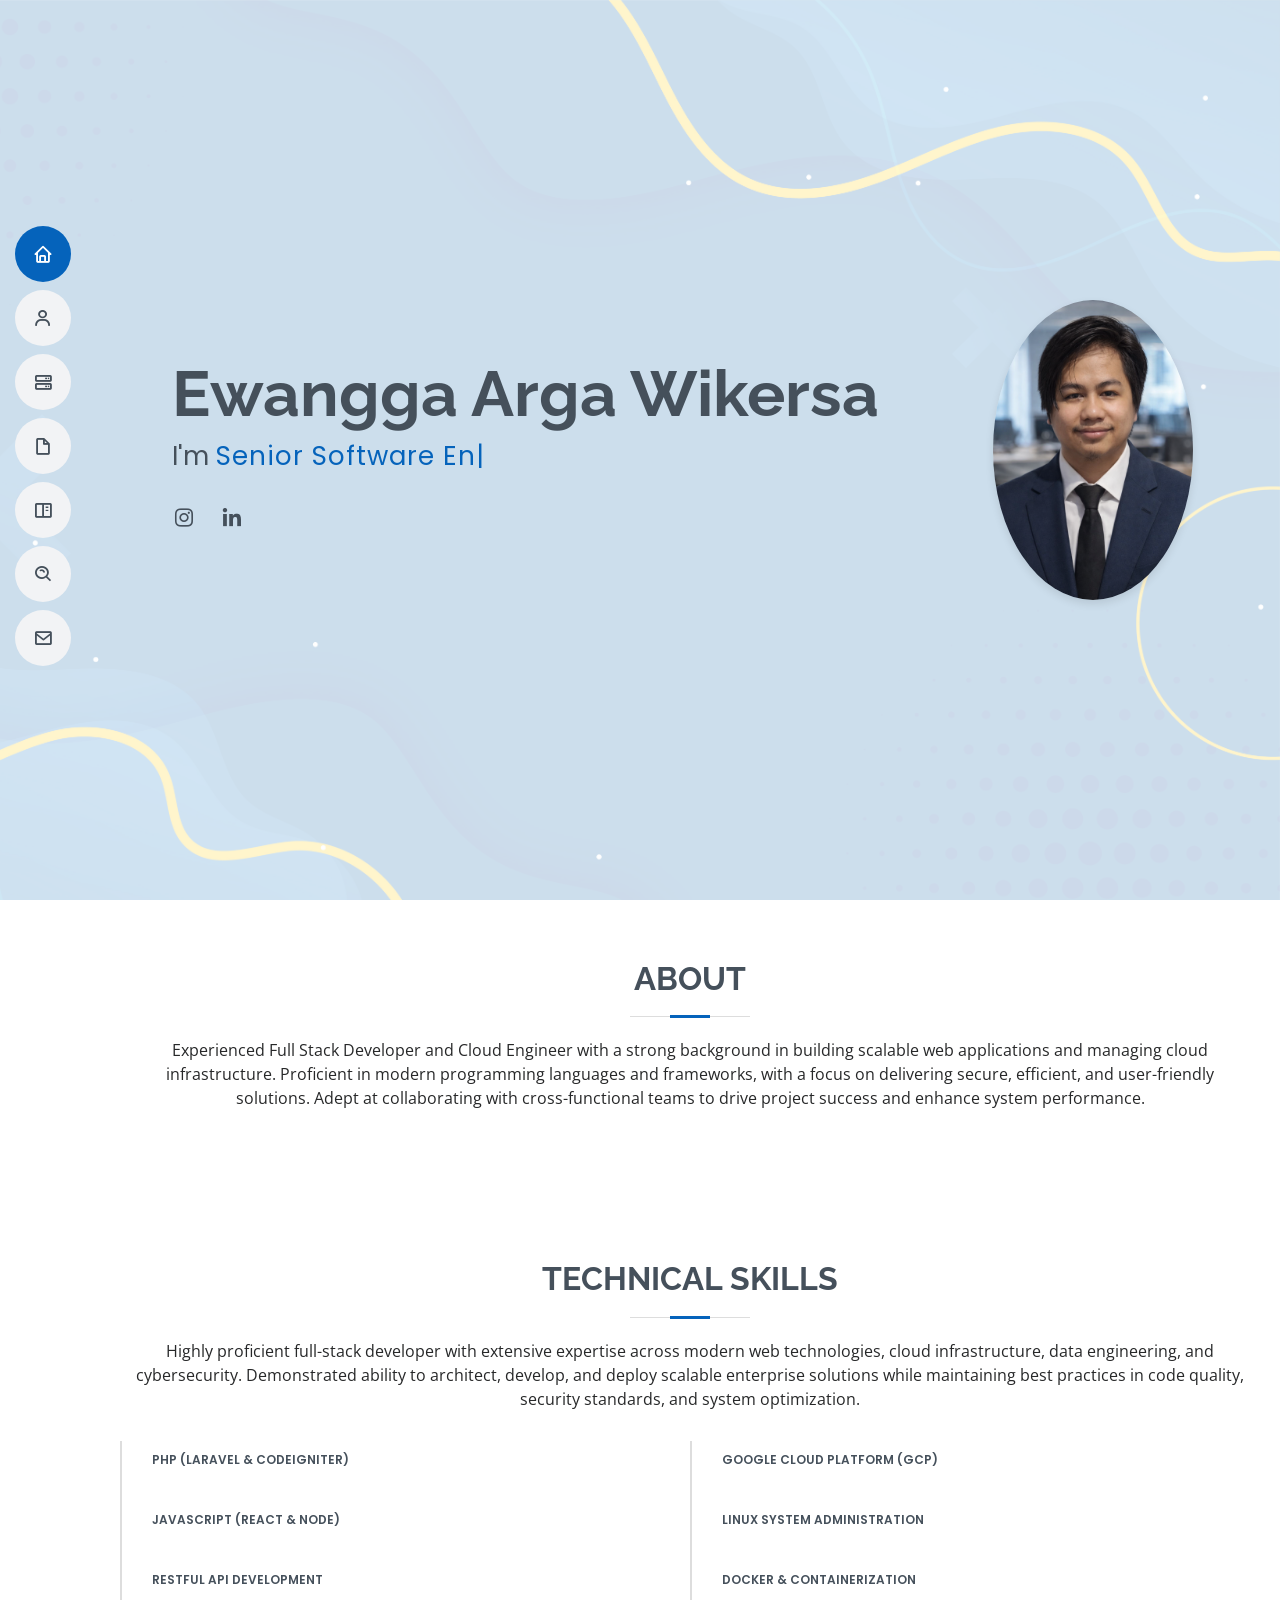
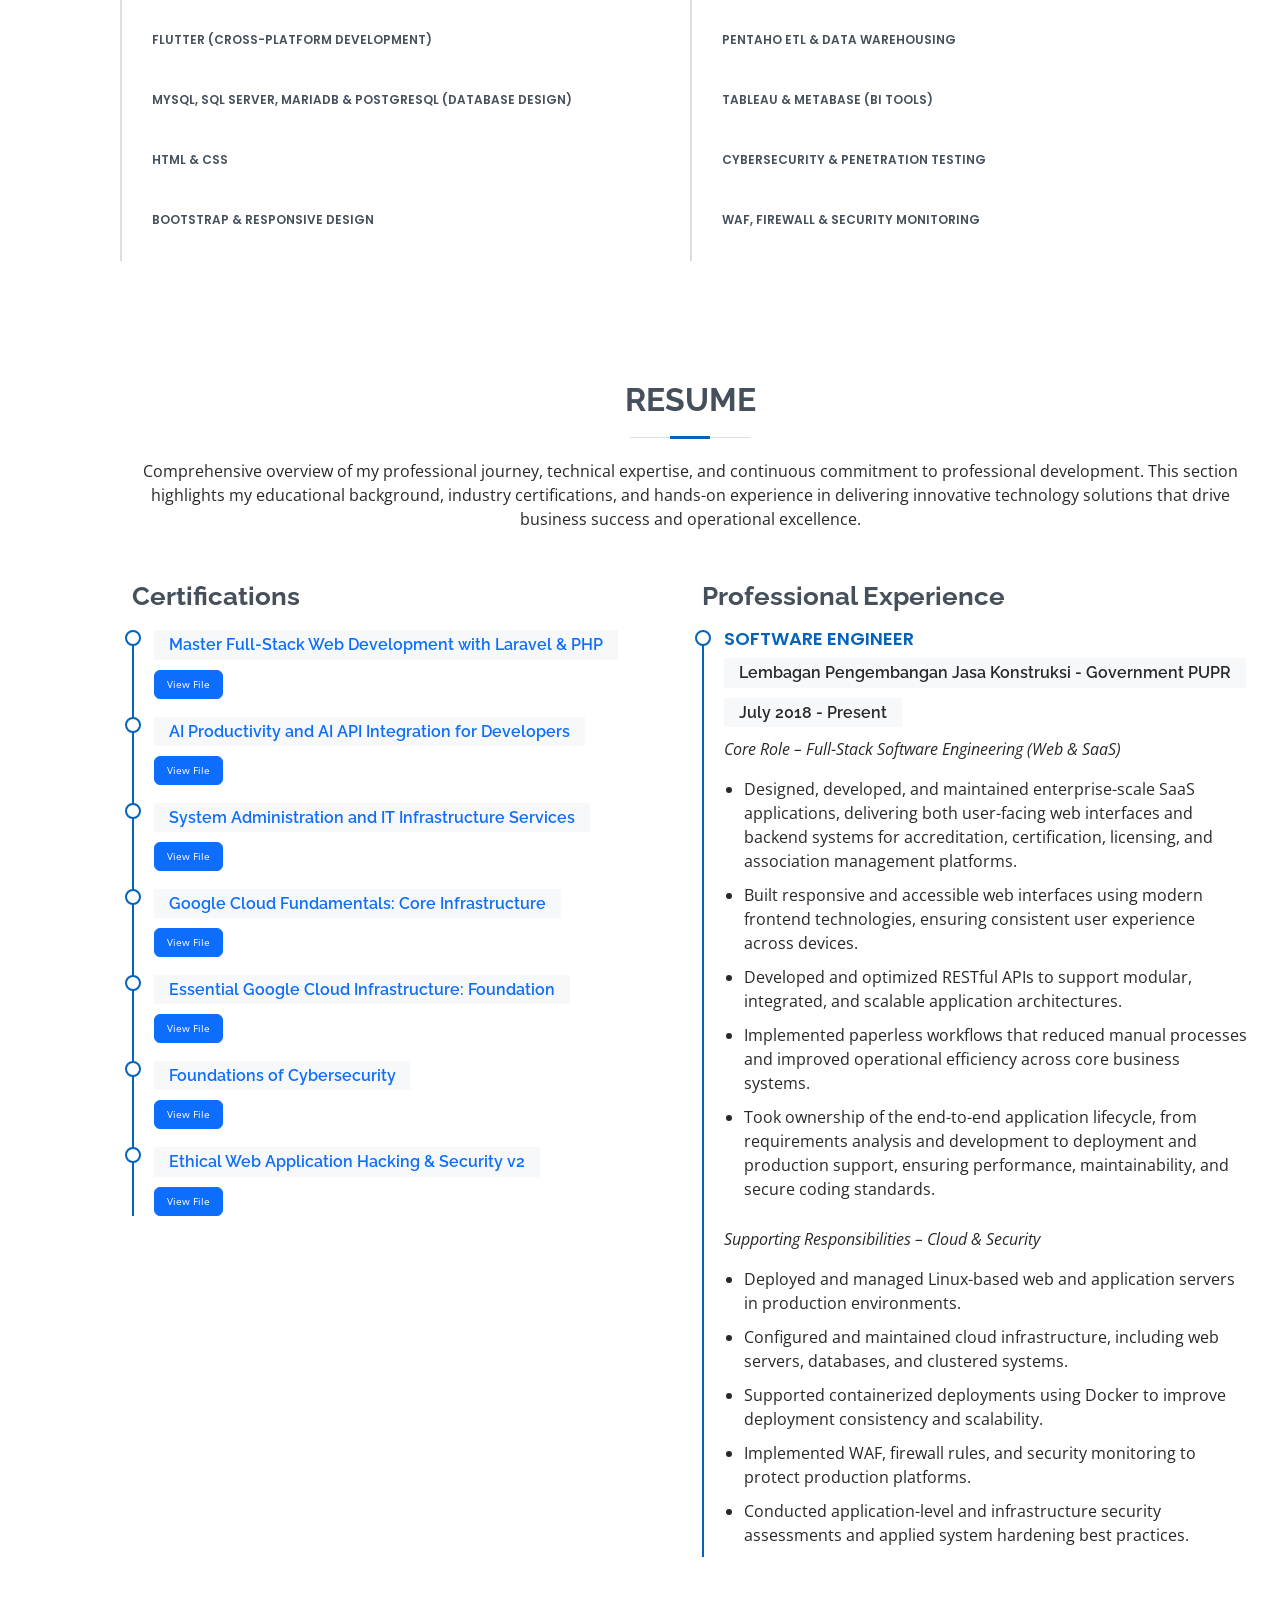
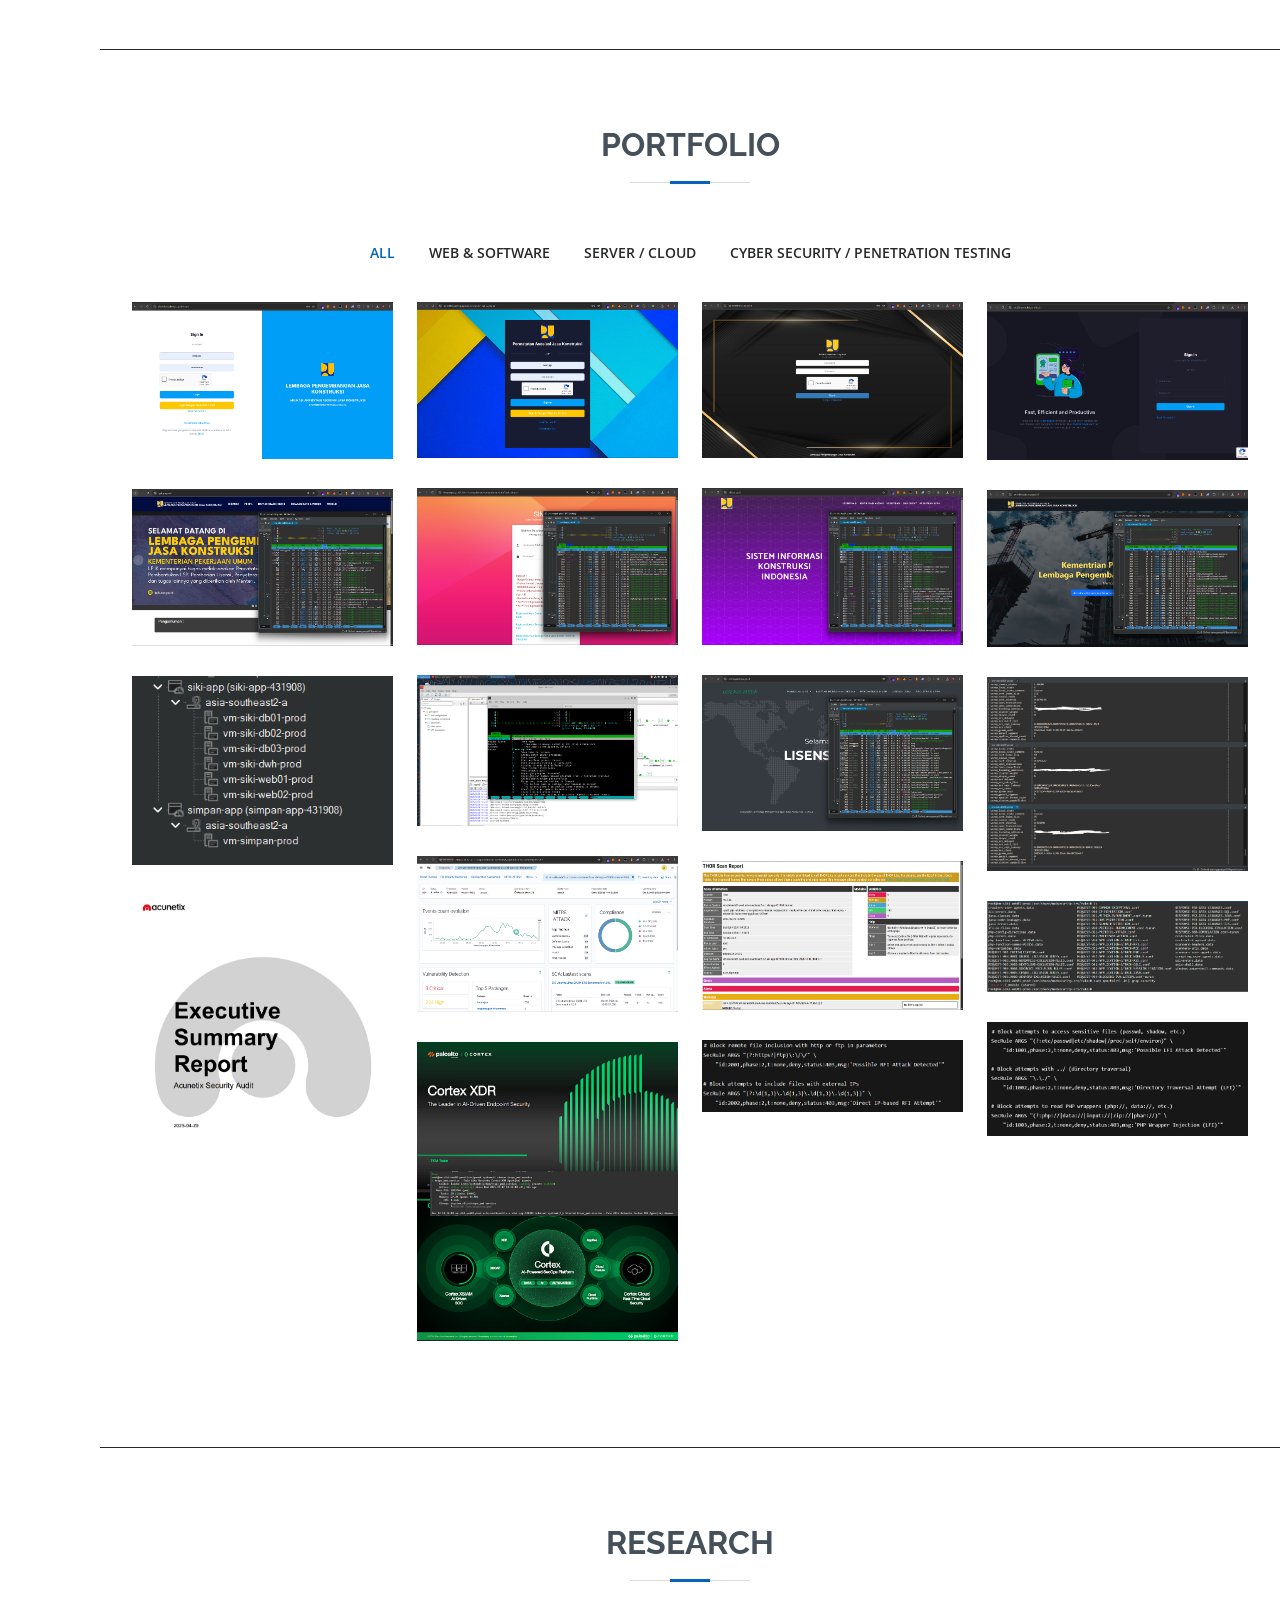
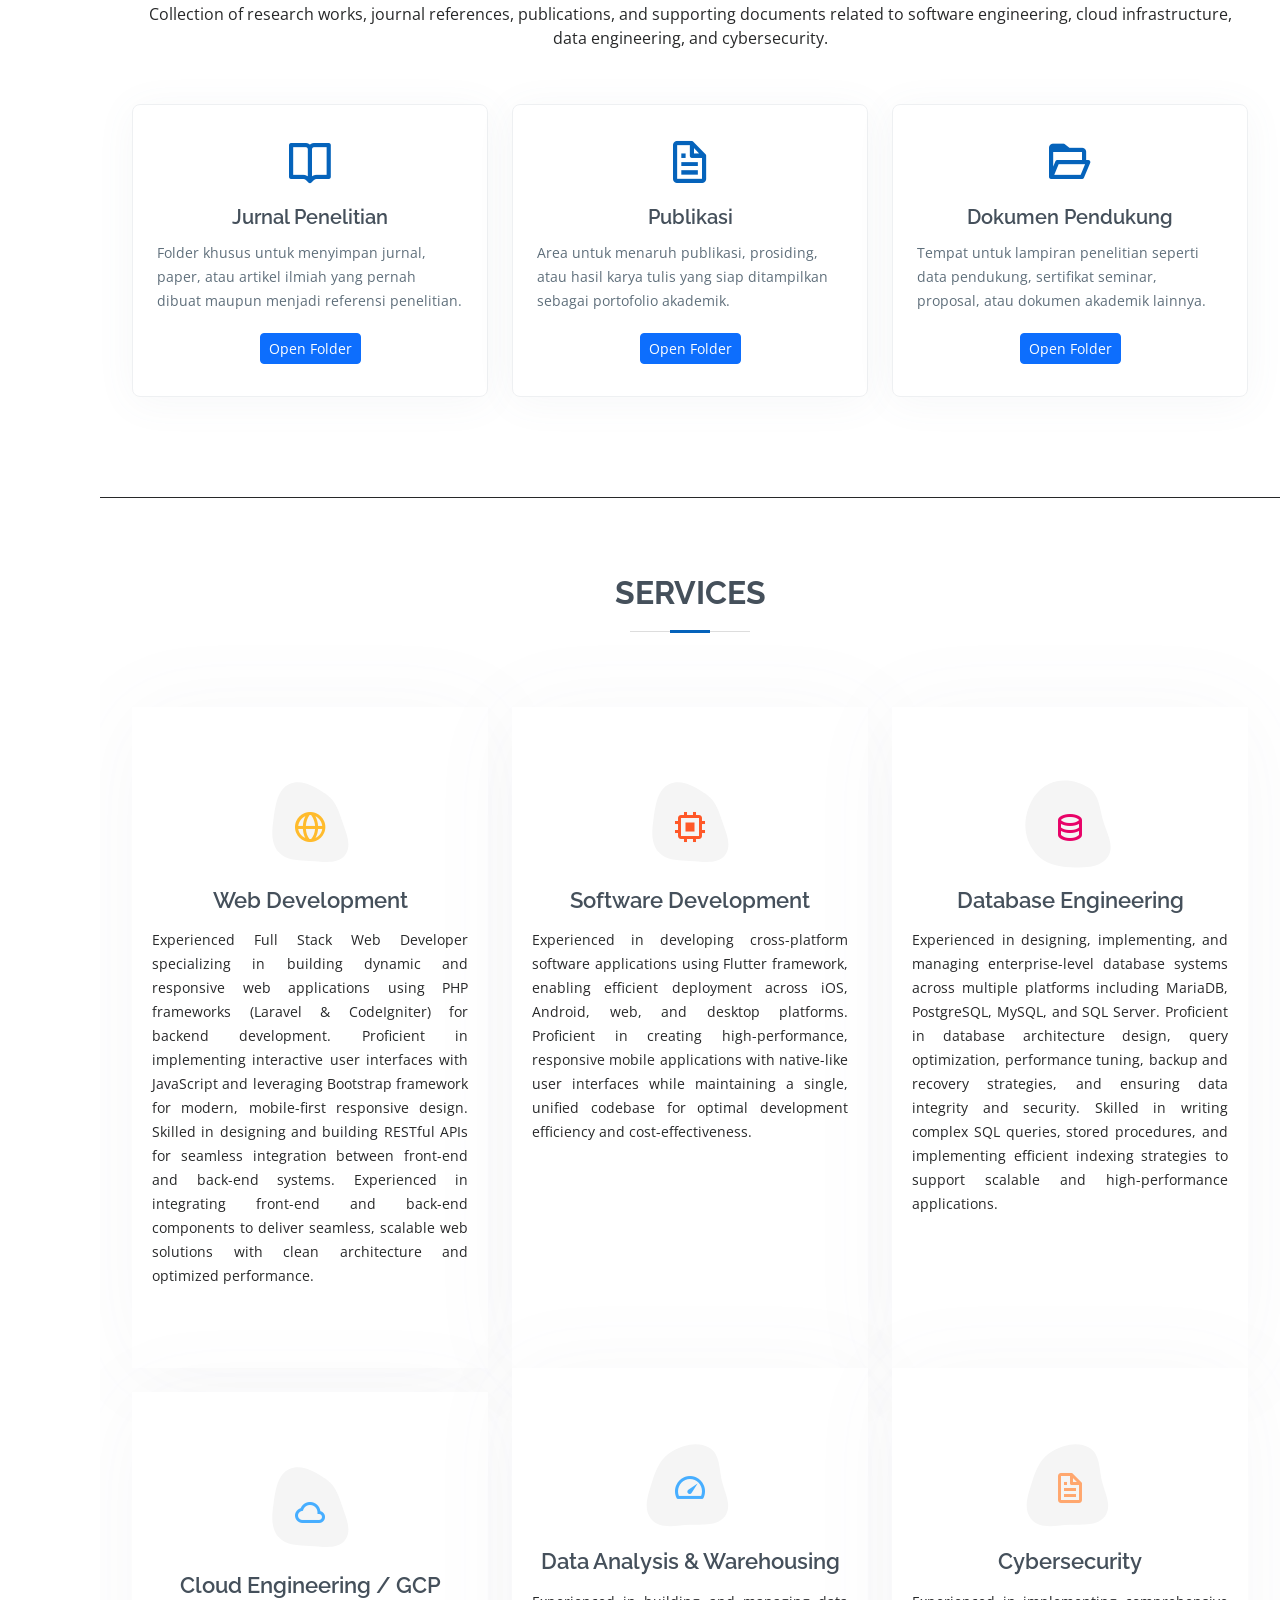
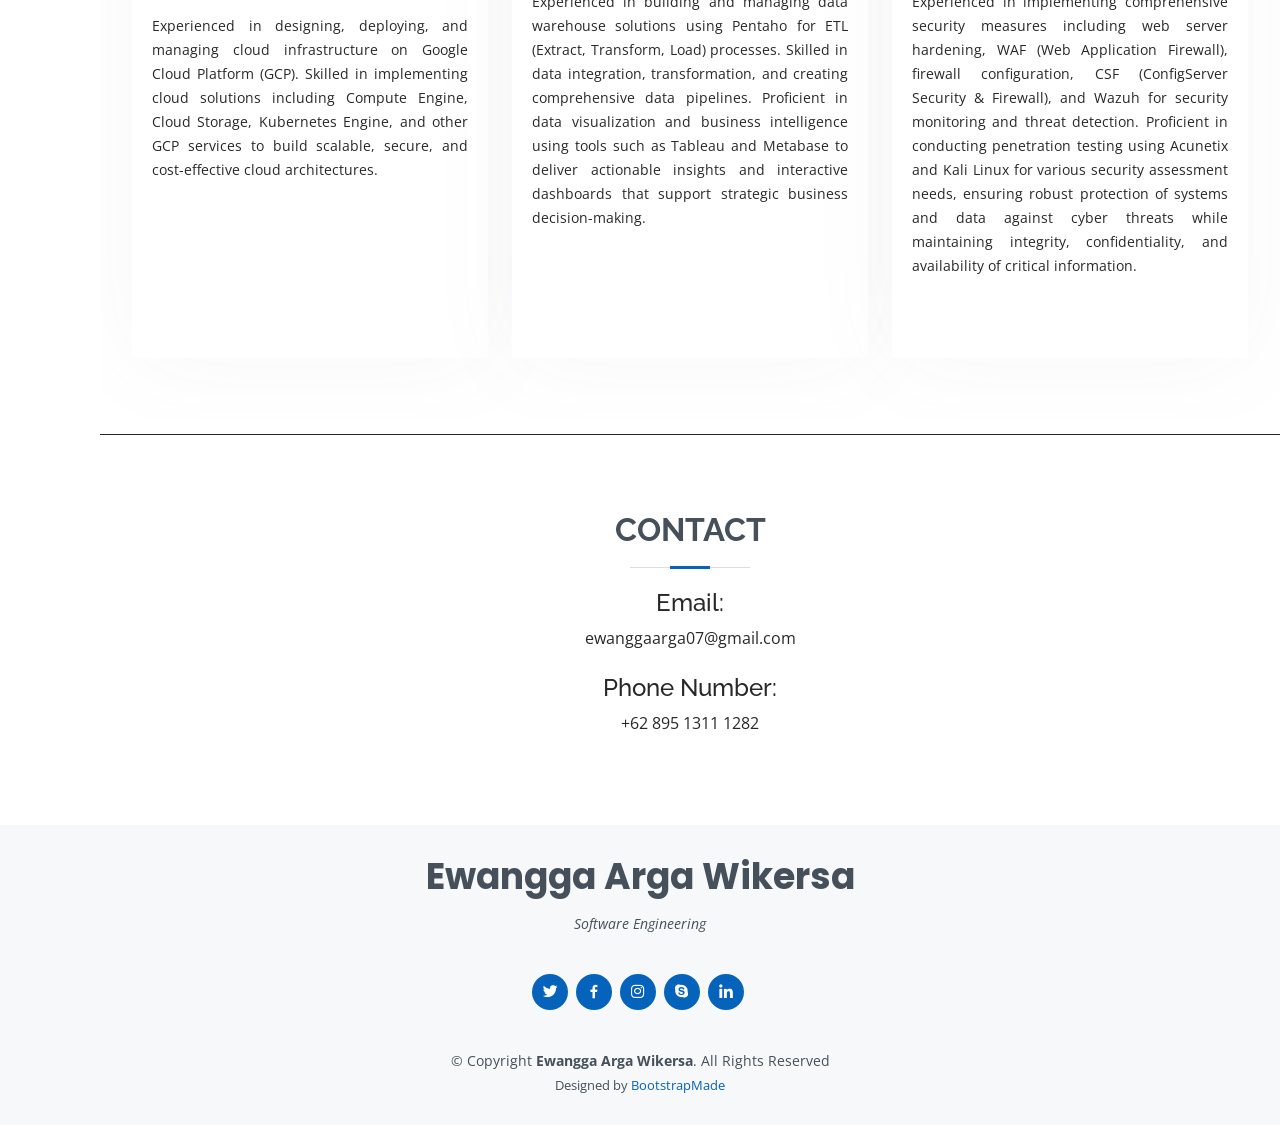
<file: index.html>
<!DOCTYPE html>
<html lang="en">

<head>
  <meta charset="utf-8">
  <meta content="width=device-width, initial-scale=1.0" name="viewport">

  <title>MyResume - Ewangga Arga Wikersa</title>
  <meta content="" name="description">
  <meta content="" name="keywords">

  <!-- Favicons -->
  <!-- <link href="assets/img/favicon.png" rel="icon"> -->
  <link href="assets/img/apple-touch-icon.png" rel="apple-touch-icon">
  <link href="https://unpkg.com/boxicons@2.1.4/css/boxicons.min.css" rel="stylesheet">


  <!-- Google Fonts -->
  <link href="https://fonts.googleapis.com/css?family=Open+Sans:300,300i,400,400i,600,600i,700,700i|Raleway:300,300i,400,400i,500,500i,600,600i,700,700i|Poppins:300,300i,400,400i,500,500i,600,600i,700,700i" rel="stylesheet">

  <!-- Vendor CSS Files -->
  <link href="assets/vendor/aos/aos.css" rel="stylesheet">
  <link href="assets/vendor/bootstrap/css/bootstrap.min.css" rel="stylesheet">
  <link href="assets/vendor/bootstrap-icons/bootstrap-icons.css" rel="stylesheet">
  <link href="assets/vendor/boxicons/css/boxicons.min.css" rel="stylesheet">
  <link href="assets/vendor/glightbox/css/glightbox.min.css" rel="stylesheet">
  <link href="assets/vendor/swiper/swiper-bundle.min.css" rel="stylesheet">

  <!-- Template Main CSS File -->
  <link href="assets/css/style.css?v=research-20260506" rel="stylesheet">

  <!-- =======================================================
  * Template Name: MyResume
  * Updated: Sep 18 2023 with Bootstrap v5.3.2
  * Template URL: https://bootstrapmade.com/free-html-bootstrap-template-my-resume/
  * Author: BootstrapMade.com
  * License: https://bootstrapmade.com/license/
  ======================================================== -->
  <style>
    /* Set aspect ratio for iframe */
    .embed-responsive-iframe {
      position: relative;
      padding-bottom: 56.25%; /* 16:9 aspect ratio */
      height: 0;
      overflow: hidden;
    }
    
    .embed-responsive-iframe iframe {
      position: absolute;
      top: 0;
      left: 0;
      width: 100%;
      height: 100%;
    }
  </style>
</head>

<body>

  <!-- ======= Mobile nav toggle button ======= -->
  <!-- <button type="button" class="mobile-nav-toggle d-xl-none"><i class="bi bi-list mobile-nav-toggle"></i></button> -->
  <i class="bi bi-list mobile-nav-toggle d-lg-none"></i>
  <!-- ======= Header ======= -->
  <header id="header" class="d-flex flex-column justify-content-center">

    <nav id="navbar" class="navbar nav-menu">
      <ul>
        <li><a href="#hero" class="nav-link scrollto active"><i class="bx bx-home"></i> <span>Home</span></a></li>
        <li><a href="#about" class="nav-link scrollto"><i class="bx bx-user"></i> <span>About</span></a></li>
        <li><a href="#services" class="nav-link scrollto"><i class="bx bx-server"></i> <span>Services</span></a></li>
        <li><a href="#resume" class="nav-link scrollto"><i class="bx bx-file-blank"></i> <span>Resume</span></a></li>
        <li><a href="#portfolio" class="nav-link scrollto"><i class="bx bx-book-content"></i> <span>Portfolio</span></a></li>
        <li><a href="#research" class="nav-link scrollto"><i class="bx bx-search-alt"></i> <span>Research</span></a></li>
        <li><a href="#contact" class="nav-link scrollto"><i class="bx bx-envelope"></i> <span>Contact</span></a></li>
      </ul>
    </nav><!-- .nav-menu -->

  </header><!-- End Header -->

  <!-- ======= Hero Section ======= -->
  <section id="hero" class="d-flex flex-column justify-content-center align-items-center">
    <div class="container" data-aos="zoom-in" data-aos-delay="100">
      <div class="row align-items-center">
        <div class="col-lg-8 col-md-7">
          <h1>Ewangga Arga Wikersa</h1>
          <p>I'm <span class="typed" data-typed-items="Senior Software Engineer, Full Stack & Cloud Engineer, Security-Oriented Developer"></span></p>
          <div class="social-links">
            <a href="https://www.instagram.com/ewanggaarga/" class="instagram" target="_blank"><i class="bx bxl-instagram"></i></a>
            <a href="https://www.linkedin.com/in/ewangga-arga-wikersa/" target="_blank" class="linkedin"><i class="bx bxl-linkedin"></i></a>
          </div>
        </div>
        <div class="col-lg-4 col-md-5 text-center">
          <img src="assets/img/Pas-foto.png" alt="Ewangga Arga Wikersa" class="img-fluid rounded-circle" style="max-width: 200px; width: 100%; box-shadow: 0 4px 8px rgba(0,0,0,0.1);">
        </div>
      </div>
    </div>
  </section>
  <!-- End Hero -->

  <main id="main">
    <!-- ======= About Section ======= -->
    <section id="about" class="facts">
      <div class="container" data-aos="fade-up">
        <div class="section-title">
          <h2>About</h2>
          <p>Experienced Full Stack Developer and Cloud Engineer with a strong background in building scalable web applications and managing cloud infrastructure. Proficient in modern programming languages and frameworks, with a focus on delivering secure, efficient, and user-friendly solutions. Adept at collaborating with cross-functional teams to drive project success and enhance system performance.</p>
          <!-- <p>Dynamic and results-driven Full Stack Developer with deep expertise in backend and frontend engineering, server system administration, penetration security, database analysis (SQL, MySQL, MariaDB, PostgreSQL), and Big Data infrastructure development using Hadoop. Skilled in delivering end-to-end software solutions across the full development lifecycle—from architecture planning to implementation—while maintaining a strong emphasis on quality, security, and scalability. Proven ability to design innovative, market-responsive systems that enhance performance, optimize workflows, and reliably support business growth.</p> -->
        </div>
      </div>
    </section><!-- End About Section -->

    <!-- ======= Skills Section ======= -->
    <section id="skills" class="skills section-bg">
      <div class="container" data-aos="fade-up">

      <div class="section-title">
      <h2>Technical Skills</h2>
      <p>Highly proficient full-stack developer with extensive expertise across modern web technologies, cloud infrastructure, data engineering, and cybersecurity. Demonstrated ability to architect, develop, and deploy scalable enterprise solutions while maintaining best practices in code quality, security standards, and system optimization.</p>
      </div>

      <div class="row skills-content">

      <div class="col-lg-6" style="border-left: 2px solid #ddd; padding-left: 30px;">
        
      <div class="progress">
        <span class="skill">PHP (Laravel & CodeIgniter)</span>
      </div>
      
      <div class="progress">
      <span class="skill">JavaScript (React & Node)</span>
      </div>

      <div class="progress">
        <span class="skill">RESTful API Development</span>
      </div>
      
      <div class="progress">
      <span class="skill">Flutter (Cross-Platform Development)</span>
      </div>

      <div class="progress">
      <span class="skill">MySQL, SQL Server, MariaDB & PostgreSQL (Database Design)</span>
      </div>
      
      <div class="progress">
      <span class="skill">HTML & CSS</span>
      </div>

      <div class="progress">
      <span class="skill">Bootstrap & Responsive Design</span>
      </div>
      
       
      </div>

      <div class="col-lg-6" style="border-left: 2px solid #ddd; padding-left: 30px;">

      <div class="progress">
      <span class="skill">Google Cloud Platform (GCP)</span>
      </div>

      <div class="progress">
      <span class="skill">Linux System Administration</span>
      </div>

      <div class="progress">
      <span class="skill">Docker & Containerization</span>
      </div>

      <div class="progress">
      <span class="skill">Pentaho ETL & Data Warehousing</span>
      </div>

      <div class="progress">
      <span class="skill">Tableau & Metabase (BI Tools)</span>
      </div>
      
      <div class="progress">
      <span class="skill">Cybersecurity & Penetration Testing</span>
      </div>

      <div class="progress">
      <span class="skill">WAF, Firewall & Security Monitoring</span>
      </div>

      </div>

      </div>

      </div>
    </section>
    <!-- End Skills Section -->

    <!-- ======= Resume Section ======= -->
    <section id="resume" class="resume">
      <div class="container" data-aos="fade-up">

        <div class="section-title">
          <h2>Resume</h2>
          <p>Comprehensive overview of my professional journey, technical expertise, and continuous commitment to professional development. This section highlights my educational background, industry certifications, and hands-on experience in delivering innovative technology solutions that drive business success and operational excellence.</p>
        </div>

        <!-- Fungsi untuk show and hide iframe -->
          <script>
            function toggleIframe(containerId, buttonId) {
              var iframeContainer = document.getElementById(containerId);
              var toggleButton = document.getElementById(buttonId);
          
              if (iframeContainer.style.display === 'none') {
                iframeContainer.style.display = 'block';
                toggleButton.textContent = 'Hide';
              } else {
                iframeContainer.style.display = 'none';
                toggleButton.textContent = 'View File';
              }
            }
          </script>

        <div class="row">
          <div class="col-lg-6">
            <!-- <h3 class="resume-title">Education</h3>
            <div class="resume-item">
              <h5 class="text-primary">Bachelor of Computer Science - Indraprasta PGRI University (2020 - 2024)</h5><br/>
              <button id="toggleButton0" class="btn btn-primary" style="font-size:10px;" onclick="toggleIframe('iframeContainer0', 'toggleButton0')">View File</button>
              <div id="iframeContainer0" style="display: none;">
                <iframe src="sertifikat/Ijazah.pdf" width="100%" height="550px"></iframe>
              </div>
            </div> -->

           
           
          <h3 class="resume-title">Certifications</h3>

            <div class="resume-item">
              <h5 class="text-primary">Master Full-Stack Web Development with Laravel & PHP </h5><br/>
              <button id="toggleButton1" class="btn btn-primary"  style="font-size:10px;" onclick="toggleIframe('iframeContainer1', 'toggleButton1')">View File</button>
              <div id="iframeContainer1" style="display: none;">
                <iframe src="sertifikat/Master Full-Stack Web Development with Laravel PHP.pdf" width="100%" height="550px"></iframe>
              </div>
            </div>
            
            <div class="resume-item">
              <h5 class="text-primary">AI Productivity and AI API Integration for Developers</h5><br/>
              <button id="toggleButton2" class="btn btn-primary"  style="font-size:10px;" onclick="toggleIframe('iframeContainer2', 'toggleButton2')">View File</button>
              <div id="iframeContainer2" style="display: none;">
                <iframe src="sertifikat/AI Productivity and AI API Integration for Developers.pdf" width="100%" height="550px"></iframe>
              </div>
            </div>
          
            <div class="resume-item">
              <h5 class="text-primary">System Administration and IT Infrastructure Services</h5><br/>
              <button id="toggleButton3" class="btn btn-primary"  style="font-size:10px;" onclick="toggleIframe('iframeContainer3', 'toggleButton3')">View File</button>
              <div id="iframeContainer3" style="display: none;">
                <iframe src="sertifikat/System Administration and IT Infrastructure Services.pdf" width="100%" height="550px"></iframe>
              </div>
            </div>

            <div class="resume-item">
              <h5 class="text-primary">Google Cloud Fundamentals: Core Infrastructure</h5><br/>
              <button id="toggleButton4" class="btn btn-primary"  style="font-size:10px;" onclick="toggleIframe('iframeContainer4', 'toggleButton4')">View File</button>
              <div id="iframeContainer4" style="display: none;">
                <iframe src="sertifikat/Google Cloud Fundamentals Core Infrastructure.pdf" width="100%" height="550px"></iframe>
              </div>
            </div>
            
            <div class="resume-item">
              <h5 class="text-primary">Essential Google Cloud Infrastructure: Foundation</h5><br/>
              <button id="toggleButton5" class="btn btn-primary"  style="font-size:10px;" onclick="toggleIframe('iframeContainer5', 'toggleButton5')">View File</button>
              <div id="iframeContainer5" style="display: none;">
                <iframe src="sertifikat/Essential Google Cloud Infrastructure Foundation.pdf" width="100%" height="550px"></iframe>
              </div>
            </div>
         
            <div class="resume-item">
              <h5 class="text-primary">Foundations of Cybersecurity</h5><br/>
              <button id="toggleButton6" class="btn btn-primary"  style="font-size:10px;" onclick="toggleIframe('iframeContainer6', 'toggleButton6')">View File</button>
              <div id="iframeContainer6" style="display: none;">
                <iframe src="sertifikat/Foundations of Cybersecurity.pdf" width="100%" height="550px"></iframe>
              </div>
            </div>
         
            <div class="resume-item">
              <h5 class="text-primary">Ethical Web Application Hacking & Security v2</h5><br/>
              <button id="toggleButton7" class="btn btn-primary"  style="font-size:10px;" onclick="toggleIframe('iframeContainer7', 'toggleButton7')">View File</button>
              <div id="iframeContainer7" style="display: none;">
                <iframe src="sertifikat/Ethical Web Application Hacking & Security v2.pdf" width="100%" height="550px"></iframe>
              </div>
            </div>



          </div>


          <div class="col-lg-6">
            <h3 class="resume-title">Professional Experience</h3>
            <div class="resume-item">
              <h4>Software Engineer</h4>
              <h5>Lembagan Pengembangan Jasa Konstruksi - Government PUPR</h5>
              <h5>July 2018 - Present</h5>
              <p><em>Core Role – Full-Stack Software Engineering (Web & SaaS)</em></p>
              <ul>
                <li>Designed, developed, and maintained enterprise-scale SaaS applications, delivering both user-facing web interfaces and backend systems for accreditation, certification, licensing, and association management platforms.</li>
                <li>Built responsive and accessible web interfaces using modern frontend technologies, ensuring consistent user experience across devices.</li>
                <li>Developed and optimized RESTful APIs to support modular, integrated, and scalable application architectures.</li>
                <li>Implemented paperless workflows that reduced manual processes and improved operational efficiency across core business systems.</li>
                <li>Took ownership of the end-to-end application lifecycle, from requirements analysis and development to deployment and production support, ensuring performance, maintainability, and secure coding standards.</li>
              </ul>
              <p><em>Supporting Responsibilities – Cloud & Security</em></p>
              <ul>
                <li>Deployed and managed Linux-based web and application servers in production environments.</li>
                <li>Configured and maintained cloud infrastructure, including web servers, databases, and clustered systems.</li>
                <li>Supported containerized deployments using Docker to improve deployment consistency and scalability.</li>
                <li>Implemented WAF, firewall rules, and security monitoring to protect production platforms.</li>
                <li>Conducted application-level and infrastructure security assessments and applied system hardening best practices.</li>
              </ul>
            </div>
          </div>
        </div>

      </div>
    </section><!-- End Resume Section -->

    <hr data-aos="fade-up"/>
    <!-- ======= Portfolio Section ======= -->
    <section id="portfolio" class="portfolio section-bg">
      <div class="container" data-aos="fade-up">

        <div class="section-title">
          <h2>Portfolio</h2>
        </div>

        <div class="row">
          <div class="col-lg-12 d-flex justify-content-center" data-aos="fade-up" data-aos-delay="100">
            <ul id="portfolio-flters">
              <li data-filter="*" class="filter-active">All</li>
              <li data-filter=".filter-web">Web & Software</li>
              <li data-filter=".filter-cloud">Server / Cloud</li>
              <li data-filter=".filter-cybersecurity">Cyber Security / Penetration Testing</li>
            </ul>
          </div>
        </div>

        <div class="row portfolio-container" data-aos="fade-up" data-aos-delay="200">
          

          <!-- Kelompok Web -->
          <div class="col-lg-3 col-md-6 portfolio-item filter-web">
            <div class="portfolio-wrap">
              <img src="assets/img/portfolio/Akreditasi Asosiasi Jasa Konstruksi.png" class="img-fluid" alt="">
              <div class="portfolio-info">
                <h4>Akreditasi Asosiasi Jasa Konstruksi</h4>
                <div class="portfolio-links">
                  <a href="assets/img/portfolio/Akreditasi Asosiasi Jasa Konstruksi.png" data-gallery="portfolioGallery" class="portfolio-lightbox" title="Akreditasi Asosiasi Jasa Konstruksi"><i class="bx bx-show"></i></a>
                  <a href="https://www.youtube.com/watch?v=4Zji7pxfyms" class="portfolio-details-lightbox" data-glightbox="type: external" title="Portfolio Details"><i class="bx bx-link"></i></a>
                </div>
              </div>
            </div>
          </div>
          
          <div class="col-lg-3 col-md-6 portfolio-item filter-web">
            <div class="portfolio-wrap">
              <img src="assets/img/portfolio/Pencatatan Asosiasi Jasa Konstruksi.png" class="img-fluid" alt="">
              <div class="portfolio-info">
                <h4>Pencatatan Asosiasi Jasa Konstruksi</h4>
                <div class="portfolio-links">
                  <a href="assets/img/portfolio/Pencatatan Asosiasi Jasa Konstruksi.png" data-gallery="portfolioGallery" class="portfolio-lightbox" title="Pencatatan Asosiasi Jasa Konstruksi"><i class="bx bx-show"></i></a>
                  <a href="assets/img/portfolio/bahan/PANDUAN PENCATATAN AJK- 2025.pdf" class="portfolio-details-lightbox" data-glightbox="type: external" title="Portfolio Details"><i class="bx bx-link"></i></a>
                </div>
              </div>
            </div>
          </div>

          <div class="col-lg-3 col-md-6 portfolio-item filter-web">
            <div class="portfolio-wrap">
              <img src="assets/img/portfolio/Sistem Informasi Sertifikasi LSP - P1.png" class="img-fluid" alt="">
              <div class="portfolio-info">
                <h4>Sistem Informasi Sertifikasi LSP - P1</h4>
                <div class="portfolio-links">
                  <a href="assets/img/portfolio/Sistem Informasi Sertifikasi LSP - P1.png" data-gallery="portfolioGallery" class="portfolio-lightbox" title="Sistem Informasi Sertifikasi LSP - P1"><i class="bx bx-show"></i></a>
                  <a href="assets/img/portfolio/bahan/Sistem Informasi Sertifikasi LSP - P1.pdf" class="portfolio-details-lightbox" data-glightbox="type: external" title="Portfolio Details"><i class="bx bx-link"></i></a>
                </div>
              </div>
            </div>
          </div>
          
          <div class="col-lg-3 col-md-6 portfolio-item filter-web">
            <div class="portfolio-wrap">
              <img src="assets/img/portfolio/Sistem Informasi Sertifikasi LSP - Paperless.png" class="img-fluid" alt="">
              <div class="portfolio-info">
                <h4>Sistem Informasi Sertifikasi LSP - Paperless</h4>
                <div class="portfolio-links">
                  <a href="assets/img/portfolio/Sistem Informasi Sertifikasi LSP - Paperless.png" data-gallery="portfolioGallery" class="portfolio-lightbox" title="Sistem Informasi Sertifikasi LSP - Paperless"><i class="bx bx-show"></i></a>
                  <a href="https://sis.k3konstruksi.com/login" class="portfolio-details-lightbox" data-glightbox="type: external" title="Portfolio Details"><i class="bx bx-link"></i></a>
                </div>
              </div>
            </div>
          </div>
          <!-- /Kelompok Web -->
          
          <!-- Kelompok Cloud -->
          <div class="col-lg-3 col-md-6 portfolio-item filter-cloud filter-web">
            <div class="portfolio-wrap">
              <img src="assets/img/portfolio/Web Server SIKI.png" class="img-fluid" alt="">
              <div class="portfolio-info">
                <h4>Web Server SIKI</h4>
                <div class="portfolio-links">
                  <a href="assets/img/portfolio/Web Server SIKI.png" data-gallery="portfolioGallery" class="portfolio-lightbox" title="Web Server SIKI"><i class="bx bx-show"></i></a>
                  <a href="https://siki.pu.go.id/" class="portfolio-details-lightbox" data-glightbox="type: external" title="Portfolio Details"><i class="bx bx-link"></i></a>
                </div>
              </div>
            </div>
          </div>
          <div class="col-lg-3 col-md-6 portfolio-item filter-cloud filter-web">
            <div class="portfolio-wrap">
              <img src="assets/img/portfolio/Web Server SIMPAN.png" class="img-fluid" alt="">
              <div class="portfolio-info">
                <h4>Web Server SIMPAN</h4>
                <div class="portfolio-links">
                  <a href="assets/img/portfolio/Web Server SIMPAN.png" data-gallery="portfolioGallery" class="portfolio-lightbox" title="Web Server SIMPAN"><i class="bx bx-show"></i></a>
                  <a href="https://simpan.pu.go.id/" class="portfolio-details-lightbox" data-glightbox="type: external" title="Portfolio Details"><i class="bx bx-link"></i></a>
                </div>
              </div>
            </div>
          </div>
          <div class="col-lg-3 col-md-6 portfolio-item filter-cloud filter-web">
            <div class="portfolio-wrap">
              <img src="assets/img/portfolio/Web Server LPJK.png" class="img-fluid" alt="">
              <div class="portfolio-info">
                <h4>Web Server LPJK</h4>
                <div class="portfolio-links">
                  <a href="assets/img/portfolio/Web Server LPJK.png" data-gallery="portfolioGallery" class="portfolio-lightbox" title="Web Server LPJK"><i class="bx bx-show"></i></a>
                  <a href="https://lpjk.pu.go.id/" class="portfolio-details-lightbox" data-glightbox="type: external" title="Portfolio Details"><i class="bx bx-link"></i></a>
                </div>
              </div>
            </div>
          </div>
          <div class="col-lg-3 col-md-6 portfolio-item filter-cloud filter-web">
            <div class="portfolio-wrap">
              <img src="assets/img/portfolio/Web Server Akreditasi.png" class="img-fluid" alt="">
              <div class="portfolio-info">
                <h4>Web Server Akreditasi</h4>
                <div class="portfolio-links">
                  <a href="assets/img/portfolio/Web Server Akreditasi.png" data-gallery="portfolioGallery" class="portfolio-lightbox" title="Web Server Akreditasi"><i class="bx bx-show"></i></a>
                  <a href="https://akreditasijakon.pu.go.id/" class="portfolio-details-lightbox" data-glightbox="type: external" title="Portfolio Details"><i class="bx bx-link"></i></a>
                </div>
              </div>
            </div>
          </div>
          <div class="col-lg-3 col-md-6 portfolio-item filter-cloud filter-web">
            <div class="portfolio-wrap">
              <img src="assets/img/portfolio/Web Server Lisensi Jasa Konstruksi.png" class="img-fluid" alt="">
              <div class="portfolio-info">
                <h4>Web Server Lisensi Jasa Konstruksi</h4>
                <div class="portfolio-links">
                  <a href="assets/img/portfolio/Web Server Lisensi Jasa Konstruksi.png" data-gallery="portfolioGallery" class="portfolio-lightbox" title="Web Server Lisensi Jasa Konstruksi"><i class="bx bx-show"></i></a>
                  <a href="https://lisensijakon.pu.go.id/" class="portfolio-details-lightbox" data-glightbox="type: external" title="Portfolio Details"><i class="bx bx-link"></i></a>
                </div>
              </div>
            </div>
          </div>
          <div class="col-lg-3 col-md-6 portfolio-item filter-cloud">
            <div class="portfolio-wrap">
              <img src="assets/img/portfolio/Server Dataware House.png" class="img-fluid" alt="">
              <div class="portfolio-info">
                <h4>Server Dataware House</h4>
                <div class="portfolio-links">
                  <a href="assets/img/portfolio/Server Dataware House.png" data-gallery="portfolioGallery" class="portfolio-lightbox" title="Server Dataware House"><i class="bx bx-show"></i></a>
                </div>
              </div>
            </div>
          </div>
          <div class="col-lg-3 col-md-6 portfolio-item filter-cloud">
            <div class="portfolio-wrap">
              <img src="assets/img/portfolio/Server SIKI SIMPAN.png" class="img-fluid" alt="">
              <div class="portfolio-info">
                <h4>Server SIKI SIMPAN</h4>
                <div class="portfolio-links">
                  <a href="assets/img/portfolio/Server SIKI SIMPAN.png" data-gallery="portfolioGallery" class="portfolio-lightbox" title="Server SIKI SIMPAN"><i class="bx bx-show"></i></a>
                </div>
              </div>
            </div>
          </div>
          <div class="col-lg-3 col-md-6 portfolio-item filter-cloud">
            <div class="portfolio-wrap">
              <img src="assets/img/portfolio/Cluster Database 3 Node.png" class="img-fluid" alt="">
              <div class="portfolio-info">
                <h4>Cluster Database 3 Node</h4>
                <div class="portfolio-links">
                  <a href="assets/img/portfolio/Cluster Database 3 Node.png" data-gallery="portfolioGallery" class="portfolio-lightbox" title="Cluster Database 3 Node"><i class="bx bx-show"></i></a>
                </div>
              </div>
            </div>
          </div>
          <!-- /Kelompok Cloud -->

          <!-- Cyber Security -->

          <div class="col-lg-3 col-md-6 portfolio-item filter-cloud filter-cybersecurity">
            <div class="portfolio-wrap">
              <img src="assets/img/portfolio/Security Monitoring Wazuh.png" class="img-fluid" alt="">
              <div class="portfolio-info">
                <h4>Security Monitoring Wazuh</h4>
                <div class="portfolio-links">
                  <a href="assets/img/portfolio/Security Monitoring Wazuh.png" data-gallery="portfolioGallery" class="portfolio-lightbox" title="Security Monitoring Wazuh"><i class="bx bx-show"></i></a>
                </div>
              </div>
            </div>
          </div>
          <div class="col-lg-3 col-md-6 portfolio-item filter-cloud filter-cybersecurity">
            <div class="portfolio-wrap">
              <img src="assets/img/portfolio/CA Test THOR Scanner.png" class="img-fluid" alt="">
              <div class="portfolio-info">
                <h4>CA Test THOR Scanner</h4>
                <div class="portfolio-links">
                  <a href="assets/img/portfolio/CA Test THOR Scanner.png" data-gallery="portfolioGallery" class="portfolio-lightbox" title="CA Test THOR Scanner"><i class="bx bx-show"></i></a>
                  <a href="assets/img/portfolio/bahan/CA Test THOR Scanner.html" class="portfolio-details-lightbox" data-glightbox="type: external" title="Portfolio Details"><i class="bx bx-link"></i></a>
                </div>
              </div>
            </div>
          </div>
          <div class="col-lg-3 col-md-6 portfolio-item filter-cloud filter-cybersecurity">
            <div class="portfolio-wrap">
              <img src="assets/img/portfolio/Acunetix Security Audit.png" class="img-fluid" alt="">
              <div class="portfolio-info">
                <h4>Acunetix Security Audit</h4>
                <div class="portfolio-links">
                  <a href="assets/img/portfolio/Acunetix Security Audit.png" data-gallery="portfolioGallery" class="portfolio-lightbox" title="Acunetix Security Audit"><i class="bx bx-show"></i></a>
                  <a href="assets/img/portfolio/bahan/Acunetix Security Audit.pdf" class="portfolio-details-lightbox" data-glightbox="type: external" title="Portfolio Details"><i class="bx bx-link"></i></a>
                </div>
              </div>
            </div>
          </div>
          <div class="col-lg-3 col-md-6 portfolio-item filter-cloud filter-cybersecurity">
            <div class="portfolio-wrap">
              <img src="assets/img/portfolio/WAF - Web Application Firewall.png" class="img-fluid" alt="">
              <div class="portfolio-info">
                <h4>WAF - Web Application Firewall</h4>
                <div class="portfolio-links">
                  <a href="assets/img/portfolio/WAF - Web Application Firewall.png" data-gallery="portfolioGallery" class="portfolio-lightbox" title="WAF - Web Application Firewall"><i class="bx bx-show"></i></a>
                </div>
              </div>
            </div>
          </div>
          <div class="col-lg-3 col-md-6 portfolio-item filter-cloud filter-cybersecurity">
            <div class="portfolio-wrap">
              <img src="assets/img/portfolio/LFI - Local File Inclution.png" class="img-fluid" alt="">
              <div class="portfolio-info">
                <h4>LFI - Local File Inclution</h4>
                <div class="portfolio-links">
                  <a href="assets/img/portfolio/LFI - Local File Inclution.png" data-gallery="portfolioGallery" class="portfolio-lightbox" title="LFI - Local File Inclution"><i class="bx bx-show"></i></a>
                </div>
              </div>
            </div>
          </div>
          <div class="col-lg-3 col-md-6 portfolio-item filter-cloud filter-cybersecurity">
            <div class="portfolio-wrap">
              <img src="assets/img/portfolio/RFI - Remote File Inclution.png" class="img-fluid" alt="">
              <div class="portfolio-info">
                <h4>RFI - Remote File Inclution</h4>
                <div class="portfolio-links">
                  <a href="assets/img/portfolio/RFI - Remote File Inclution.png" data-gallery="portfolioGallery" class="portfolio-lightbox" title="RFI - Remote File Inclution"><i class="bx bx-show"></i></a>
                </div>
              </div>
            </div>
          </div>
          <div class="col-lg-3 col-md-6 portfolio-item filter-cloud filter-cybersecurity">
            <div class="portfolio-wrap">
              <img src="assets/img/portfolio/Coretex XDR.png" class="img-fluid" alt="">
              <div class="portfolio-info">
                <h4>Coretex XDR</h4>
                <div class="portfolio-links">
                  <a href="assets/img/portfolio/Coretex XDR.png" data-gallery="portfolioGallery" class="portfolio-lightbox" title="Coretex XDR"><i class="bx bx-show"></i></a>
                </div>
              </div>
            </div>
          </div>
          <!-- /Cyber Security -->


        </div>

      </div>
    </section><!-- End Portfolio Section -->

    <hr data-aos="fade-up"/>

    <!-- ======= Research Section ======= -->
    <section id="research" class="research">
      <div class="container" data-aos="fade-up">

        <div class="section-title">
          <h2>Research</h2>
          <p>Collection of research works, journal references, publications, and supporting documents related to software engineering, cloud infrastructure, data engineering, and cybersecurity.</p>
        </div>

        <div class="row">
          <div class="col-lg-4 col-md-6 d-flex align-items-stretch mt-4" data-aos="zoom-in" data-aos-delay="100">
            <div class="research-item">
              <center><i class="bx bx-book-open" style="font-size:50px;"></i>
              <h4>Jurnal Penelitian</h4></center>
              <p>Folder khusus untuk menyimpan jurnal, paper, atau artikel ilmiah yang pernah dibuat maupun menjadi referensi penelitian.</p>
              <center><a href="penelitian/jurnal/index.html" class="btn btn-primary btn-sm">Open Folder</a></center>
            </div>
          </div>

          <div class="col-lg-4 col-md-6 d-flex align-items-stretch mt-4" data-aos="zoom-in" data-aos-delay="200">
            <div class="research-item">
              <center><i class="bx bx-file" style="font-size:50px;"></i>
              <h4>Publikasi</h4></center>
              <p>Area untuk menaruh publikasi, prosiding, atau hasil karya tulis yang siap ditampilkan sebagai portofolio akademik.</p>
              <center><a href="penelitian/publikasi/index.html" class="btn btn-primary btn-sm">Open Folder</a></center>
            </div>
          </div>

          <div class="col-lg-4 col-md-6 d-flex align-items-stretch mt-4" data-aos="zoom-in" data-aos-delay="300">
            <div class="research-item">
              <center><i class="bx bx-folder-open" style="font-size:50px;"></i>
              <h4>Dokumen Pendukung</h4></center>
              <p>Tempat untuk lampiran penelitian seperti data pendukung, sertifikat seminar, proposal, atau dokumen akademik lainnya.</p>
              <center><a href="penelitian/dokumen-pendukung/index.html" class="btn btn-primary btn-sm">Open Folder</a></center>
            </div>
          </div>
        </div>

        <div class="text-center mt-4">
          <!-- <a href="penelitian/" class="btn btn-outline-primary">View Research Directory</a> -->
        </div>

      </div>
    </section><!-- End Research Section -->

    <hr data-aos="fade-up"/>

    
    <!-- ======= Services Section ======= -->
    <section id="services" class="services">
      <div class="container" data-aos="fade-up">
        <div class="section-title">
          <h2>Services</h2>
        </div>

        <div class="row">
          <div class="col-lg-4 col-md-6 d-flex align-items-stretch mt-4" data-aos="zoom-in" data-aos-delay="100">
            <div class="icon-box iconbox-yellow">
              <div class="icon">
                <svg width="100" height="100" viewBox="0 0 600 600" xmlns="http://www.w3.org/2000/svg">
                  <path stroke="none" stroke-width="0" fill="#f5f5f5" d="M300,503.46388370962813C374.79870501325706,506.71871716319447,464.8034551963731,527.1746412648533,510.4981551193396,467.86667711651364C555.9287308511215,408.9015244558933,512.6030010748507,327.5744911775523,490.211057578863,256.5855673507754C471.097692560561,195.9906835881958,447.69079081568157,138.11976852964426,395.19560036434837,102.3242989838813C329.3053358748298,57.3949838291264,248.02791733380457,8.279543830951368,175.87071277845988,42.242879143198664C103.41431057327972,76.34704239035025,93.79494320519305,170.9812938413882,81.28167332365135,250.07896920659033C70.17666984294237,320.27484674793965,64.84698225790005,396.69656628748305,111.28512138212992,450.4950937839243C156.20124167950087,502.5303643271138,231.32542653798444,500.4755392045468,300,503.46388370962813"></path>
                </svg>
                <i class="bx bx-globe"></i>
              </div>
                <h4><a href="#">Web Development</a></h4>
                <p style="text-align:justify;">Experienced Full Stack Web Developer specializing in building dynamic and responsive web applications using PHP frameworks (Laravel & CodeIgniter) for backend development. Proficient in implementing interactive user interfaces with JavaScript and leveraging Bootstrap framework for modern, mobile-first responsive design. Skilled in designing and building RESTful APIs for seamless integration between front-end and back-end systems. Experienced in integrating front-end and back-end components to deliver seamless, scalable web solutions with clean architecture and optimized performance.</p>
            </div>
          </div>
          
          <div class="col-lg-4 col-md-6 d-flex align-items-stretch mt-4" data-aos="zoom-in" data-aos-delay="100">
            <div class="icon-box iconbox-red">
              <div class="icon">
                <svg width="100" height="100" viewBox="0 0 600 600" xmlns="http://www.w3.org/2000/svg">
                  <path stroke="none" stroke-width="0" fill="#f5f5f5" d="M300,503.46388370962813C374.79870501325706,506.71871716319447,464.8034551963731,527.1746412648533,510.4981551193396,467.86667711651364C555.9287308511215,408.9015244558933,512.6030010748507,327.5744911775523,490.211057578863,256.5855673507754C471.097692560561,195.9906835881958,447.69079081568157,138.11976852964426,395.19560036434837,102.3242989838813C329.3053358748298,57.3949838291264,248.02791733380457,8.279543830951368,175.87071277845988,42.242879143198664C103.41431057327972,76.34704239035025,93.79494320519305,170.9812938413882,81.28167332365135,250.07896920659033C70.17666984294237,320.27484674793965,64.84698225790005,396.69656628748305,111.28512138212992,450.4950937839243C156.20124167950087,502.5303643271138,231.32542653798444,500.4755392045468,300,503.46388370962813"></path>
                </svg>
                <i class="bx bx-chip"></i>
              </div>
              <h4><a href="#">Software Development</a></h4>
                <p style="text-align:justify;">Experienced in developing cross-platform software applications using Flutter framework, enabling efficient deployment across iOS, Android, web, and desktop platforms. Proficient in creating high-performance, responsive mobile applications with native-like user interfaces while maintaining a single, unified codebase for optimal development efficiency and cost-effectiveness.</p>
            </div>
          </div>

          <div class="col-lg-4 col-md-6 d-flex align-items-stretch mt-4" data-aos="zoom-in" data-aos-delay="300">
            <div class="icon-box iconbox-pink">
              <div class="icon">
              <svg width="100" height="100" viewBox="0 0 600 600" xmlns="http://www.w3.org/2000/svg">
                <path stroke="none" stroke-width="0" fill="#f5f5f5" d="M300,541.5067337569781C382.14930387511276,545.0595476570109,479.8736841581634,548.3450877840088,526.4010558755058,480.5488172755941C571.5218469581645,414.80211281144784,517.5187510058486,332.0715597781072,496.52539010469104,255.14436215662573C477.37192572678356,184.95920475031193,473.57363656557914,105.61284051026155,413.0603344069578,65.22779650032875C343.27470386102294,18.654635553484475,251.2091493199835,5.337323636656869,175.0934190732945,40.62881213300186C97.87086631185822,76.43348514350839,51.98124368387456,156.15599469081315,36.44837278890362,239.84606092416172C21.716077023791087,319.22268207091537,43.775223500013084,401.1760424656574,96.891909868211,461.97329694683043C147.22146801428983,519.5804099606455,223.5754009179313,538.201503339737,300,541.5067337569781"></path>
              </svg>
              <i class="bx bx-data"></i>
              </div>
              <h4><a href="#">Database Engineering</a></h4>
              <p style="text-align:justify;">Experienced in designing, implementing, and managing enterprise-level database systems across multiple platforms including MariaDB, PostgreSQL, MySQL, and SQL Server. Proficient in database architecture design, query optimization, performance tuning, backup and recovery strategies, and ensuring data integrity and security. Skilled in writing complex SQL queries, stored procedures, and implementing efficient indexing strategies to support scalable and high-performance applications.</p>
            </div>
          </div>

          <div class="col-lg-4 col-md-6 d-flex align-items-stretch mt-4" data-aos="zoom-in" data-aos-delay="100">
            <div class="icon-box iconbox-blue">
              <div class="icon">
                <svg width="100" height="100" viewBox="0 0 600 600" xmlns="http://www.w3.org/2000/svg">
                  <path stroke="none" stroke-width="0" fill="#f5f5f5" d="M300,503.46388370962813C374.79870501325706,506.71871716319447,464.8034551963731,527.1746412648533,510.4981551193396,467.86667711651364C555.9287308511215,408.9015244558933,512.6030010748507,327.5744911775523,490.211057578863,256.5855673507754C471.097692560561,195.9906835881958,447.69079081568157,138.11976852964426,395.19560036434837,102.3242989838813C329.3053358748298,57.3949838291264,248.02791733380457,8.279543830951368,175.87071277845988,42.242879143198664C103.41431057327972,76.34704239035025,93.79494320519305,170.9812938413882,81.28167332365135,250.07896920659033C70.17666984294237,320.27484674793965,64.84698225790005,396.69656628748305,111.28512138212992,450.4950937839243C156.20124167950087,502.5303643271138,231.32542653798444,500.4755392045468,300,503.46388370962813"></path>
                </svg>
                <i class="bx bx-cloud"></i>
              </div>
              <h4><a href="#">Cloud Engineering / GCP</a></h4>
              <p style="text-align:justify;">Experienced in designing, deploying, and managing cloud infrastructure on Google Cloud Platform (GCP). Skilled in implementing cloud solutions including Compute Engine, Cloud Storage, Kubernetes Engine, and other GCP services to build scalable, secure, and cost-effective cloud architectures.</p>
            </div>
          </div>

          <div class="col-lg-4 col-md-6 d-flex align-items-stretch" data-aos="zoom-in" data-aos-delay="100">
            <div class="icon-box iconbox-blue">
              <div class="icon">
                <svg width="100" height="100" viewBox="0 0 600 600" xmlns="http://www.w3.org/2000/svg">
                  <path stroke="none" stroke-width="0" fill="#f5f5f5" d="M300,521.0016835830174C376.1290562159157,517.8887921683347,466.0731472004068,529.7835943286574,510.70327084640275,468.03025145048787C554.3714126377745,407.6079735673963,508.03601936045806,328.9844924480964,491.2728898941984,256.3432110539036C474.5976632858925,184.082847569629,479.9380746630129,96.60480741107993,416.23090153303,58.64404602377083C348.86323505073057,18.502131276798302,261.93793281208167,40.57373210992963,193.5410806939664,78.93577620505333C130.42746243093433,114.334589627462,98.30271207620316,179.96522072025542,76.75703585869454,249.04625023123273C51.97151888228291,328.5150500222984,13.704378332031375,421.85034740162234,66.52175969318436,486.19268352777647C119.04800174914682,550.1803526380478,217.28368757567262,524.383925680826,300,521.0016835830174"></path>
                </svg>
                <i class="bx bx-tachometer"></i>
              </div>
                <h4><a href="#">Data Analysis & Warehousing</a></h4>
                <p style="text-align:justify;">Experienced in building and managing data warehouse solutions using Pentaho for ETL (Extract, Transform, Load) processes. Skilled in data integration, transformation, and creating comprehensive data pipelines. Proficient in data visualization and business intelligence using tools such as Tableau and Metabase to deliver actionable insights and interactive dashboards that support strategic business decision-making.</p>
            </div>
          </div>
          
          
          <div class="col-lg-4 col-md-6 d-flex align-items-stretch" data-aos="zoom-in" data-aos-delay="100">
            <div class="icon-box iconbox-orange">
              <div class="icon">
                <svg width="100" height="100" viewBox="0 0 600 600" xmlns="http://www.w3.org/2000/svg">
                  <path stroke="none" stroke-width="0" fill="#f5f5f5" d="M300,521.0016835830174C376.1290562159157,517.8887921683347,466.0731472004068,529.7835943286574,510.70327084640275,468.03025145048787C554.3714126377745,407.6079735673963,508.03601936045806,328.9844924480964,491.2728898941984,256.3432110539036C474.5976632858925,184.082847569629,479.9380746630129,96.60480741107993,416.23090153303,58.64404602377083C348.86323505073057,18.502131276798302,261.93793281208167,40.57373210992963,193.5410806939664,78.93577620505333C130.42746243093433,114.334589627462,98.30271207620316,179.96522072025542,76.75703585869454,249.04625023123273C51.97151888228291,328.5150500222984,13.704378332031375,421.85034740162234,66.52175969318436,486.19268352777647C119.04800174914682,550.1803526380478,217.28368757567262,524.383925680826,300,521.0016835830174"></path>
                </svg>
                <i class="bx bx-file"></i>
              </div>
                <h4><a href="#">Cybersecurity</a></h4>
                <p style="text-align:justify;">Experienced in implementing comprehensive security measures including web server hardening, WAF (Web Application Firewall), firewall configuration, CSF (ConfigServer Security & Firewall), and Wazuh for security monitoring and threat detection. Proficient in conducting penetration testing using Acunetix and Kali Linux for various security assessment needs, ensuring robust protection of systems and data against cyber threats while maintaining integrity, confidentiality, and availability of critical information.</p>
            </div>
          </div>



        </div>

      </div>
    </section>
    <!-- ======= End Services Section ======= -->
    
    <hr data-aos="fade-up"/>

    <!-- ======= Testimonials Section ======= -->
    <!-- <section id="testimonials" class="testimonials section-bg">
      <div class="container" data-aos="fade-up">

        <div class="section-title">
          <h2>Testimonials</h2>
        </div>

        <div class="testimonials-slider swiper" data-aos="fade-up" data-aos-delay="100">
          <div class="swiper-wrapper">

            <div class="swiper-slide">
              <div class="testimonial-item">
                <img src="assets/img/testimonials/testimonials-1.jpg" class="testimonial-img" alt="">
                <h3>Saul Goodman</h3>
                <h4>Ceo &amp; Founder</h4>
                <p>
                  <i class="bx bxs-quote-alt-left quote-icon-left"></i>
                  Proin iaculis purus consequat sem cure digni ssim donec porttitora entum suscipit rhoncus. Accusantium quam, ultricies eget id, aliquam eget nibh et. Maecen aliquam, risus at semper.
                  <i class="bx bxs-quote-alt-right quote-icon-right"></i>
                </p>
              </div>
            </div>

            <div class="swiper-slide">
              <div class="testimonial-item">
                <img src="assets/img/testimonials/testimonials-2.jpg" class="testimonial-img" alt="">
                <h3>Sara Wilsson</h3>
                <h4>Designer</h4>
                <p>
                  <i class="bx bxs-quote-alt-left quote-icon-left"></i>
                  Export tempor illum tamen malis malis eram quae irure esse labore quem cillum quid cillum eram malis quorum velit fore eram velit sunt aliqua noster fugiat irure amet legam anim culpa.
                  <i class="bx bxs-quote-alt-right quote-icon-right"></i>
                </p>
              </div>
            </div>

            <div class="swiper-slide">
              <div class="testimonial-item">
                <img src="assets/img/testimonials/testimonials-3.jpg" class="testimonial-img" alt="">
                <h3>Jena Karlis</h3>
                <h4>Store Owner</h4>
                <p>
                  <i class="bx bxs-quote-alt-left quote-icon-left"></i>
                  Enim nisi quem export duis labore cillum quae magna enim sint quorum nulla quem veniam duis minim tempor labore quem eram duis noster aute amet eram fore quis sint minim.
                  <i class="bx bxs-quote-alt-right quote-icon-right"></i>
                </p>
              </div>
            </div>

            <div class="swiper-slide">
              <div class="testimonial-item">
                <img src="assets/img/testimonials/testimonials-4.jpg" class="testimonial-img" alt="">
                <h3>Matt Brandon</h3>
                <h4>Freelancer</h4>
                <p>
                  <i class="bx bxs-quote-alt-left quote-icon-left"></i>
                  Fugiat enim eram quae cillum dolore dolor amet nulla culpa multos export minim fugiat minim velit minim dolor enim duis veniam ipsum anim magna sunt elit fore quem dolore labore illum veniam.
                  <i class="bx bxs-quote-alt-right quote-icon-right"></i>
                </p>
              </div>
            </div>

            <div class="swiper-slide">
              <div class="testimonial-item">
                <img src="assets/img/testimonials/testimonials-5.jpg" class="testimonial-img" alt="">
                <h3>John Larson</h3>
                <h4>Entrepreneur</h4>
                <p>
                  <i class="bx bxs-quote-alt-left quote-icon-left"></i>
                  Quis quorum aliqua sint quem legam fore sunt eram irure aliqua veniam tempor noster veniam enim culpa labore duis sunt culpa nulla illum cillum fugiat legam esse veniam culpa fore nisi cillum quid.
                  <i class="bx bxs-quote-alt-right quote-icon-right"></i>
                </p>
              </div>
            </div>

          </div>
          <div class="swiper-pagination"></div>
        </div>

      </div>
    </section> -->
    <!-- End Testimonials Section -->

    <!-- ======= Contact Section ======= -->
    <section id="contact" class="contact">
      <div class="container" data-aos="fade-up">

        <div class="section-title">
          <h2>Contact</h2>
          <div class="email">
            <h4>Email:</h4>
            <p>ewanggaarga07@gmail.com</p>
          </div>
          <br/>
          <div class="phone">
            <h4>Phone Number:</h4>
            <p>+62 895 1311 1282</p>
          </div>
        </div>
      </div>
    </section><!-- End Contact Section -->

  </main><!-- End #main -->

  <!-- ======= Footer ======= -->
  <footer id="footer">
    <div class="container">
      <h3>Ewangga Arga Wikersa</h3>
      <p>Software Engineering</p>
      <div class="social-links">
        <a href="#" class="twitter"><i class="bx bxl-twitter"></i></a>
        <a href="#" class="facebook"><i class="bx bxl-facebook"></i></a>
        <a href="#" class="instagram"><i class="bx bxl-instagram"></i></a>
        <a href="#" class="google-plus"><i class="bx bxl-skype"></i></a>
        <a href="#" class="linkedin"><i class="bx bxl-linkedin"></i></a>
      </div>
      <div class="copyright">
        &copy; Copyright <strong><span>Ewangga Arga Wikersa</span></strong>. All Rights Reserved
      </div>
      <div class="credits">
        <!-- All the links in the footer should remain intact. -->
        <!-- You can delete the links only if you purchased the pro version. -->
        <!-- Licensing information: https://bootstrapmade.com/license/ -->
        <!-- Purchase the pro version with working PHP/AJAX contact form: https://bootstrapmade.com/iportfolio-bootstrap-portfolio-websites-template/ -->
        Designed by <a href="https://bootstrapmade.com/">BootstrapMade</a>
      </div>
    </div>
  </footer><!-- End Footer -->

  <div id="preloader"></div>
  <a href="#" class="back-to-top d-flex align-items-center justify-content-center"><i class="bi bi-arrow-up-short"></i></a>

  <!-- Vendor JS Files -->
  <script src="assets/vendor/purecounter/purecounter_vanilla.js"></script>
  <script src="assets/vendor/aos/aos.js"></script>
  <script src="assets/vendor/bootstrap/js/bootstrap.bundle.min.js"></script>
  <script src="assets/vendor/glightbox/js/glightbox.min.js"></script>
  <script src="assets/vendor/isotope-layout/isotope.pkgd.min.js"></script>
  <script src="assets/vendor/swiper/swiper-bundle.min.js"></script>
  <script src="assets/vendor/typed.js/typed.umd.js"></script>
  <script src="assets/vendor/waypoints/noframework.waypoints.js"></script>
  <script src="assets/vendor/php-email-form/validate.js"></script>

  <!-- Template Main JS File -->
  <script src="assets/js/main.js"></script>

</body>

</html>
</file>
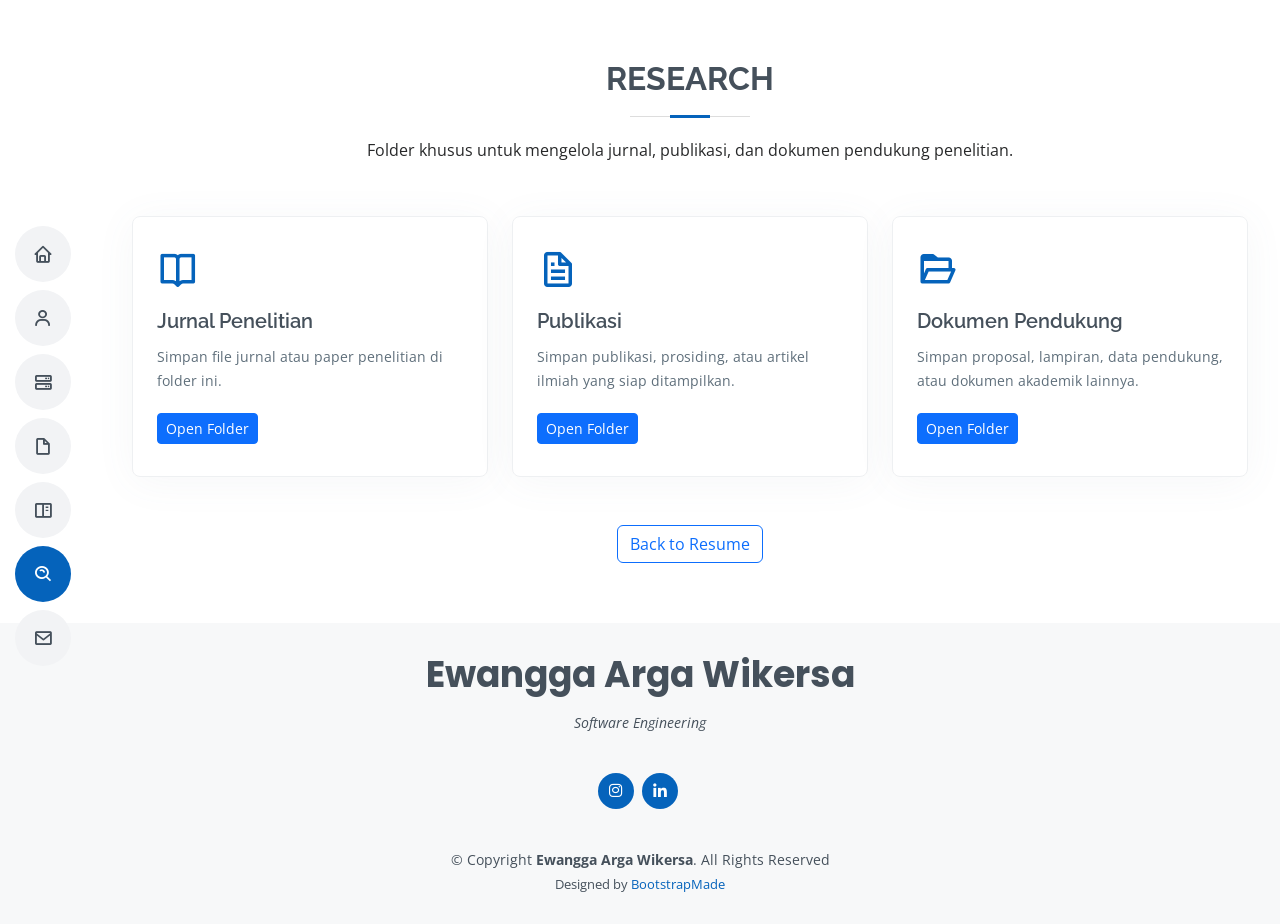
<file: penelitian/index.html>
<!DOCTYPE html>
<html lang="en">

<head>
  <meta charset="utf-8">
  <meta content="width=device-width, initial-scale=1.0" name="viewport">

  <title>Research - Ewangga Arga Wikersa</title>
  <meta content="" name="description">
  <meta content="" name="keywords">

  <link href="../assets/img/apple-touch-icon.png" rel="apple-touch-icon">
  <link href="https://unpkg.com/boxicons@2.1.4/css/boxicons.min.css" rel="stylesheet">
  <link href="https://fonts.googleapis.com/css?family=Open+Sans:300,300i,400,400i,600,600i,700,700i|Raleway:300,300i,400,400i,500,500i,600,600i,700,700i|Poppins:300,300i,400,400i,500,500i,600,600i,700,700i" rel="stylesheet">
  <link href="../assets/vendor/aos/aos.css" rel="stylesheet">
  <link href="../assets/vendor/bootstrap/css/bootstrap.min.css" rel="stylesheet">
  <link href="../assets/vendor/bootstrap-icons/bootstrap-icons.css" rel="stylesheet">
  <link href="../assets/vendor/boxicons/css/boxicons.min.css" rel="stylesheet">
  <link href="../assets/vendor/glightbox/css/glightbox.min.css" rel="stylesheet">
  <link href="../assets/vendor/swiper/swiper-bundle.min.css" rel="stylesheet">
  <link href="../assets/css/style.css?v=research-20260506" rel="stylesheet">
</head>

<body>
  <i class="bi bi-list mobile-nav-toggle d-lg-none"></i>

  <header id="header" class="d-flex flex-column justify-content-center">
    <nav id="navbar" class="navbar nav-menu">
      <ul>
        <li><a href="../index.html#hero" class="nav-link scrollto"><i class="bx bx-home"></i> <span>Home</span></a></li>
        <li><a href="../index.html#about" class="nav-link scrollto"><i class="bx bx-user"></i> <span>About</span></a></li>
        <li><a href="../index.html#services" class="nav-link scrollto"><i class="bx bx-server"></i> <span>Services</span></a></li>
        <li><a href="../index.html#resume" class="nav-link scrollto"><i class="bx bx-file-blank"></i> <span>Resume</span></a></li>
        <li><a href="../index.html#portfolio" class="nav-link scrollto"><i class="bx bx-book-content"></i> <span>Portfolio</span></a></li>
        <li><a href="../index.html#research" class="nav-link scrollto active"><i class="bx bx-search-alt"></i> <span>Research</span></a></li>
        <li><a href="../index.html#contact" class="nav-link scrollto"><i class="bx bx-envelope"></i> <span>Contact</span></a></li>
      </ul>
    </nav>
  </header>

  <main id="main">
    <section id="research" class="research section-bg">
      <div class="container" data-aos="fade-up">
        <div class="section-title">
          <h2>Research</h2>
          <p>Folder khusus untuk mengelola jurnal, publikasi, dan dokumen pendukung penelitian.</p>
        </div>

        <div class="row">
          <div class="col-lg-4 col-md-6 d-flex align-items-stretch mt-4" data-aos="zoom-in" data-aos-delay="100">
            <div class="research-item">
              <i class="bx bx-book-open"></i>
              <h4>Jurnal Penelitian</h4>
              <p>Simpan file jurnal atau paper penelitian di folder ini.</p>
              <a href="jurnal/" class="btn btn-primary btn-sm">Open Folder</a>
            </div>
          </div>

          <div class="col-lg-4 col-md-6 d-flex align-items-stretch mt-4" data-aos="zoom-in" data-aos-delay="200">
            <div class="research-item">
              <i class="bx bx-file"></i>
              <h4>Publikasi</h4>
              <p>Simpan publikasi, prosiding, atau artikel ilmiah yang siap ditampilkan.</p>
              <a href="publikasi/" class="btn btn-primary btn-sm">Open Folder</a>
            </div>
          </div>

          <div class="col-lg-4 col-md-6 d-flex align-items-stretch mt-4" data-aos="zoom-in" data-aos-delay="300">
            <div class="research-item">
              <i class="bx bx-folder-open"></i>
              <h4>Dokumen Pendukung</h4>
              <p>Simpan proposal, lampiran, data pendukung, atau dokumen akademik lainnya.</p>
              <a href="dokumen-pendukung/" class="btn btn-primary btn-sm">Open Folder</a>
            </div>
          </div>
        </div>

        <div class="text-center mt-5">
          <a href="../index.html#research" class="btn btn-outline-primary">Back to Resume</a>
        </div>
      </div>
    </section>
  </main>

  <footer id="footer">
    <div class="container">
      <h3>Ewangga Arga Wikersa</h3>
      <p>Software Engineering</p>
      <div class="social-links">
        <a href="https://www.instagram.com/ewanggaarga/" class="instagram" target="_blank"><i class="bx bxl-instagram"></i></a>
        <a href="https://www.linkedin.com/in/ewangga-arga-wikersa/" target="_blank" class="linkedin"><i class="bx bxl-linkedin"></i></a>
      </div>
      <div class="copyright">&copy; Copyright <strong><span>Ewangga Arga Wikersa</span></strong>. All Rights Reserved</div>
      <div class="credits">Designed by <a href="https://bootstrapmade.com/">BootstrapMade</a></div>
    </div>
  </footer>

  <div id="preloader"></div>
  <a href="#" class="back-to-top d-flex align-items-center justify-content-center"><i class="bi bi-arrow-up-short"></i></a>
  <script src="../assets/vendor/purecounter/purecounter_vanilla.js"></script>
  <script src="../assets/vendor/aos/aos.js"></script>
  <script src="../assets/vendor/bootstrap/js/bootstrap.bundle.min.js"></script>
  <script src="../assets/vendor/glightbox/js/glightbox.min.js"></script>
  <script src="../assets/vendor/isotope-layout/isotope.pkgd.min.js"></script>
  <script src="../assets/vendor/swiper/swiper-bundle.min.js"></script>
  <script src="../assets/vendor/typed.js/typed.umd.js"></script>
  <script src="../assets/vendor/waypoints/noframework.waypoints.js"></script>
  <script src="../assets/vendor/php-email-form/validate.js"></script>
  <script src="../assets/js/main.js"></script>
</body>

</html>
</file>
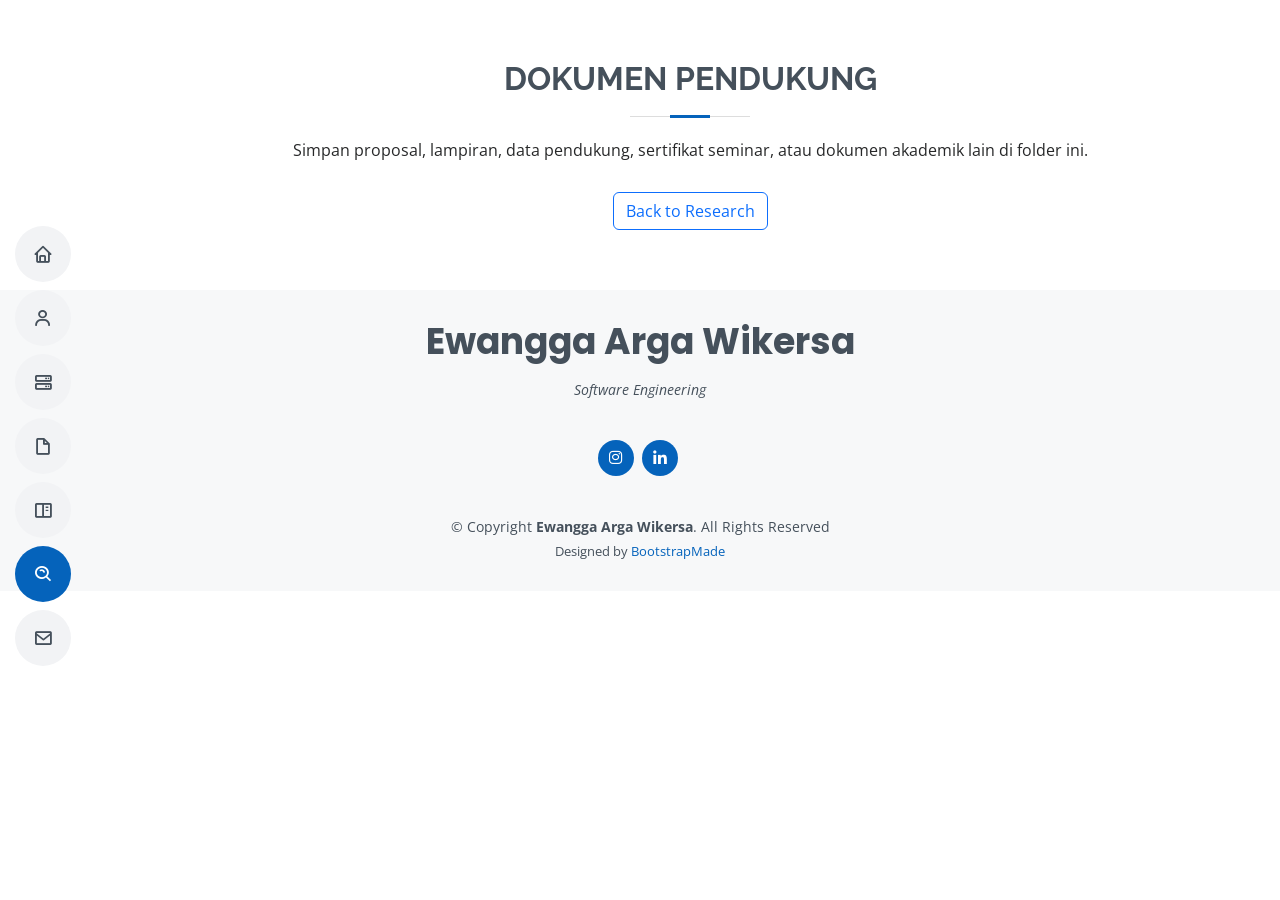
<file: penelitian/dokumen-pendukung/index.html>
<!DOCTYPE html>
<html lang="en">

<head>
  <meta charset="utf-8">
  <meta content="width=device-width, initial-scale=1.0" name="viewport">
  <title>Dokumen Pendukung - Ewangga Arga Wikersa</title>
  <link href="../../assets/img/apple-touch-icon.png" rel="apple-touch-icon">
  <link href="https://unpkg.com/boxicons@2.1.4/css/boxicons.min.css" rel="stylesheet">
  <link href="https://fonts.googleapis.com/css?family=Open+Sans:300,300i,400,400i,600,600i,700,700i|Raleway:300,300i,400,400i,500,500i,600,600i,700,700i|Poppins:300,300i,400,400i,500,500i,600,600i,700,700i" rel="stylesheet">
  <link href="../../assets/vendor/aos/aos.css" rel="stylesheet">
  <link href="../../assets/vendor/bootstrap/css/bootstrap.min.css" rel="stylesheet">
  <link href="../../assets/vendor/bootstrap-icons/bootstrap-icons.css" rel="stylesheet">
  <link href="../../assets/vendor/boxicons/css/boxicons.min.css" rel="stylesheet">
  <link href="../../assets/vendor/glightbox/css/glightbox.min.css" rel="stylesheet">
  <link href="../../assets/vendor/swiper/swiper-bundle.min.css" rel="stylesheet">
  <link href="../../assets/css/style.css?v=research-20260506" rel="stylesheet">
</head>

<body>
  <i class="bi bi-list mobile-nav-toggle d-lg-none"></i>
  <header id="header" class="d-flex flex-column justify-content-center">
    <nav id="navbar" class="navbar nav-menu">
      <ul>
        <li><a href="../../index.html#hero" class="nav-link scrollto"><i class="bx bx-home"></i> <span>Home</span></a></li>
        <li><a href="../../index.html#about" class="nav-link scrollto"><i class="bx bx-user"></i> <span>About</span></a></li>
        <li><a href="../../index.html#services" class="nav-link scrollto"><i class="bx bx-server"></i> <span>Services</span></a></li>
        <li><a href="../../index.html#resume" class="nav-link scrollto"><i class="bx bx-file-blank"></i> <span>Resume</span></a></li>
        <li><a href="../../index.html#portfolio" class="nav-link scrollto"><i class="bx bx-book-content"></i> <span>Portfolio</span></a></li>
        <li><a href="../../index.html#research" class="nav-link scrollto active"><i class="bx bx-search-alt"></i> <span>Research</span></a></li>
        <li><a href="../../index.html#contact" class="nav-link scrollto"><i class="bx bx-envelope"></i> <span>Contact</span></a></li>
      </ul>
    </nav>
  </header>

  <main id="main">
    <section class="research section-bg">
      <div class="container" data-aos="fade-up">
        <div class="section-title">
          <h2>Dokumen Pendukung</h2>
          <p>Simpan proposal, lampiran, data pendukung, sertifikat seminar, atau dokumen akademik lain di folder ini.</p>
        </div>

        <div class="text-center">
          <a href="../" class="btn btn-outline-primary">Back to Research</a>
        </div>
      </div>
    </section>
  </main>

  <footer id="footer">
    <div class="container">
      <h3>Ewangga Arga Wikersa</h3>
      <p>Software Engineering</p>
      <div class="social-links">
        <a href="https://www.instagram.com/ewanggaarga/" class="instagram" target="_blank"><i class="bx bxl-instagram"></i></a>
        <a href="https://www.linkedin.com/in/ewangga-arga-wikersa/" target="_blank" class="linkedin"><i class="bx bxl-linkedin"></i></a>
      </div>
      <div class="copyright">&copy; Copyright <strong><span>Ewangga Arga Wikersa</span></strong>. All Rights Reserved</div>
      <div class="credits">Designed by <a href="https://bootstrapmade.com/">BootstrapMade</a></div>
    </div>
  </footer>

  <div id="preloader"></div>
  <a href="#" class="back-to-top d-flex align-items-center justify-content-center"><i class="bi bi-arrow-up-short"></i></a>
  <script src="../../assets/vendor/purecounter/purecounter_vanilla.js"></script>
  <script src="../../assets/vendor/aos/aos.js"></script>
  <script src="../../assets/vendor/bootstrap/js/bootstrap.bundle.min.js"></script>
  <script src="../../assets/vendor/glightbox/js/glightbox.min.js"></script>
  <script src="../../assets/vendor/isotope-layout/isotope.pkgd.min.js"></script>
  <script src="../../assets/vendor/swiper/swiper-bundle.min.js"></script>
  <script src="../../assets/vendor/typed.js/typed.umd.js"></script>
  <script src="../../assets/vendor/waypoints/noframework.waypoints.js"></script>
  <script src="../../assets/vendor/php-email-form/validate.js"></script>
  <script src="../../assets/js/main.js"></script>
</body>

</html>
</file>
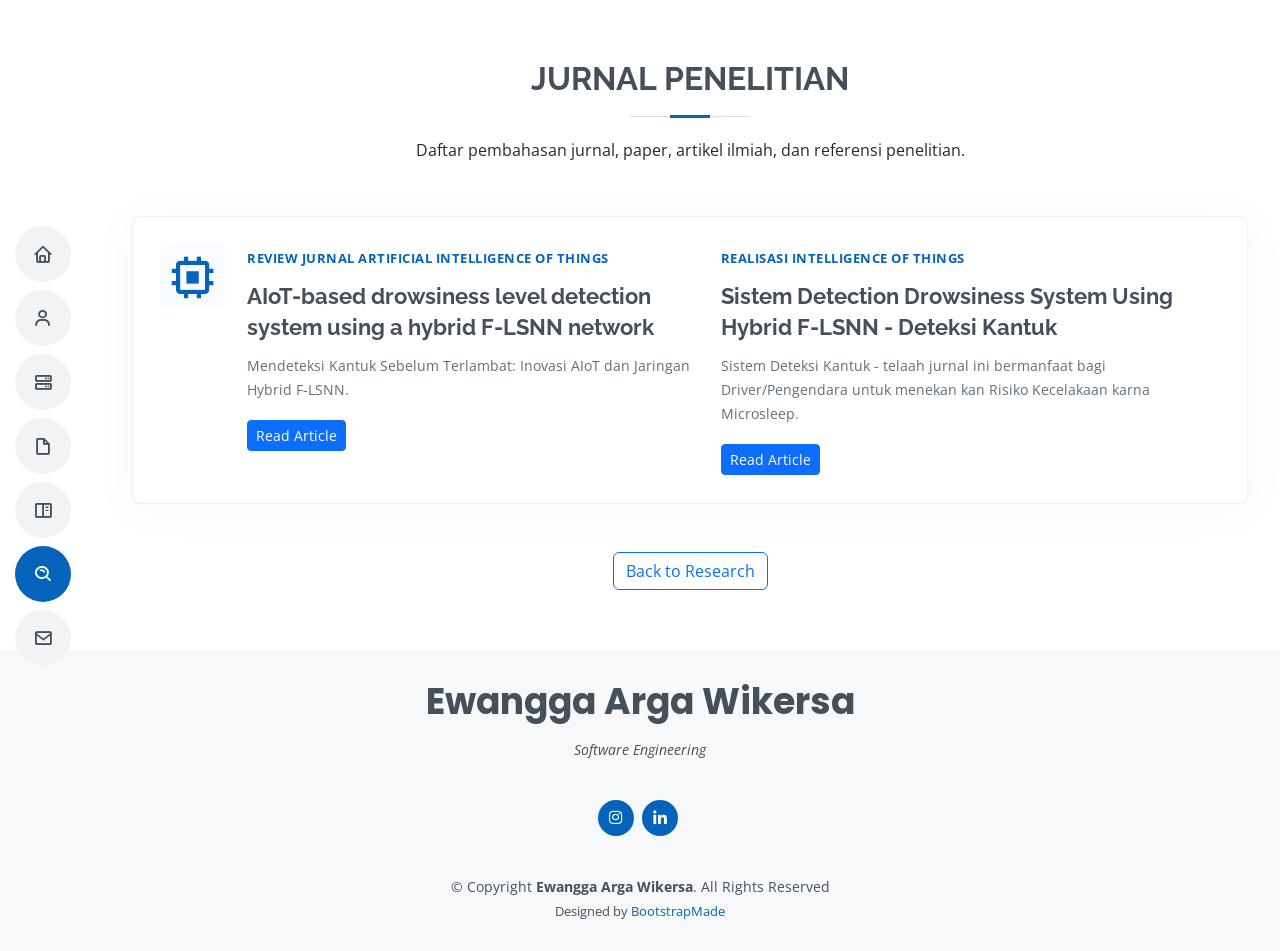
<file: penelitian/jurnal/index.html>
<!DOCTYPE html>
<html lang="en">

<head>
  <meta charset="utf-8">
  <meta content="width=device-width, initial-scale=1.0" name="viewport">
  <title>Jurnal Penelitian - Ewangga Arga Wikersa</title>
  <link href="../../assets/img/apple-touch-icon.png" rel="apple-touch-icon">
  <link href="https://unpkg.com/boxicons@2.1.4/css/boxicons.min.css" rel="stylesheet">
  <link href="https://fonts.googleapis.com/css?family=Open+Sans:300,300i,400,400i,600,600i,700,700i|Raleway:300,300i,400,400i,500,500i,600,600i,700,700i|Poppins:300,300i,400,400i,500,500i,600,600i,700,700i" rel="stylesheet">
  <link href="../../assets/vendor/aos/aos.css" rel="stylesheet">
  <link href="../../assets/vendor/bootstrap/css/bootstrap.min.css" rel="stylesheet">
  <link href="../../assets/vendor/bootstrap-icons/bootstrap-icons.css" rel="stylesheet">
  <link href="../../assets/vendor/boxicons/css/boxicons.min.css" rel="stylesheet">
  <link href="../../assets/vendor/glightbox/css/glightbox.min.css" rel="stylesheet">
  <link href="../../assets/vendor/swiper/swiper-bundle.min.css" rel="stylesheet">
  <link href="../../assets/css/style.css?v=research-20260506" rel="stylesheet">
</head>

<body>
  <i class="bi bi-list mobile-nav-toggle d-lg-none"></i>
  <header id="header" class="d-flex flex-column justify-content-center">
    <nav id="navbar" class="navbar nav-menu">
      <ul>
        <li><a href="../../index.html#hero" class="nav-link scrollto"><i class="bx bx-home"></i> <span>Home</span></a></li>
        <li><a href="../../index.html#about" class="nav-link scrollto"><i class="bx bx-user"></i> <span>About</span></a></li>
        <li><a href="../../index.html#services" class="nav-link scrollto"><i class="bx bx-server"></i> <span>Services</span></a></li>
        <li><a href="../../index.html#resume" class="nav-link scrollto"><i class="bx bx-file-blank"></i> <span>Resume</span></a></li>
        <li><a href="../../index.html#portfolio" class="nav-link scrollto"><i class="bx bx-book-content"></i> <span>Portfolio</span></a></li>
        <li><a href="../../index.html#research" class="nav-link scrollto active"><i class="bx bx-search-alt"></i> <span>Research</span></a></li>
        <li><a href="../../index.html#contact" class="nav-link scrollto"><i class="bx bx-envelope"></i> <span>Contact</span></a></li>
      </ul>
    </nav>
  </header>

  <main id="main">
    <section class="research section-bg">
      <div class="container" data-aos="fade-up">
        <div class="section-title">
          <h2>Jurnal Penelitian</h2>
          <p>Daftar pembahasan jurnal, paper, artikel ilmiah, dan referensi penelitian.</p>
        </div>

        <div class="row">
          <div class="col-lg-12 d-flex align-items-stretch mt-4" data-aos="zoom-in" data-aos-delay="100">
            <div class="journal-card">
              <div class="journal-card-icon">
                <i class="bx bx-chip" style="font-size:50px;"></i>
              </div>
              <div class="journal-card-content">
                <span class="research-category">Review Jurnal Artificial Intelligence of Things</span>
                <h3>AIoT-based drowsiness level detection system using a hybrid F-LSNN network</h3>
                <p>Mendeteksi Kantuk Sebelum Terlambat: Inovasi AIoT dan Jaringan Hybrid F-LSNN.</p>
                <a href="aiot-drowsiness-f-lsnn.html" class="btn btn-primary btn-sm">Read Article</a>
              </div>
              <div class="journal-card-content">
                <span class="research-category">Realisasi Intelligence of Things</span>
                <h3>Sistem Detection Drowsiness System Using Hybrid F-LSNN - Deteksi Kantuk</h3>
                <p>Sistem Deteksi Kantuk - telaah jurnal ini bermanfaat bagi Driver/Pengendara untuk menekan kan Risiko Kecelakaan karna Microsleep.</p>
                <a href="detection-drowsiness-system-using-hybrid-F-LSNN.html" class="btn btn-primary btn-sm">Read Article</a>
              </div>
            </div>
          </div>
        </div>

        <div class="text-center mt-5">
          <a href="../" class="btn btn-outline-primary">Back to Research</a>
        </div>
      </div>
    </section>
  </main>

  <footer id="footer">
    <div class="container">
      <h3>Ewangga Arga Wikersa</h3>
      <p>Software Engineering</p>
      <div class="social-links">
        <a href="https://www.instagram.com/ewanggaarga/" class="instagram" target="_blank"><i class="bx bxl-instagram"></i></a>
        <a href="https://www.linkedin.com/in/ewangga-arga-wikersa/" target="_blank" class="linkedin"><i class="bx bxl-linkedin"></i></a>
      </div>
      <div class="copyright">&copy; Copyright <strong><span>Ewangga Arga Wikersa</span></strong>. All Rights Reserved</div>
      <div class="credits">Designed by <a href="https://bootstrapmade.com/">BootstrapMade</a></div>
    </div>
  </footer>

  <div id="preloader"></div>
  <a href="#" class="back-to-top d-flex align-items-center justify-content-center"><i class="bi bi-arrow-up-short"></i></a>
  <script src="../../assets/vendor/purecounter/purecounter_vanilla.js"></script>
  <script src="../../assets/vendor/aos/aos.js"></script>
  <script src="../../assets/vendor/bootstrap/js/bootstrap.bundle.min.js"></script>
  <script src="../../assets/vendor/glightbox/js/glightbox.min.js"></script>
  <script src="../../assets/vendor/isotope-layout/isotope.pkgd.min.js"></script>
  <script src="../../assets/vendor/swiper/swiper-bundle.min.js"></script>
  <script src="../../assets/vendor/typed.js/typed.umd.js"></script>
  <script src="../../assets/vendor/waypoints/noframework.waypoints.js"></script>
  <script src="../../assets/vendor/php-email-form/validate.js"></script>
  <script src="../../assets/js/main.js"></script>
</body>

</html>
</file>
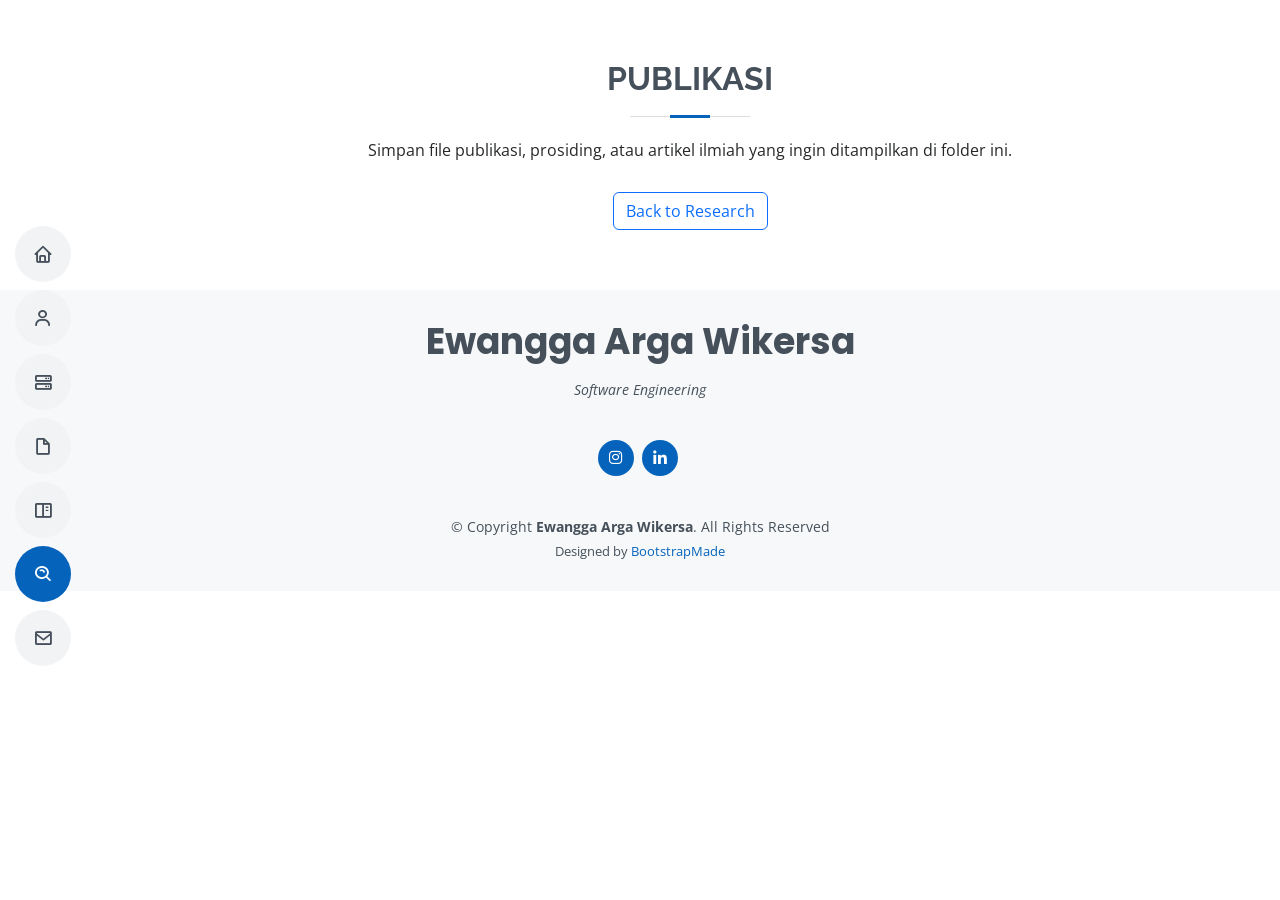
<file: penelitian/publikasi/index.html>
<!DOCTYPE html>
<html lang="en">

<head>
  <meta charset="utf-8">
  <meta content="width=device-width, initial-scale=1.0" name="viewport">
  <title>Publikasi - Ewangga Arga Wikersa</title>
  <link href="../../assets/img/apple-touch-icon.png" rel="apple-touch-icon">
  <link href="https://unpkg.com/boxicons@2.1.4/css/boxicons.min.css" rel="stylesheet">
  <link href="https://fonts.googleapis.com/css?family=Open+Sans:300,300i,400,400i,600,600i,700,700i|Raleway:300,300i,400,400i,500,500i,600,600i,700,700i|Poppins:300,300i,400,400i,500,500i,600,600i,700,700i" rel="stylesheet">
  <link href="../../assets/vendor/aos/aos.css" rel="stylesheet">
  <link href="../../assets/vendor/bootstrap/css/bootstrap.min.css" rel="stylesheet">
  <link href="../../assets/vendor/bootstrap-icons/bootstrap-icons.css" rel="stylesheet">
  <link href="../../assets/vendor/boxicons/css/boxicons.min.css" rel="stylesheet">
  <link href="../../assets/vendor/glightbox/css/glightbox.min.css" rel="stylesheet">
  <link href="../../assets/vendor/swiper/swiper-bundle.min.css" rel="stylesheet">
  <link href="../../assets/css/style.css?v=research-20260506" rel="stylesheet">
</head>

<body>
  <i class="bi bi-list mobile-nav-toggle d-lg-none"></i>
  <header id="header" class="d-flex flex-column justify-content-center">
    <nav id="navbar" class="navbar nav-menu">
      <ul>
        <li><a href="../../index.html#hero" class="nav-link scrollto"><i class="bx bx-home"></i> <span>Home</span></a></li>
        <li><a href="../../index.html#about" class="nav-link scrollto"><i class="bx bx-user"></i> <span>About</span></a></li>
        <li><a href="../../index.html#services" class="nav-link scrollto"><i class="bx bx-server"></i> <span>Services</span></a></li>
        <li><a href="../../index.html#resume" class="nav-link scrollto"><i class="bx bx-file-blank"></i> <span>Resume</span></a></li>
        <li><a href="../../index.html#portfolio" class="nav-link scrollto"><i class="bx bx-book-content"></i> <span>Portfolio</span></a></li>
        <li><a href="../../index.html#research" class="nav-link scrollto active"><i class="bx bx-search-alt"></i> <span>Research</span></a></li>
        <li><a href="../../index.html#contact" class="nav-link scrollto"><i class="bx bx-envelope"></i> <span>Contact</span></a></li>
      </ul>
    </nav>
  </header>

  <main id="main">
    <section class="research section-bg">
      <div class="container" data-aos="fade-up">
        <div class="section-title">
          <h2>Publikasi</h2>
          <p>Simpan file publikasi, prosiding, atau artikel ilmiah yang ingin ditampilkan di folder ini.</p>
        </div>

        <div class="text-center">
          <a href="../" class="btn btn-outline-primary">Back to Research</a>
        </div>
      </div>
    </section>
  </main>

  <footer id="footer">
    <div class="container">
      <h3>Ewangga Arga Wikersa</h3>
      <p>Software Engineering</p>
      <div class="social-links">
        <a href="https://www.instagram.com/ewanggaarga/" class="instagram" target="_blank"><i class="bx bxl-instagram"></i></a>
        <a href="https://www.linkedin.com/in/ewangga-arga-wikersa/" target="_blank" class="linkedin"><i class="bx bxl-linkedin"></i></a>
      </div>
      <div class="copyright">&copy; Copyright <strong><span>Ewangga Arga Wikersa</span></strong>. All Rights Reserved</div>
      <div class="credits">Designed by <a href="https://bootstrapmade.com/">BootstrapMade</a></div>
    </div>
  </footer>

  <div id="preloader"></div>
  <a href="#" class="back-to-top d-flex align-items-center justify-content-center"><i class="bi bi-arrow-up-short"></i></a>
  <script src="../../assets/vendor/purecounter/purecounter_vanilla.js"></script>
  <script src="../../assets/vendor/aos/aos.js"></script>
  <script src="../../assets/vendor/bootstrap/js/bootstrap.bundle.min.js"></script>
  <script src="../../assets/vendor/glightbox/js/glightbox.min.js"></script>
  <script src="../../assets/vendor/isotope-layout/isotope.pkgd.min.js"></script>
  <script src="../../assets/vendor/swiper/swiper-bundle.min.js"></script>
  <script src="../../assets/vendor/typed.js/typed.umd.js"></script>
  <script src="../../assets/vendor/waypoints/noframework.waypoints.js"></script>
  <script src="../../assets/vendor/php-email-form/validate.js"></script>
  <script src="../../assets/js/main.js"></script>
</body>

</html>
</file>
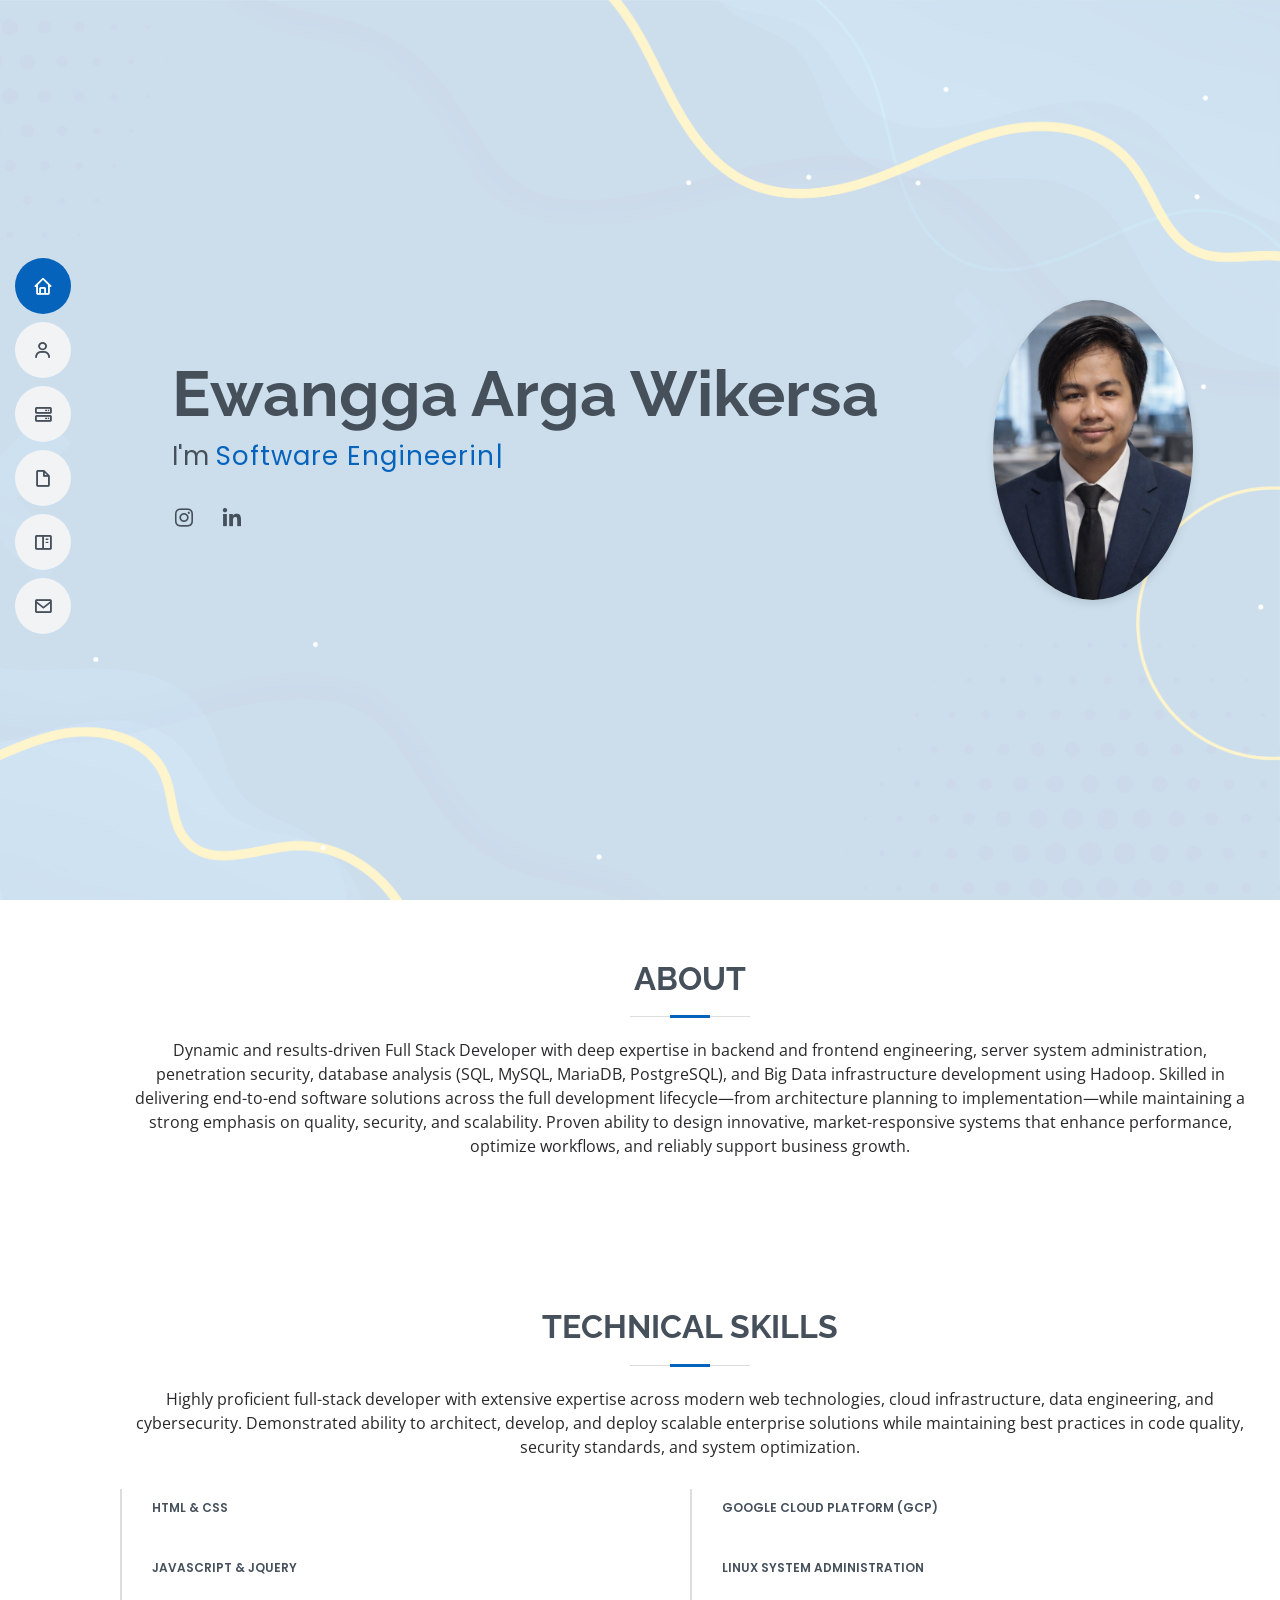
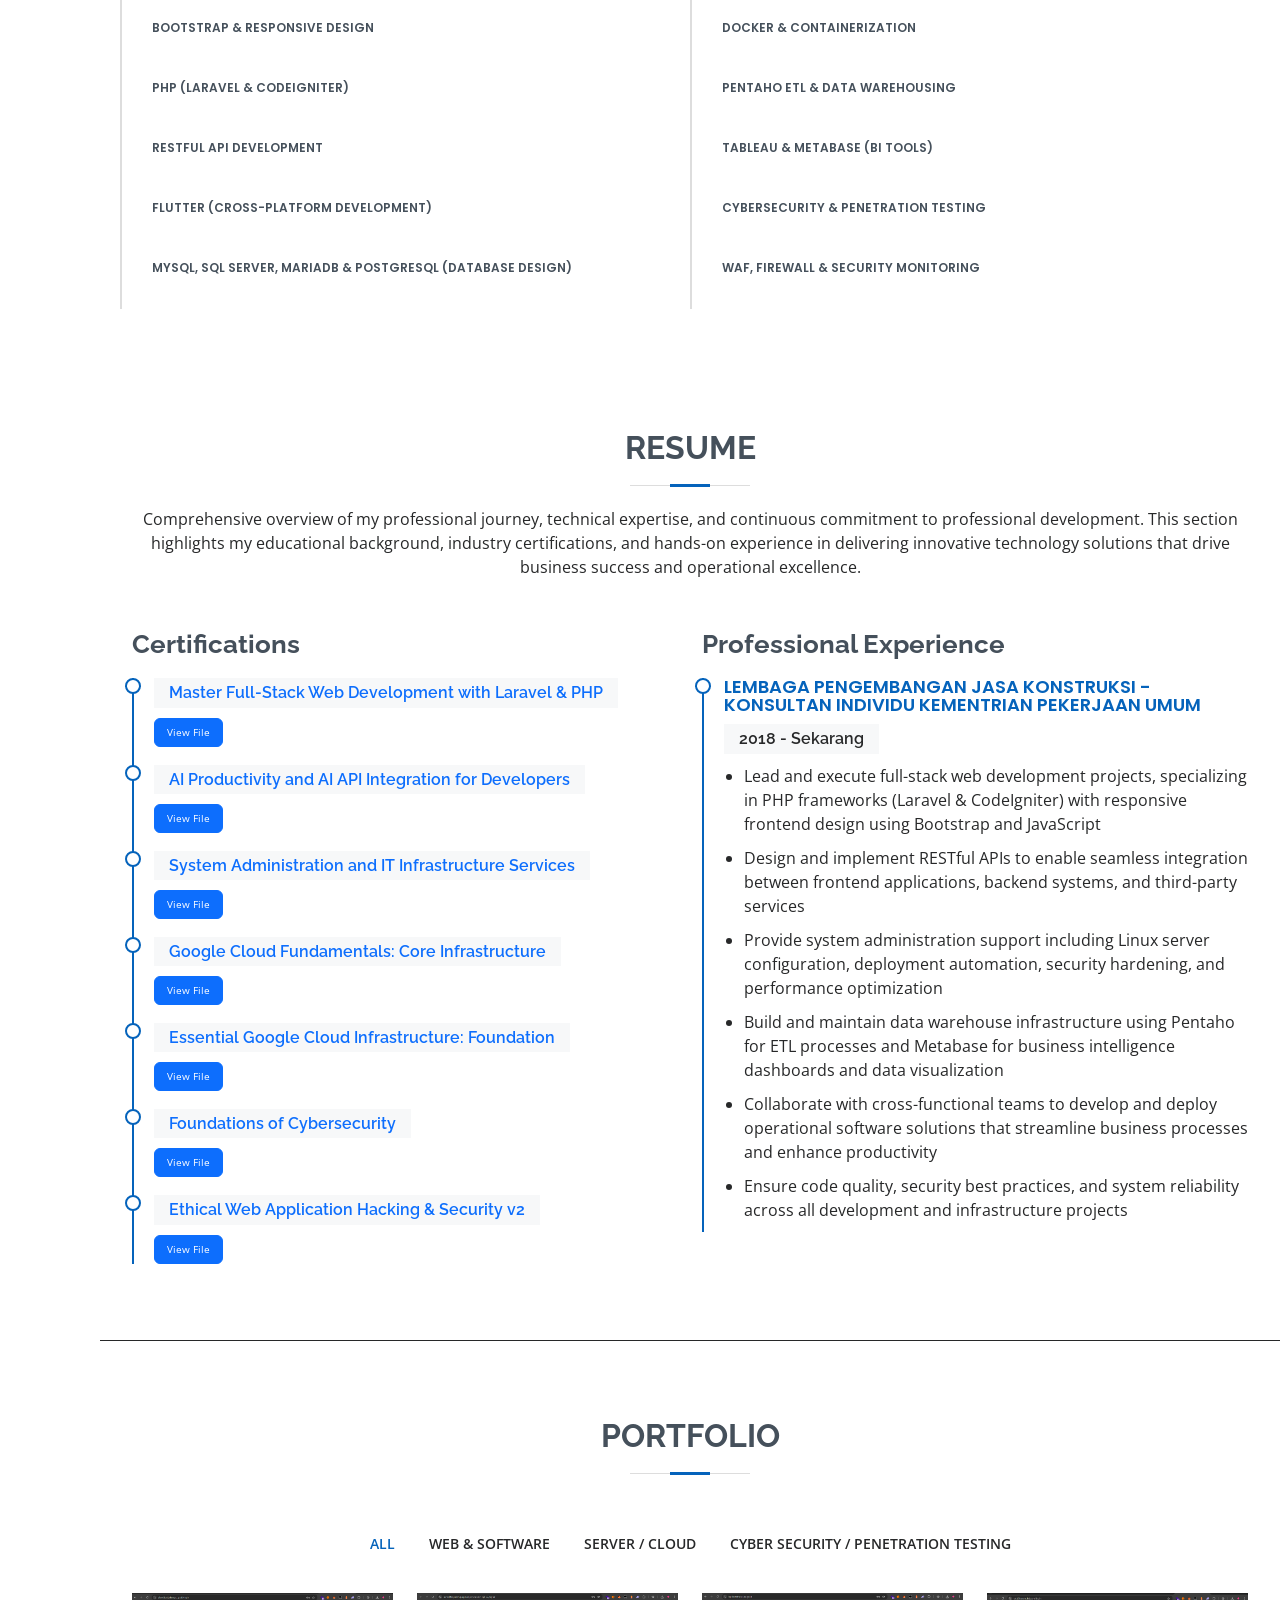
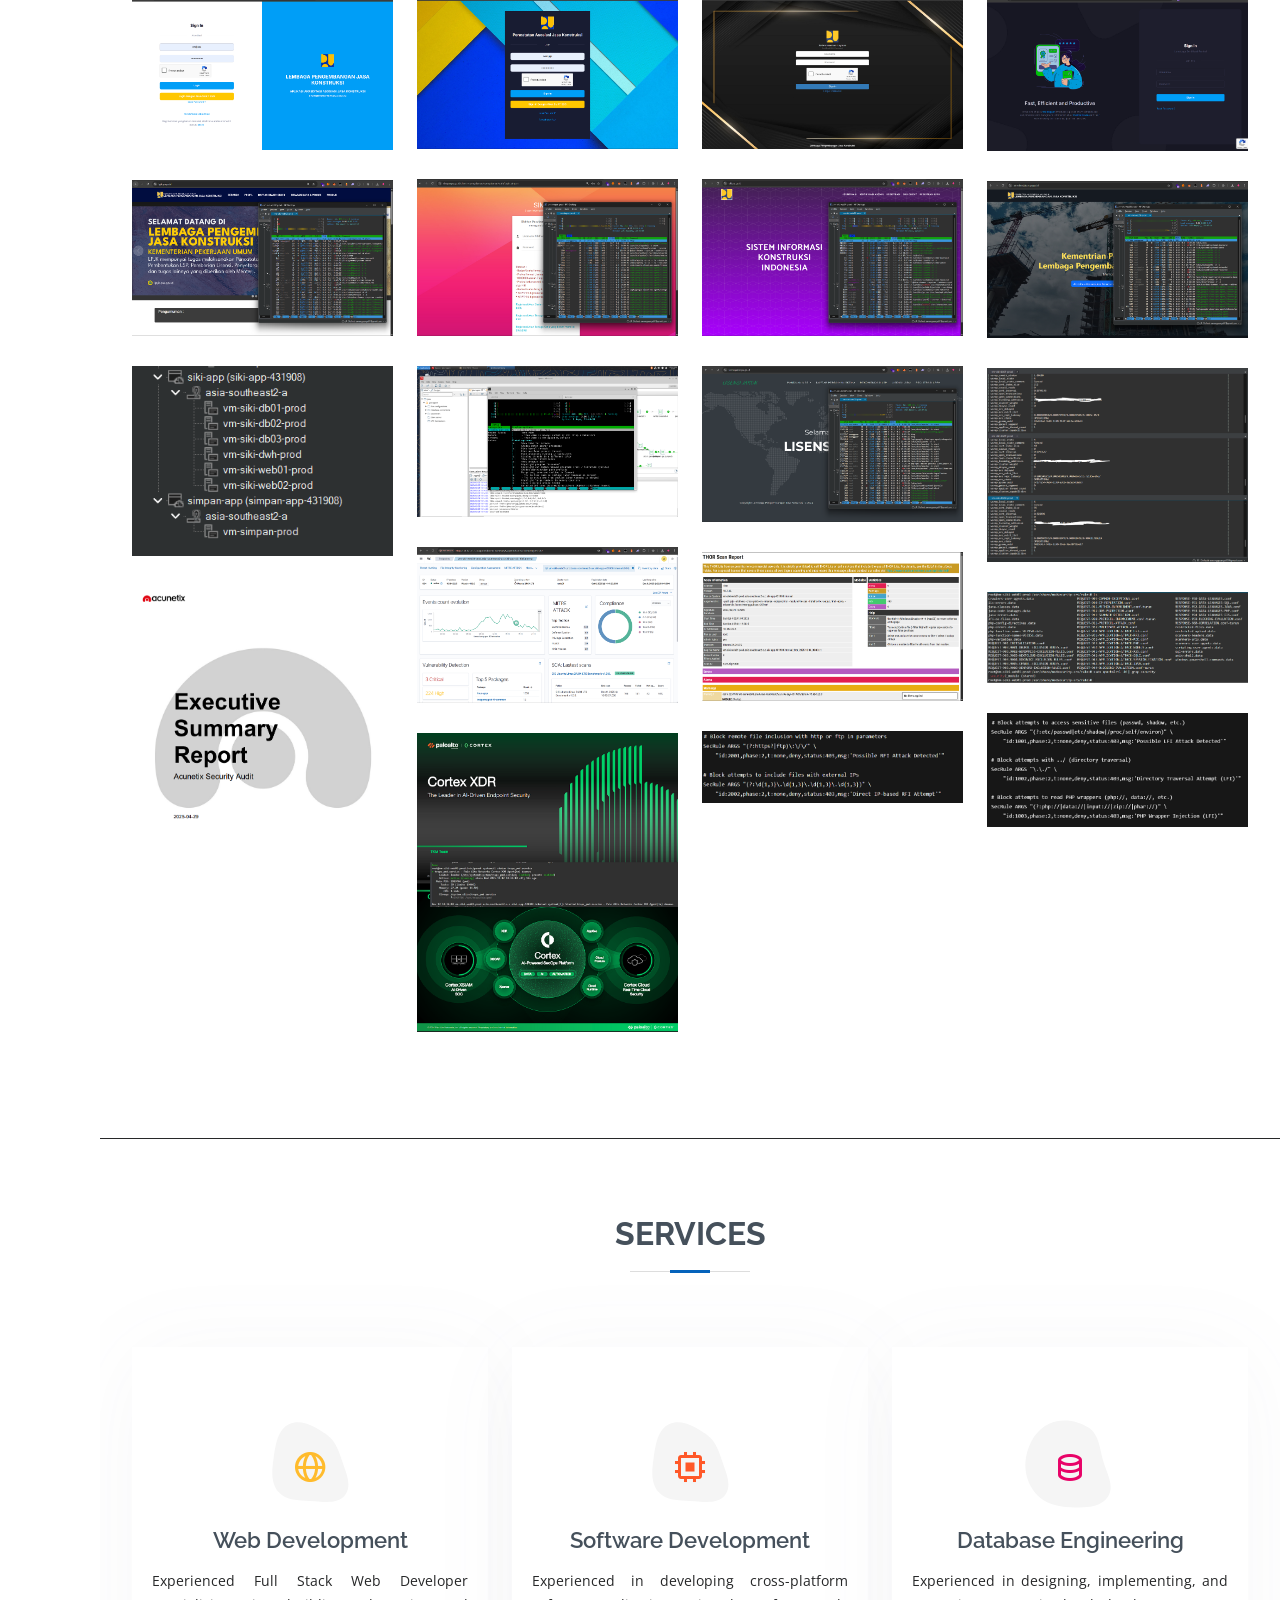
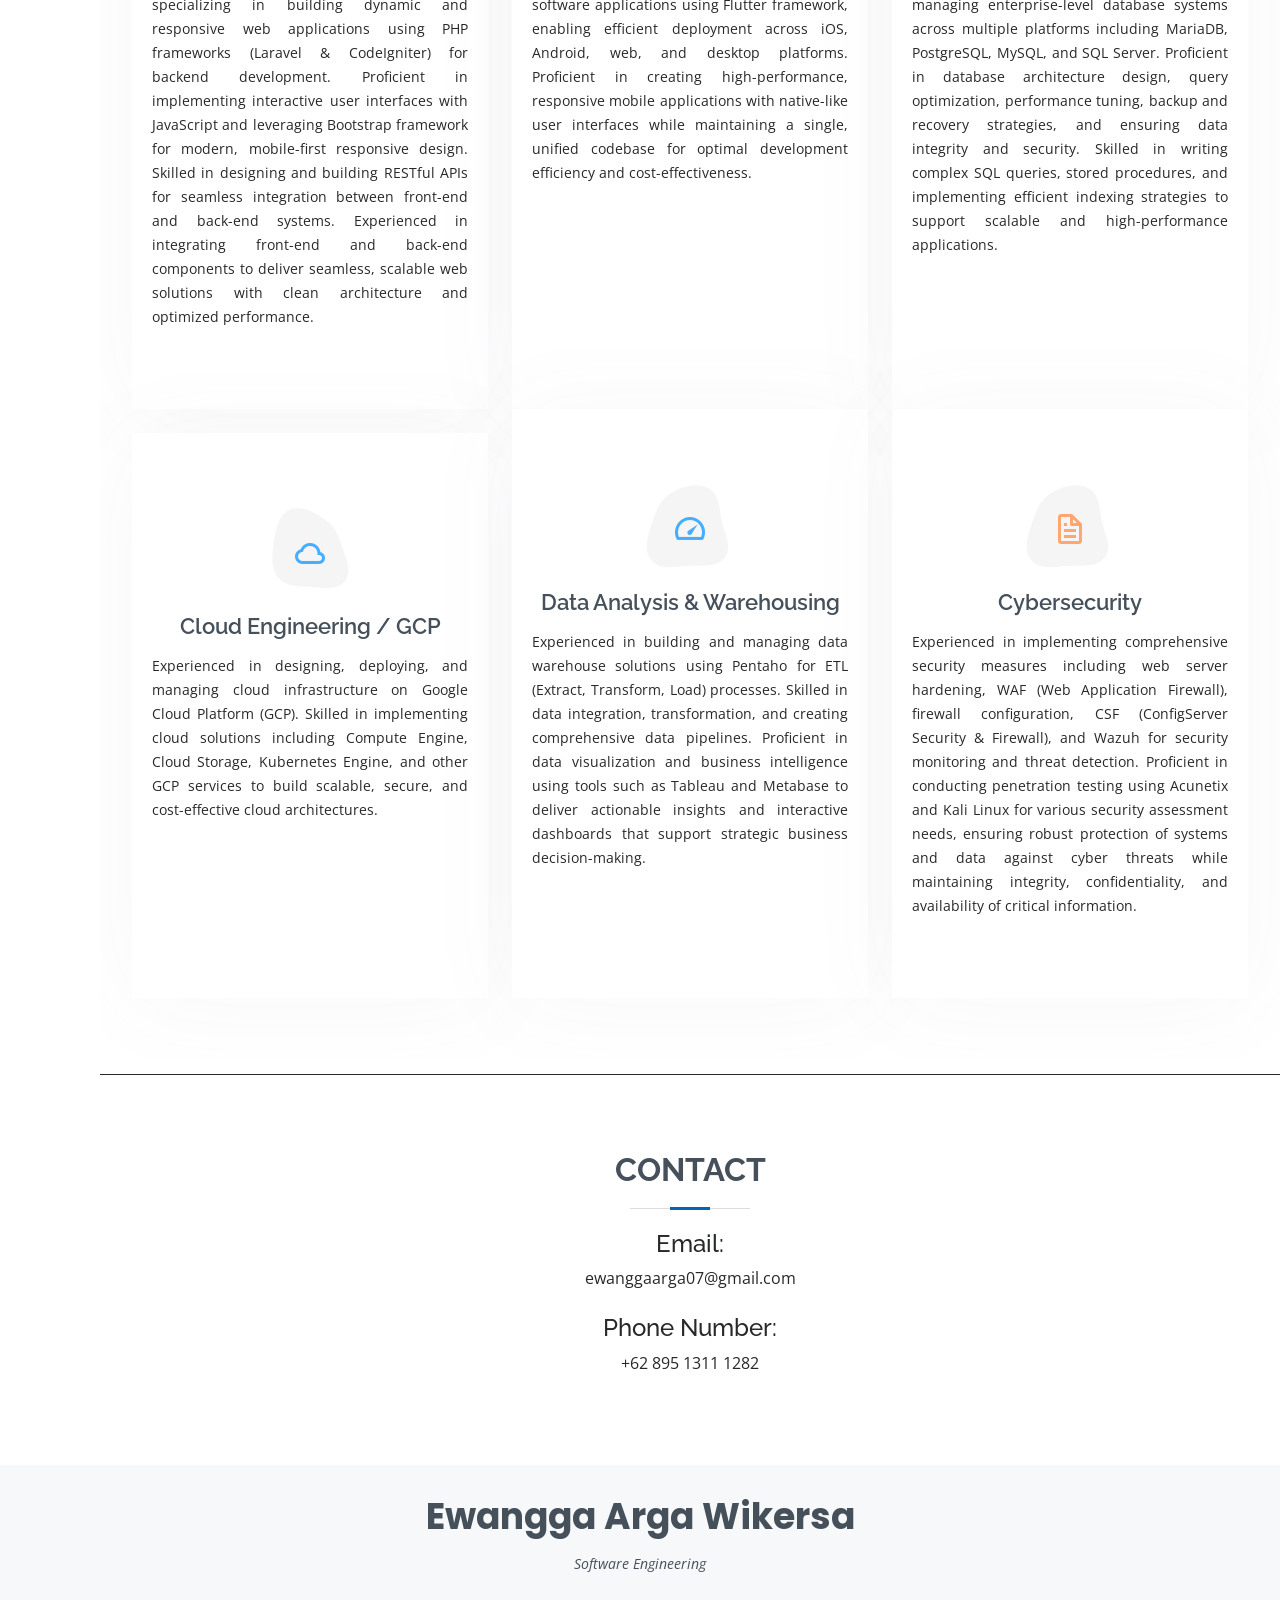
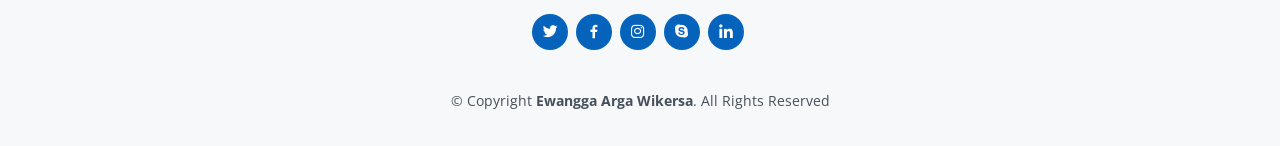
<file: index copy - backup.html>
<!DOCTYPE html>
<html lang="en">

<head>
  <meta charset="utf-8">
  <meta content="width=device-width, initial-scale=1.0" name="viewport">

  <title>MyResume - Ewangga Arga Wikersa</title>
  <meta content="" name="description">
  <meta content="" name="keywords">

  <!-- Favicons -->
  <!-- <link href="assets/img/favicon.png" rel="icon"> -->
  <link href="assets/img/apple-touch-icon.png" rel="apple-touch-icon">
  <link href="https://unpkg.com/boxicons@2.1.4/css/boxicons.min.css" rel="stylesheet">


  <!-- Google Fonts -->
  <link href="https://fonts.googleapis.com/css?family=Open+Sans:300,300i,400,400i,600,600i,700,700i|Raleway:300,300i,400,400i,500,500i,600,600i,700,700i|Poppins:300,300i,400,400i,500,500i,600,600i,700,700i" rel="stylesheet">

  <!-- Vendor CSS Files -->
  <link href="assets/vendor/aos/aos.css" rel="stylesheet">
  <link href="assets/vendor/bootstrap/css/bootstrap.min.css" rel="stylesheet">
  <link href="assets/vendor/bootstrap-icons/bootstrap-icons.css" rel="stylesheet">
  <link href="assets/vendor/boxicons/css/boxicons.min.css" rel="stylesheet">
  <link href="assets/vendor/glightbox/css/glightbox.min.css" rel="stylesheet">
  <link href="assets/vendor/swiper/swiper-bundle.min.css" rel="stylesheet">

  <!-- Template Main CSS File -->
  <link href="assets/css/style.css" rel="stylesheet">

  <!-- =======================================================
  * Template Name: MyResume
  * Updated: Sep 18 2023 with Bootstrap v5.3.2
  * Template URL: https://bootstrapmade.com/free-html-bootstrap-template-my-resume/
  * Author: BootstrapMade.com
  * License: https://bootstrapmade.com/license/
  ======================================================== -->
  <style>
    /* Set aspect ratio for iframe */
    .embed-responsive-iframe {
      position: relative;
      padding-bottom: 56.25%; /* 16:9 aspect ratio */
      height: 0;
      overflow: hidden;
    }
    
    .embed-responsive-iframe iframe {
      position: absolute;
      top: 0;
      left: 0;
      width: 100%;
      height: 100%;
    }
  </style>
</head>

<body>

  <!-- ======= Mobile nav toggle button ======= -->
  <!-- <button type="button" class="mobile-nav-toggle d-xl-none"><i class="bi bi-list mobile-nav-toggle"></i></button> -->
  <i class="bi bi-list mobile-nav-toggle d-lg-none"></i>
  <!-- ======= Header ======= -->
  <header id="header" class="d-flex flex-column justify-content-center">

    <nav id="navbar" class="navbar nav-menu">
      <ul>
        <li><a href="#hero" class="nav-link scrollto active"><i class="bx bx-home"></i> <span>Home</span></a></li>
        <li><a href="#about" class="nav-link scrollto"><i class="bx bx-user"></i> <span>About</span></a></li>
        <li><a href="#services" class="nav-link scrollto"><i class="bx bx-server"></i> <span>Services</span></a></li>
        <li><a href="#resume" class="nav-link scrollto"><i class="bx bx-file-blank"></i> <span>Resume</span></a></li>
        <li><a href="#portfolio" class="nav-link scrollto"><i class="bx bx-book-content"></i> <span>Portfolio</span></a></li>
        <li><a href="#contact" class="nav-link scrollto"><i class="bx bx-envelope"></i> <span>Contact</span></a></li>
      </ul>
    </nav><!-- .nav-menu -->

  </header><!-- End Header -->

  <!-- ======= Hero Section ======= -->
  <section id="hero" class="d-flex flex-column justify-content-center align-items-center">
    <div class="container" data-aos="zoom-in" data-aos-delay="100">
      <div class="row align-items-center">
        <div class="col-lg-8 col-md-7">
          <h1>Ewangga Arga Wikersa</h1>
          <p>I'm <span class="typed" data-typed-items="Software Engineering"></span></p>
          <div class="social-links">
            <a href="https://www.instagram.com/ewanggaarga/" class="instagram" target="_blank"><i class="bx bxl-instagram"></i></a>
            <a href="https://www.linkedin.com/in/ewangga-arga-wikersa/" target="_blank" class="linkedin"><i class="bx bxl-linkedin"></i></a>
          </div>
        </div>
        <div class="col-lg-4 col-md-5 text-center">
          <img src="assets/img/Pas-foto.png" alt="Ewangga Arga Wikersa" class="img-fluid rounded-circle" style="max-width: 200px; width: 100%; box-shadow: 0 4px 8px rgba(0,0,0,0.1);">
        </div>
      </div>
    </div>
  </section>
  <!-- End Hero -->

  <main id="main">
    <!-- ======= About Section ======= -->
    <section id="about" class="facts">
      <div class="container" data-aos="fade-up">
        <div class="section-title">
          <h2>About</h2>
          <p>Dynamic and results-driven Full Stack Developer with deep expertise in backend and frontend engineering, server system administration, penetration security, database analysis (SQL, MySQL, MariaDB, PostgreSQL), and Big Data infrastructure development using Hadoop. Skilled in delivering end-to-end software solutions across the full development lifecycle—from architecture planning to implementation—while maintaining a strong emphasis on quality, security, and scalability. Proven ability to design innovative, market-responsive systems that enhance performance, optimize workflows, and reliably support business growth.</p>
        </div>
      </div>
    </section><!-- End About Section -->

    <!-- ======= Skills Section ======= -->
    <section id="skills" class="skills section-bg">
      <div class="container" data-aos="fade-up">

      <div class="section-title">
      <h2>Technical Skills</h2>
      <p>Highly proficient full-stack developer with extensive expertise across modern web technologies, cloud infrastructure, data engineering, and cybersecurity. Demonstrated ability to architect, develop, and deploy scalable enterprise solutions while maintaining best practices in code quality, security standards, and system optimization.</p>
      </div>

      <div class="row skills-content">

      <div class="col-lg-6" style="border-left: 2px solid #ddd; padding-left: 30px;">

      <div class="progress">
      <span class="skill">HTML & CSS</span>
      </div>

      <div class="progress">
      <span class="skill">JavaScript & jQuery</span>
      </div>

      <div class="progress">
      <span class="skill">Bootstrap & Responsive Design</span>
      </div>
       
      <div class="progress">
      <span class="skill">PHP (Laravel & CodeIgniter)</span>
      </div>

      <div class="progress">
      <span class="skill">RESTful API Development</span>
      </div>
      
      <div class="progress">
      <span class="skill">Flutter (Cross-Platform Development)</span>
      </div>

      <div class="progress">
      <span class="skill">MySQL, SQL Server, MariaDB & PostgreSQL (Database Design)</span>
      </div>

       
      </div>

      <div class="col-lg-6" style="border-left: 2px solid #ddd; padding-left: 30px;">

      <div class="progress">
      <span class="skill">Google Cloud Platform (GCP)</span>
      </div>

      <div class="progress">
      <span class="skill">Linux System Administration</span>
      </div>

      <div class="progress">
      <span class="skill">Docker & Containerization</span>
      </div>

      <div class="progress">
      <span class="skill">Pentaho ETL & Data Warehousing</span>
      </div>

      <div class="progress">
      <span class="skill">Tableau & Metabase (BI Tools)</span>
      </div>
      
      <div class="progress">
      <span class="skill">Cybersecurity & Penetration Testing</span>
      </div>

      <div class="progress">
      <span class="skill">WAF, Firewall & Security Monitoring</span>
      </div>

      </div>

      </div>

      </div>
    </section>
    <!-- End Skills Section -->

    <!-- ======= Resume Section ======= -->
    <section id="resume" class="resume">
      <div class="container" data-aos="fade-up">

        <div class="section-title">
          <h2>Resume</h2>
          <p>Comprehensive overview of my professional journey, technical expertise, and continuous commitment to professional development. This section highlights my educational background, industry certifications, and hands-on experience in delivering innovative technology solutions that drive business success and operational excellence.</p>
        </div>

        <!-- Fungsi untuk show and hide iframe -->
          <script>
            function toggleIframe(containerId, buttonId) {
              var iframeContainer = document.getElementById(containerId);
              var toggleButton = document.getElementById(buttonId);
          
              if (iframeContainer.style.display === 'none') {
                iframeContainer.style.display = 'block';
                toggleButton.textContent = 'Hide';
              } else {
                iframeContainer.style.display = 'none';
                toggleButton.textContent = 'View File';
              }
            }
          </script>

        <div class="row">
          <div class="col-lg-6">
            <!-- <h3 class="resume-title">Education</h3>
            <div class="resume-item">
              <h5 class="text-primary">Bachelor of Computer Science - Indraprasta PGRI University (2020 - 2024)</h5><br/>
              <button id="toggleButton0" class="btn btn-primary" style="font-size:10px;" onclick="toggleIframe('iframeContainer0', 'toggleButton0')">View File</button>
              <div id="iframeContainer0" style="display: none;">
                <iframe src="sertifikat/Ijazah.pdf" width="100%" height="550px"></iframe>
              </div>
            </div> -->

           
           
          <h3 class="resume-title">Certifications</h3>

            <div class="resume-item">
              <h5 class="text-primary">Master Full-Stack Web Development with Laravel & PHP </h5><br/>
              <button id="toggleButton1" class="btn btn-primary"  style="font-size:10px;" onclick="toggleIframe('iframeContainer1', 'toggleButton1')">View File</button>
              <div id="iframeContainer1" style="display: none;">
                <iframe src="sertifikat/Master Full-Stack Web Development with Laravel PHP.pdf" width="100%" height="550px"></iframe>
              </div>
            </div>
            
            <div class="resume-item">
              <h5 class="text-primary">AI Productivity and AI API Integration for Developers</h5><br/>
              <button id="toggleButton2" class="btn btn-primary"  style="font-size:10px;" onclick="toggleIframe('iframeContainer2', 'toggleButton2')">View File</button>
              <div id="iframeContainer2" style="display: none;">
                <iframe src="sertifikat/AI Productivity and AI API Integration for Developers.pdf" width="100%" height="550px"></iframe>
              </div>
            </div>
          
            <div class="resume-item">
              <h5 class="text-primary">System Administration and IT Infrastructure Services</h5><br/>
              <button id="toggleButton3" class="btn btn-primary"  style="font-size:10px;" onclick="toggleIframe('iframeContainer3', 'toggleButton3')">View File</button>
              <div id="iframeContainer3" style="display: none;">
                <iframe src="sertifikat/System Administration and IT Infrastructure Services.pdf" width="100%" height="550px"></iframe>
              </div>
            </div>

            <div class="resume-item">
              <h5 class="text-primary">Google Cloud Fundamentals: Core Infrastructure</h5><br/>
              <button id="toggleButton4" class="btn btn-primary"  style="font-size:10px;" onclick="toggleIframe('iframeContainer4', 'toggleButton4')">View File</button>
              <div id="iframeContainer4" style="display: none;">
                <iframe src="sertifikat/Google Cloud Fundamentals Core Infrastructure.pdf" width="100%" height="550px"></iframe>
              </div>
            </div>
            
            <div class="resume-item">
              <h5 class="text-primary">Essential Google Cloud Infrastructure: Foundation</h5><br/>
              <button id="toggleButton5" class="btn btn-primary"  style="font-size:10px;" onclick="toggleIframe('iframeContainer5', 'toggleButton5')">View File</button>
              <div id="iframeContainer5" style="display: none;">
                <iframe src="sertifikat/Essential Google Cloud Infrastructure Foundation.pdf" width="100%" height="550px"></iframe>
              </div>
            </div>
         
            <div class="resume-item">
              <h5 class="text-primary">Foundations of Cybersecurity</h5><br/>
              <button id="toggleButton6" class="btn btn-primary"  style="font-size:10px;" onclick="toggleIframe('iframeContainer6', 'toggleButton6')">View File</button>
              <div id="iframeContainer6" style="display: none;">
                <iframe src="sertifikat/Foundations of Cybersecurity.pdf" width="100%" height="550px"></iframe>
              </div>
            </div>
         
            <div class="resume-item">
              <h5 class="text-primary">Ethical Web Application Hacking & Security v2</h5><br/>
              <button id="toggleButton7" class="btn btn-primary"  style="font-size:10px;" onclick="toggleIframe('iframeContainer7', 'toggleButton7')">View File</button>
              <div id="iframeContainer7" style="display: none;">
                <iframe src="sertifikat/Ethical Web Application Hacking & Security v2.pdf" width="100%" height="550px"></iframe>
              </div>
            </div>



          </div>


          <div class="col-lg-6">
            <h3 class="resume-title">Professional Experience</h3>
            <div class="resume-item">
              <h4>Lembaga Pengembangan Jasa Konstruksi - Konsultan Individu Kementrian Pekerjaan Umum</h4>
              <h5>2018 - Sekarang</h5>
              <ul>
                <li>Lead and execute full-stack web development projects, specializing in PHP frameworks (Laravel & CodeIgniter) with responsive frontend design using Bootstrap and JavaScript</li>
                <li>Design and implement RESTful APIs to enable seamless integration between frontend applications, backend systems, and third-party services</li>
                <li>Provide system administration support including Linux server configuration, deployment automation, security hardening, and performance optimization</li>
                <li>Build and maintain data warehouse infrastructure using Pentaho for ETL processes and Metabase for business intelligence dashboards and data visualization</li>
                <li>Collaborate with cross-functional teams to develop and deploy operational software solutions that streamline business processes and enhance productivity</li>
                <li>Ensure code quality, security best practices, and system reliability across all development and infrastructure projects</li>
              </ul>
            </div>
          </div>
        </div>

      </div>
    </section><!-- End Resume Section -->

    <hr data-aos="fade-up"/>
    <!-- ======= Portfolio Section ======= -->
    <section id="portfolio" class="portfolio section-bg">
      <div class="container" data-aos="fade-up">

        <div class="section-title">
          <h2>Portfolio</h2>
        </div>

        <div class="row">
          <div class="col-lg-12 d-flex justify-content-center" data-aos="fade-up" data-aos-delay="100">
            <ul id="portfolio-flters">
              <li data-filter="*" class="filter-active">All</li>
              <li data-filter=".filter-web">Web & Software</li>
              <li data-filter=".filter-cloud">Server / Cloud</li>
              <li data-filter=".filter-cybersecurity">Cyber Security / Penetration Testing</li>
            </ul>
          </div>
        </div>

        <div class="row portfolio-container" data-aos="fade-up" data-aos-delay="200">
          

          <!-- Kelompok Web -->
          <div class="col-lg-3 col-md-6 portfolio-item filter-web">
            <div class="portfolio-wrap">
              <img src="assets/img/portfolio/Akreditasi Asosiasi Jasa Konstruksi.png" class="img-fluid" alt="">
              <div class="portfolio-info">
                <h4>Akreditasi Asosiasi Jasa Konstruksi</h4>
                <div class="portfolio-links">
                  <a href="assets/img/portfolio/Akreditasi Asosiasi Jasa Konstruksi.png" data-gallery="portfolioGallery" class="portfolio-lightbox" title="Akreditasi Asosiasi Jasa Konstruksi"><i class="bx bx-show"></i></a>
                  <a href="https://www.youtube.com/watch?v=4Zji7pxfyms" class="portfolio-details-lightbox" data-glightbox="type: external" title="Portfolio Details"><i class="bx bx-link"></i></a>
                </div>
              </div>
            </div>
          </div>
          
          <div class="col-lg-3 col-md-6 portfolio-item filter-web">
            <div class="portfolio-wrap">
              <img src="assets/img/portfolio/Pencatatan Asosiasi Jasa Konstruksi.png" class="img-fluid" alt="">
              <div class="portfolio-info">
                <h4>Pencatatan Asosiasi Jasa Konstruksi</h4>
                <div class="portfolio-links">
                  <a href="assets/img/portfolio/Pencatatan Asosiasi Jasa Konstruksi.png" data-gallery="portfolioGallery" class="portfolio-lightbox" title="Pencatatan Asosiasi Jasa Konstruksi"><i class="bx bx-show"></i></a>
                  <a href="assets/img/portfolio/bahan/PANDUAN PENCATATAN AJK- 2025.pdf" class="portfolio-details-lightbox" data-glightbox="type: external" title="Portfolio Details"><i class="bx bx-link"></i></a>
                </div>
              </div>
            </div>
          </div>

          <div class="col-lg-3 col-md-6 portfolio-item filter-web">
            <div class="portfolio-wrap">
              <img src="assets/img/portfolio/Sistem Informasi Sertifikasi LSP - P1.png" class="img-fluid" alt="">
              <div class="portfolio-info">
                <h4>Sistem Informasi Sertifikasi LSP - P1</h4>
                <div class="portfolio-links">
                  <a href="assets/img/portfolio/Sistem Informasi Sertifikasi LSP - P1.png" data-gallery="portfolioGallery" class="portfolio-lightbox" title="Sistem Informasi Sertifikasi LSP - P1"><i class="bx bx-show"></i></a>
                  <a href="assets/img/portfolio/bahan/Sistem Informasi Sertifikasi LSP - P1.pdf" class="portfolio-details-lightbox" data-glightbox="type: external" title="Portfolio Details"><i class="bx bx-link"></i></a>
                </div>
              </div>
            </div>
          </div>
          
          <div class="col-lg-3 col-md-6 portfolio-item filter-web">
            <div class="portfolio-wrap">
              <img src="assets/img/portfolio/Sistem Informasi Sertifikasi LSP - Paperless.png" class="img-fluid" alt="">
              <div class="portfolio-info">
                <h4>Sistem Informasi Sertifikasi LSP - Paperless</h4>
                <div class="portfolio-links">
                  <a href="assets/img/portfolio/Sistem Informasi Sertifikasi LSP - Paperless.png" data-gallery="portfolioGallery" class="portfolio-lightbox" title="Sistem Informasi Sertifikasi LSP - Paperless"><i class="bx bx-show"></i></a>
                  <a href="https://sis.k3konstruksi.com/login" class="portfolio-details-lightbox" data-glightbox="type: external" title="Portfolio Details"><i class="bx bx-link"></i></a>
                </div>
              </div>
            </div>
          </div>
          <!-- /Kelompok Web -->
          
          <!-- Kelompok Cloud -->
          <div class="col-lg-3 col-md-6 portfolio-item filter-cloud filter-web">
            <div class="portfolio-wrap">
              <img src="assets/img/portfolio/Web Server SIKI.png" class="img-fluid" alt="">
              <div class="portfolio-info">
                <h4>Web Server SIKI</h4>
                <div class="portfolio-links">
                  <a href="assets/img/portfolio/Web Server SIKI.png" data-gallery="portfolioGallery" class="portfolio-lightbox" title="Web Server SIKI"><i class="bx bx-show"></i></a>
                  <a href="https://siki.pu.go.id/" class="portfolio-details-lightbox" data-glightbox="type: external" title="Portfolio Details"><i class="bx bx-link"></i></a>
                </div>
              </div>
            </div>
          </div>
          <div class="col-lg-3 col-md-6 portfolio-item filter-cloud filter-web">
            <div class="portfolio-wrap">
              <img src="assets/img/portfolio/Web Server SIMPAN.png" class="img-fluid" alt="">
              <div class="portfolio-info">
                <h4>Web Server SIMPAN</h4>
                <div class="portfolio-links">
                  <a href="assets/img/portfolio/Web Server SIMPAN.png" data-gallery="portfolioGallery" class="portfolio-lightbox" title="Web Server SIMPAN"><i class="bx bx-show"></i></a>
                  <a href="https://simpan.pu.go.id/" class="portfolio-details-lightbox" data-glightbox="type: external" title="Portfolio Details"><i class="bx bx-link"></i></a>
                </div>
              </div>
            </div>
          </div>
          <div class="col-lg-3 col-md-6 portfolio-item filter-cloud filter-web">
            <div class="portfolio-wrap">
              <img src="assets/img/portfolio/Web Server LPJK.png" class="img-fluid" alt="">
              <div class="portfolio-info">
                <h4>Web Server LPJK</h4>
                <div class="portfolio-links">
                  <a href="assets/img/portfolio/Web Server LPJK.png" data-gallery="portfolioGallery" class="portfolio-lightbox" title="Web Server LPJK"><i class="bx bx-show"></i></a>
                  <a href="https://lpjk.pu.go.id/" class="portfolio-details-lightbox" data-glightbox="type: external" title="Portfolio Details"><i class="bx bx-link"></i></a>
                </div>
              </div>
            </div>
          </div>
          <div class="col-lg-3 col-md-6 portfolio-item filter-cloud filter-web">
            <div class="portfolio-wrap">
              <img src="assets/img/portfolio/Web Server Akreditasi.png" class="img-fluid" alt="">
              <div class="portfolio-info">
                <h4>Web Server Akreditasi</h4>
                <div class="portfolio-links">
                  <a href="assets/img/portfolio/Web Server Akreditasi.png" data-gallery="portfolioGallery" class="portfolio-lightbox" title="Web Server Akreditasi"><i class="bx bx-show"></i></a>
                  <a href="https://akreditasijakon.pu.go.id/" class="portfolio-details-lightbox" data-glightbox="type: external" title="Portfolio Details"><i class="bx bx-link"></i></a>
                </div>
              </div>
            </div>
          </div>
          <div class="col-lg-3 col-md-6 portfolio-item filter-cloud filter-web">
            <div class="portfolio-wrap">
              <img src="assets/img/portfolio/Web Server Lisensi Jasa Konstruksi.png" class="img-fluid" alt="">
              <div class="portfolio-info">
                <h4>Web Server Lisensi Jasa Konstruksi</h4>
                <div class="portfolio-links">
                  <a href="assets/img/portfolio/Web Server Lisensi Jasa Konstruksi.png" data-gallery="portfolioGallery" class="portfolio-lightbox" title="Web Server Lisensi Jasa Konstruksi"><i class="bx bx-show"></i></a>
                  <a href="https://lisensijakon.pu.go.id/" class="portfolio-details-lightbox" data-glightbox="type: external" title="Portfolio Details"><i class="bx bx-link"></i></a>
                </div>
              </div>
            </div>
          </div>
          <div class="col-lg-3 col-md-6 portfolio-item filter-cloud">
            <div class="portfolio-wrap">
              <img src="assets/img/portfolio/Server Dataware House.png" class="img-fluid" alt="">
              <div class="portfolio-info">
                <h4>Server Dataware House</h4>
                <div class="portfolio-links">
                  <a href="assets/img/portfolio/Server Dataware House.png" data-gallery="portfolioGallery" class="portfolio-lightbox" title="Server Dataware House"><i class="bx bx-show"></i></a>
                </div>
              </div>
            </div>
          </div>
          <div class="col-lg-3 col-md-6 portfolio-item filter-cloud">
            <div class="portfolio-wrap">
              <img src="assets/img/portfolio/Server SIKI SIMPAN.png" class="img-fluid" alt="">
              <div class="portfolio-info">
                <h4>Server SIKI SIMPAN</h4>
                <div class="portfolio-links">
                  <a href="assets/img/portfolio/Server SIKI SIMPAN.png" data-gallery="portfolioGallery" class="portfolio-lightbox" title="Server SIKI SIMPAN"><i class="bx bx-show"></i></a>
                </div>
              </div>
            </div>
          </div>
          <div class="col-lg-3 col-md-6 portfolio-item filter-cloud">
            <div class="portfolio-wrap">
              <img src="assets/img/portfolio/Cluster Database 3 Node.png" class="img-fluid" alt="">
              <div class="portfolio-info">
                <h4>Cluster Database 3 Node</h4>
                <div class="portfolio-links">
                  <a href="assets/img/portfolio/Cluster Database 3 Node.png" data-gallery="portfolioGallery" class="portfolio-lightbox" title="Cluster Database 3 Node"><i class="bx bx-show"></i></a>
                </div>
              </div>
            </div>
          </div>
          <!-- /Kelompok Cloud -->

          <!-- Cyber Security -->

          <div class="col-lg-3 col-md-6 portfolio-item filter-cloud filter-cybersecurity">
            <div class="portfolio-wrap">
              <img src="assets/img/portfolio/Security Monitoring Wazuh.png" class="img-fluid" alt="">
              <div class="portfolio-info">
                <h4>Security Monitoring Wazuh</h4>
                <div class="portfolio-links">
                  <a href="assets/img/portfolio/Security Monitoring Wazuh.png" data-gallery="portfolioGallery" class="portfolio-lightbox" title="Security Monitoring Wazuh"><i class="bx bx-show"></i></a>
                </div>
              </div>
            </div>
          </div>
          <div class="col-lg-3 col-md-6 portfolio-item filter-cloud filter-cybersecurity">
            <div class="portfolio-wrap">
              <img src="assets/img/portfolio/CA Test THOR Scanner.png" class="img-fluid" alt="">
              <div class="portfolio-info">
                <h4>CA Test THOR Scanner</h4>
                <div class="portfolio-links">
                  <a href="assets/img/portfolio/CA Test THOR Scanner.png" data-gallery="portfolioGallery" class="portfolio-lightbox" title="CA Test THOR Scanner"><i class="bx bx-show"></i></a>
                  <a href="assets/img/portfolio/bahan/CA Test THOR Scanner.html" class="portfolio-details-lightbox" data-glightbox="type: external" title="Portfolio Details"><i class="bx bx-link"></i></a>
                </div>
              </div>
            </div>
          </div>
          <div class="col-lg-3 col-md-6 portfolio-item filter-cloud filter-cybersecurity">
            <div class="portfolio-wrap">
              <img src="assets/img/portfolio/Acunetix Security Audit.png" class="img-fluid" alt="">
              <div class="portfolio-info">
                <h4>Acunetix Security Audit</h4>
                <div class="portfolio-links">
                  <a href="assets/img/portfolio/Acunetix Security Audit.png" data-gallery="portfolioGallery" class="portfolio-lightbox" title="Acunetix Security Audit"><i class="bx bx-show"></i></a>
                  <a href="assets/img/portfolio/bahan/Acunetix Security Audit.pdf" class="portfolio-details-lightbox" data-glightbox="type: external" title="Portfolio Details"><i class="bx bx-link"></i></a>
                </div>
              </div>
            </div>
          </div>
          <div class="col-lg-3 col-md-6 portfolio-item filter-cloud filter-cybersecurity">
            <div class="portfolio-wrap">
              <img src="assets/img/portfolio/WAF - Web Application Firewall.png" class="img-fluid" alt="">
              <div class="portfolio-info">
                <h4>WAF - Web Application Firewall</h4>
                <div class="portfolio-links">
                  <a href="assets/img/portfolio/WAF - Web Application Firewall.png" data-gallery="portfolioGallery" class="portfolio-lightbox" title="WAF - Web Application Firewall"><i class="bx bx-show"></i></a>
                </div>
              </div>
            </div>
          </div>
          <div class="col-lg-3 col-md-6 portfolio-item filter-cloud filter-cybersecurity">
            <div class="portfolio-wrap">
              <img src="assets/img/portfolio/LFI - Local File Inclution.png" class="img-fluid" alt="">
              <div class="portfolio-info">
                <h4>LFI - Local File Inclution</h4>
                <div class="portfolio-links">
                  <a href="assets/img/portfolio/LFI - Local File Inclution.png" data-gallery="portfolioGallery" class="portfolio-lightbox" title="LFI - Local File Inclution"><i class="bx bx-show"></i></a>
                </div>
              </div>
            </div>
          </div>
          <div class="col-lg-3 col-md-6 portfolio-item filter-cloud filter-cybersecurity">
            <div class="portfolio-wrap">
              <img src="assets/img/portfolio/RFI - Remote File Inclution.png" class="img-fluid" alt="">
              <div class="portfolio-info">
                <h4>RFI - Remote File Inclution</h4>
                <div class="portfolio-links">
                  <a href="assets/img/portfolio/RFI - Remote File Inclution.png" data-gallery="portfolioGallery" class="portfolio-lightbox" title="RFI - Remote File Inclution"><i class="bx bx-show"></i></a>
                </div>
              </div>
            </div>
          </div>
          <div class="col-lg-3 col-md-6 portfolio-item filter-cloud filter-cybersecurity">
            <div class="portfolio-wrap">
              <img src="assets/img/portfolio/Coretex XDR.png" class="img-fluid" alt="">
              <div class="portfolio-info">
                <h4>Coretex XDR</h4>
                <div class="portfolio-links">
                  <a href="assets/img/portfolio/Coretex XDR.png" data-gallery="portfolioGallery" class="portfolio-lightbox" title="Coretex XDR"><i class="bx bx-show"></i></a>
                </div>
              </div>
            </div>
          </div>
          <!-- /Cyber Security -->


        </div>

      </div>
    </section><!-- End Portfolio Section -->

    <hr data-aos="fade-up"/>

    
    <!-- ======= Services Section ======= -->
    <section id="services" class="services">
      <div class="container" data-aos="fade-up">
        <div class="section-title">
          <h2>Services</h2>
        </div>

        <div class="row">
          <div class="col-lg-4 col-md-6 d-flex align-items-stretch mt-4" data-aos="zoom-in" data-aos-delay="100">
            <div class="icon-box iconbox-yellow">
              <div class="icon">
                <svg width="100" height="100" viewBox="0 0 600 600" xmlns="http://www.w3.org/2000/svg">
                  <path stroke="none" stroke-width="0" fill="#f5f5f5" d="M300,503.46388370962813C374.79870501325706,506.71871716319447,464.8034551963731,527.1746412648533,510.4981551193396,467.86667711651364C555.9287308511215,408.9015244558933,512.6030010748507,327.5744911775523,490.211057578863,256.5855673507754C471.097692560561,195.9906835881958,447.69079081568157,138.11976852964426,395.19560036434837,102.3242989838813C329.3053358748298,57.3949838291264,248.02791733380457,8.279543830951368,175.87071277845988,42.242879143198664C103.41431057327972,76.34704239035025,93.79494320519305,170.9812938413882,81.28167332365135,250.07896920659033C70.17666984294237,320.27484674793965,64.84698225790005,396.69656628748305,111.28512138212992,450.4950937839243C156.20124167950087,502.5303643271138,231.32542653798444,500.4755392045468,300,503.46388370962813"></path>
                </svg>
                <i class="bx bx-globe"></i>
              </div>
                <h4><a href="#">Web Development</a></h4>
                <p style="text-align:justify;">Experienced Full Stack Web Developer specializing in building dynamic and responsive web applications using PHP frameworks (Laravel & CodeIgniter) for backend development. Proficient in implementing interactive user interfaces with JavaScript and leveraging Bootstrap framework for modern, mobile-first responsive design. Skilled in designing and building RESTful APIs for seamless integration between front-end and back-end systems. Experienced in integrating front-end and back-end components to deliver seamless, scalable web solutions with clean architecture and optimized performance.</p>
            </div>
          </div>
          
          <div class="col-lg-4 col-md-6 d-flex align-items-stretch mt-4" data-aos="zoom-in" data-aos-delay="100">
            <div class="icon-box iconbox-red">
              <div class="icon">
                <svg width="100" height="100" viewBox="0 0 600 600" xmlns="http://www.w3.org/2000/svg">
                  <path stroke="none" stroke-width="0" fill="#f5f5f5" d="M300,503.46388370962813C374.79870501325706,506.71871716319447,464.8034551963731,527.1746412648533,510.4981551193396,467.86667711651364C555.9287308511215,408.9015244558933,512.6030010748507,327.5744911775523,490.211057578863,256.5855673507754C471.097692560561,195.9906835881958,447.69079081568157,138.11976852964426,395.19560036434837,102.3242989838813C329.3053358748298,57.3949838291264,248.02791733380457,8.279543830951368,175.87071277845988,42.242879143198664C103.41431057327972,76.34704239035025,93.79494320519305,170.9812938413882,81.28167332365135,250.07896920659033C70.17666984294237,320.27484674793965,64.84698225790005,396.69656628748305,111.28512138212992,450.4950937839243C156.20124167950087,502.5303643271138,231.32542653798444,500.4755392045468,300,503.46388370962813"></path>
                </svg>
                <i class="bx bx-chip"></i>
              </div>
              <h4><a href="#">Software Development</a></h4>
                <p style="text-align:justify;">Experienced in developing cross-platform software applications using Flutter framework, enabling efficient deployment across iOS, Android, web, and desktop platforms. Proficient in creating high-performance, responsive mobile applications with native-like user interfaces while maintaining a single, unified codebase for optimal development efficiency and cost-effectiveness.</p>
            </div>
          </div>

          <div class="col-lg-4 col-md-6 d-flex align-items-stretch mt-4" data-aos="zoom-in" data-aos-delay="300">
            <div class="icon-box iconbox-pink">
              <div class="icon">
              <svg width="100" height="100" viewBox="0 0 600 600" xmlns="http://www.w3.org/2000/svg">
                <path stroke="none" stroke-width="0" fill="#f5f5f5" d="M300,541.5067337569781C382.14930387511276,545.0595476570109,479.8736841581634,548.3450877840088,526.4010558755058,480.5488172755941C571.5218469581645,414.80211281144784,517.5187510058486,332.0715597781072,496.52539010469104,255.14436215662573C477.37192572678356,184.95920475031193,473.57363656557914,105.61284051026155,413.0603344069578,65.22779650032875C343.27470386102294,18.654635553484475,251.2091493199835,5.337323636656869,175.0934190732945,40.62881213300186C97.87086631185822,76.43348514350839,51.98124368387456,156.15599469081315,36.44837278890362,239.84606092416172C21.716077023791087,319.22268207091537,43.775223500013084,401.1760424656574,96.891909868211,461.97329694683043C147.22146801428983,519.5804099606455,223.5754009179313,538.201503339737,300,541.5067337569781"></path>
              </svg>
              <i class="bx bx-data"></i>
              </div>
              <h4><a href="#">Database Engineering</a></h4>
              <p style="text-align:justify;">Experienced in designing, implementing, and managing enterprise-level database systems across multiple platforms including MariaDB, PostgreSQL, MySQL, and SQL Server. Proficient in database architecture design, query optimization, performance tuning, backup and recovery strategies, and ensuring data integrity and security. Skilled in writing complex SQL queries, stored procedures, and implementing efficient indexing strategies to support scalable and high-performance applications.</p>
            </div>
          </div>

          <div class="col-lg-4 col-md-6 d-flex align-items-stretch mt-4" data-aos="zoom-in" data-aos-delay="100">
            <div class="icon-box iconbox-blue">
              <div class="icon">
                <svg width="100" height="100" viewBox="0 0 600 600" xmlns="http://www.w3.org/2000/svg">
                  <path stroke="none" stroke-width="0" fill="#f5f5f5" d="M300,503.46388370962813C374.79870501325706,506.71871716319447,464.8034551963731,527.1746412648533,510.4981551193396,467.86667711651364C555.9287308511215,408.9015244558933,512.6030010748507,327.5744911775523,490.211057578863,256.5855673507754C471.097692560561,195.9906835881958,447.69079081568157,138.11976852964426,395.19560036434837,102.3242989838813C329.3053358748298,57.3949838291264,248.02791733380457,8.279543830951368,175.87071277845988,42.242879143198664C103.41431057327972,76.34704239035025,93.79494320519305,170.9812938413882,81.28167332365135,250.07896920659033C70.17666984294237,320.27484674793965,64.84698225790005,396.69656628748305,111.28512138212992,450.4950937839243C156.20124167950087,502.5303643271138,231.32542653798444,500.4755392045468,300,503.46388370962813"></path>
                </svg>
                <i class="bx bx-cloud"></i>
              </div>
              <h4><a href="#">Cloud Engineering / GCP</a></h4>
              <p style="text-align:justify;">Experienced in designing, deploying, and managing cloud infrastructure on Google Cloud Platform (GCP). Skilled in implementing cloud solutions including Compute Engine, Cloud Storage, Kubernetes Engine, and other GCP services to build scalable, secure, and cost-effective cloud architectures.</p>
            </div>
          </div>

          <div class="col-lg-4 col-md-6 d-flex align-items-stretch" data-aos="zoom-in" data-aos-delay="100">
            <div class="icon-box iconbox-blue">
              <div class="icon">
                <svg width="100" height="100" viewBox="0 0 600 600" xmlns="http://www.w3.org/2000/svg">
                  <path stroke="none" stroke-width="0" fill="#f5f5f5" d="M300,521.0016835830174C376.1290562159157,517.8887921683347,466.0731472004068,529.7835943286574,510.70327084640275,468.03025145048787C554.3714126377745,407.6079735673963,508.03601936045806,328.9844924480964,491.2728898941984,256.3432110539036C474.5976632858925,184.082847569629,479.9380746630129,96.60480741107993,416.23090153303,58.64404602377083C348.86323505073057,18.502131276798302,261.93793281208167,40.57373210992963,193.5410806939664,78.93577620505333C130.42746243093433,114.334589627462,98.30271207620316,179.96522072025542,76.75703585869454,249.04625023123273C51.97151888228291,328.5150500222984,13.704378332031375,421.85034740162234,66.52175969318436,486.19268352777647C119.04800174914682,550.1803526380478,217.28368757567262,524.383925680826,300,521.0016835830174"></path>
                </svg>
                <i class="bx bx-tachometer"></i>
              </div>
                <h4><a href="#">Data Analysis & Warehousing</a></h4>
                <p style="text-align:justify;">Experienced in building and managing data warehouse solutions using Pentaho for ETL (Extract, Transform, Load) processes. Skilled in data integration, transformation, and creating comprehensive data pipelines. Proficient in data visualization and business intelligence using tools such as Tableau and Metabase to deliver actionable insights and interactive dashboards that support strategic business decision-making.</p>
            </div>
          </div>
          
          
          <div class="col-lg-4 col-md-6 d-flex align-items-stretch" data-aos="zoom-in" data-aos-delay="100">
            <div class="icon-box iconbox-orange">
              <div class="icon">
                <svg width="100" height="100" viewBox="0 0 600 600" xmlns="http://www.w3.org/2000/svg">
                  <path stroke="none" stroke-width="0" fill="#f5f5f5" d="M300,521.0016835830174C376.1290562159157,517.8887921683347,466.0731472004068,529.7835943286574,510.70327084640275,468.03025145048787C554.3714126377745,407.6079735673963,508.03601936045806,328.9844924480964,491.2728898941984,256.3432110539036C474.5976632858925,184.082847569629,479.9380746630129,96.60480741107993,416.23090153303,58.64404602377083C348.86323505073057,18.502131276798302,261.93793281208167,40.57373210992963,193.5410806939664,78.93577620505333C130.42746243093433,114.334589627462,98.30271207620316,179.96522072025542,76.75703585869454,249.04625023123273C51.97151888228291,328.5150500222984,13.704378332031375,421.85034740162234,66.52175969318436,486.19268352777647C119.04800174914682,550.1803526380478,217.28368757567262,524.383925680826,300,521.0016835830174"></path>
                </svg>
                <i class="bx bx-file"></i>
              </div>
                <h4><a href="#">Cybersecurity</a></h4>
                <p style="text-align:justify;">Experienced in implementing comprehensive security measures including web server hardening, WAF (Web Application Firewall), firewall configuration, CSF (ConfigServer Security & Firewall), and Wazuh for security monitoring and threat detection. Proficient in conducting penetration testing using Acunetix and Kali Linux for various security assessment needs, ensuring robust protection of systems and data against cyber threats while maintaining integrity, confidentiality, and availability of critical information.</p>
            </div>
          </div>



        </div>

      </div>
    </section>
    <!-- ======= End Services Section ======= -->
    
    <hr data-aos="fade-up"/>

    <!-- ======= Testimonials Section ======= -->
    <!-- <section id="testimonials" class="testimonials section-bg">
      <div class="container" data-aos="fade-up">

        <div class="section-title">
          <h2>Testimonials</h2>
        </div>

        <div class="testimonials-slider swiper" data-aos="fade-up" data-aos-delay="100">
          <div class="swiper-wrapper">

            <div class="swiper-slide">
              <div class="testimonial-item">
                <img src="assets/img/testimonials/testimonials-1.jpg" class="testimonial-img" alt="">
                <h3>Saul Goodman</h3>
                <h4>Ceo &amp; Founder</h4>
                <p>
                  <i class="bx bxs-quote-alt-left quote-icon-left"></i>
                  Proin iaculis purus consequat sem cure digni ssim donec porttitora entum suscipit rhoncus. Accusantium quam, ultricies eget id, aliquam eget nibh et. Maecen aliquam, risus at semper.
                  <i class="bx bxs-quote-alt-right quote-icon-right"></i>
                </p>
              </div>
            </div>

            <div class="swiper-slide">
              <div class="testimonial-item">
                <img src="assets/img/testimonials/testimonials-2.jpg" class="testimonial-img" alt="">
                <h3>Sara Wilsson</h3>
                <h4>Designer</h4>
                <p>
                  <i class="bx bxs-quote-alt-left quote-icon-left"></i>
                  Export tempor illum tamen malis malis eram quae irure esse labore quem cillum quid cillum eram malis quorum velit fore eram velit sunt aliqua noster fugiat irure amet legam anim culpa.
                  <i class="bx bxs-quote-alt-right quote-icon-right"></i>
                </p>
              </div>
            </div>

            <div class="swiper-slide">
              <div class="testimonial-item">
                <img src="assets/img/testimonials/testimonials-3.jpg" class="testimonial-img" alt="">
                <h3>Jena Karlis</h3>
                <h4>Store Owner</h4>
                <p>
                  <i class="bx bxs-quote-alt-left quote-icon-left"></i>
                  Enim nisi quem export duis labore cillum quae magna enim sint quorum nulla quem veniam duis minim tempor labore quem eram duis noster aute amet eram fore quis sint minim.
                  <i class="bx bxs-quote-alt-right quote-icon-right"></i>
                </p>
              </div>
            </div>

            <div class="swiper-slide">
              <div class="testimonial-item">
                <img src="assets/img/testimonials/testimonials-4.jpg" class="testimonial-img" alt="">
                <h3>Matt Brandon</h3>
                <h4>Freelancer</h4>
                <p>
                  <i class="bx bxs-quote-alt-left quote-icon-left"></i>
                  Fugiat enim eram quae cillum dolore dolor amet nulla culpa multos export minim fugiat minim velit minim dolor enim duis veniam ipsum anim magna sunt elit fore quem dolore labore illum veniam.
                  <i class="bx bxs-quote-alt-right quote-icon-right"></i>
                </p>
              </div>
            </div>

            <div class="swiper-slide">
              <div class="testimonial-item">
                <img src="assets/img/testimonials/testimonials-5.jpg" class="testimonial-img" alt="">
                <h3>John Larson</h3>
                <h4>Entrepreneur</h4>
                <p>
                  <i class="bx bxs-quote-alt-left quote-icon-left"></i>
                  Quis quorum aliqua sint quem legam fore sunt eram irure aliqua veniam tempor noster veniam enim culpa labore duis sunt culpa nulla illum cillum fugiat legam esse veniam culpa fore nisi cillum quid.
                  <i class="bx bxs-quote-alt-right quote-icon-right"></i>
                </p>
              </div>
            </div>

          </div>
          <div class="swiper-pagination"></div>
        </div>

      </div>
    </section> -->
    <!-- End Testimonials Section -->

    <!-- ======= Contact Section ======= -->
    <section id="contact" class="contact">
      <div class="container" data-aos="fade-up">

        <div class="section-title">
          <h2>Contact</h2>
          <div class="email">
            <h4>Email:</h4>
            <p>ewanggaarga07@gmail.com</p>
          </div>
          <br/>
          <div class="phone">
            <h4>Phone Number:</h4>
            <p>+62 895 1311 1282</p>
          </div>
        </div>
      </div>
    </section><!-- End Contact Section -->

  </main><!-- End #main -->

  <!-- ======= Footer ======= -->
  <footer id="footer">
    <div class="container">
      <h3>Ewangga Arga Wikersa</h3>
      <p>Software Engineering</p>
      <div class="social-links">
        <a href="#" class="twitter"><i class="bx bxl-twitter"></i></a>
        <a href="#" class="facebook"><i class="bx bxl-facebook"></i></a>
        <a href="#" class="instagram"><i class="bx bxl-instagram"></i></a>
        <a href="#" class="google-plus"><i class="bx bxl-skype"></i></a>
        <a href="#" class="linkedin"><i class="bx bxl-linkedin"></i></a>
      </div>
      <div class="copyright">
        &copy; Copyright <strong><span>Ewangga Arga Wikersa</span></strong>. All Rights Reserved
      </div>
    </div>
  </footer><!-- End Footer -->

  <div id="preloader"></div>
  <a href="#" class="back-to-top d-flex align-items-center justify-content-center"><i class="bi bi-arrow-up-short"></i></a>

  <!-- Vendor JS Files -->
  <script src="assets/vendor/purecounter/purecounter_vanilla.js"></script>
  <script src="assets/vendor/aos/aos.js"></script>
  <script src="assets/vendor/bootstrap/js/bootstrap.bundle.min.js"></script>
  <script src="assets/vendor/glightbox/js/glightbox.min.js"></script>
  <script src="assets/vendor/isotope-layout/isotope.pkgd.min.js"></script>
  <script src="assets/vendor/swiper/swiper-bundle.min.js"></script>
  <script src="assets/vendor/typed.js/typed.umd.js"></script>
  <script src="assets/vendor/waypoints/noframework.waypoints.js"></script>
  <script src="assets/vendor/php-email-form/validate.js"></script>

  <!-- Template Main JS File -->
  <script src="assets/js/main.js"></script>

</body>

</html>
</file>
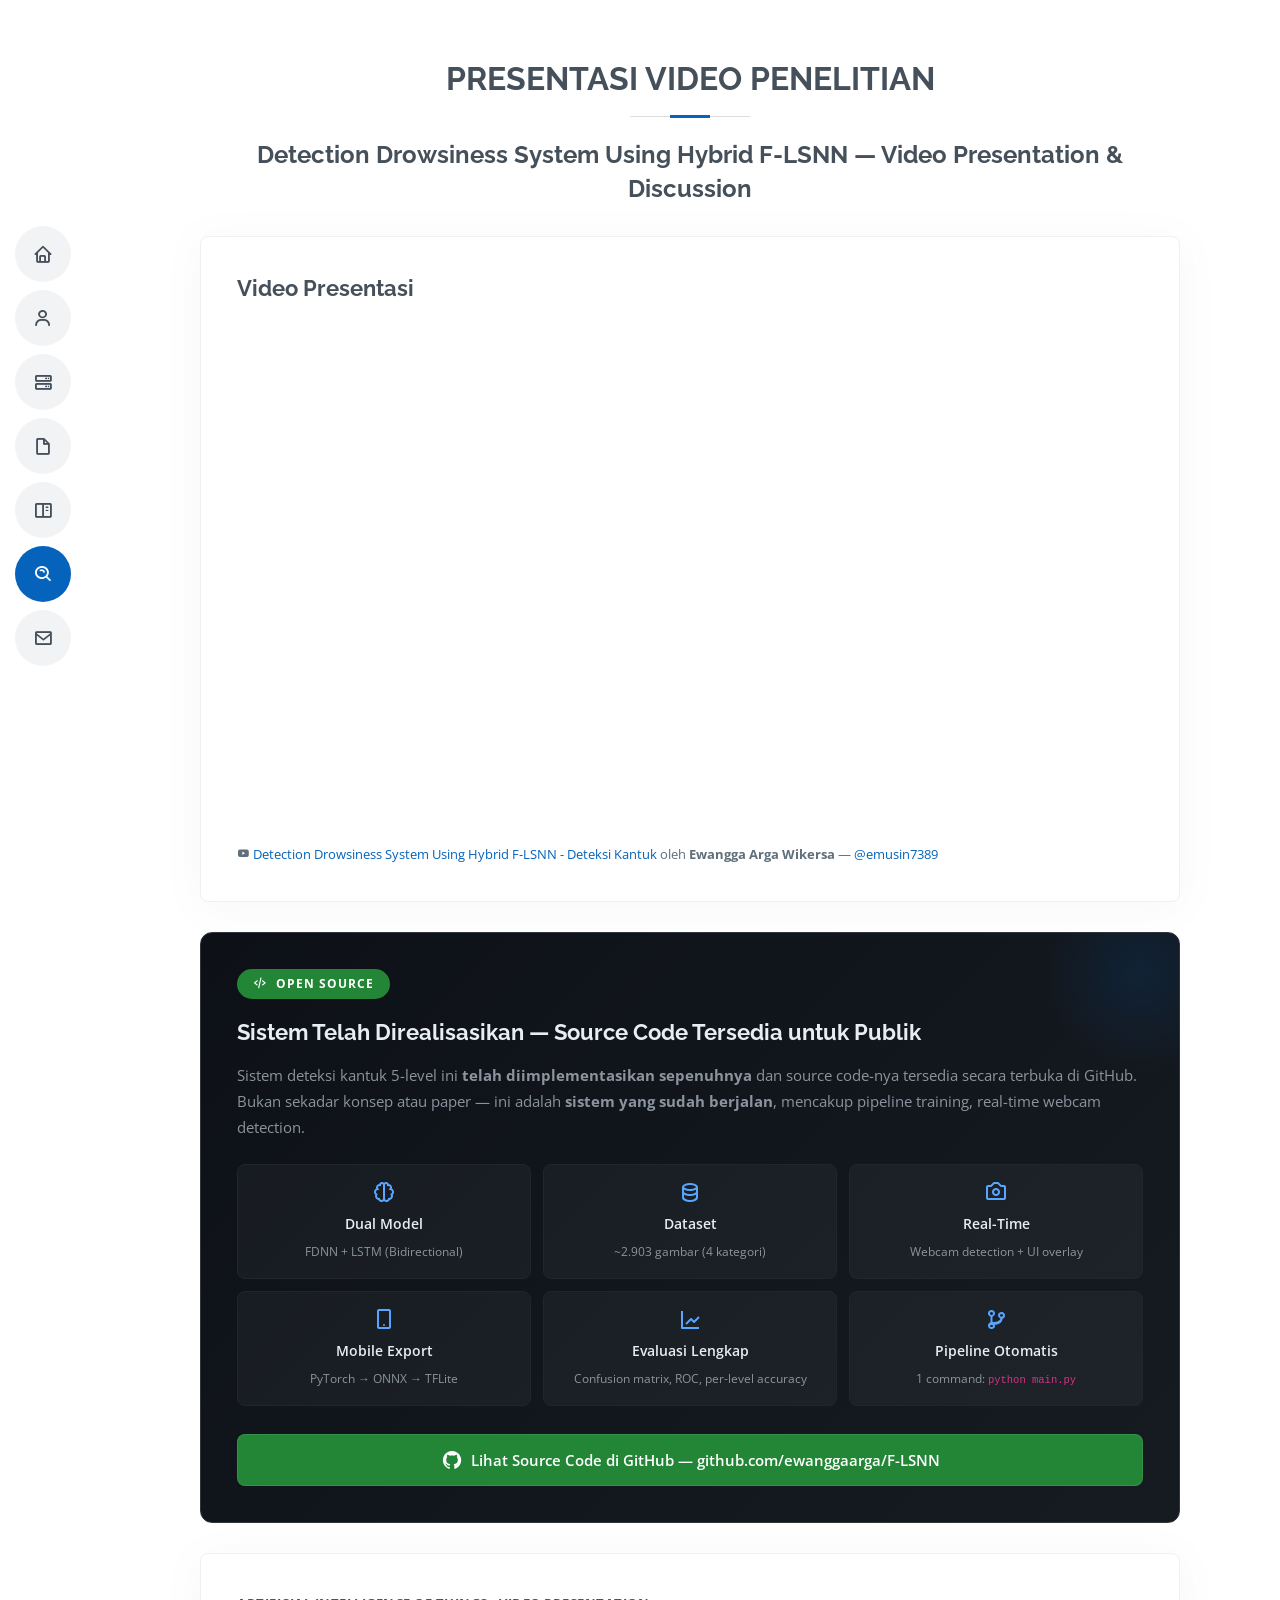
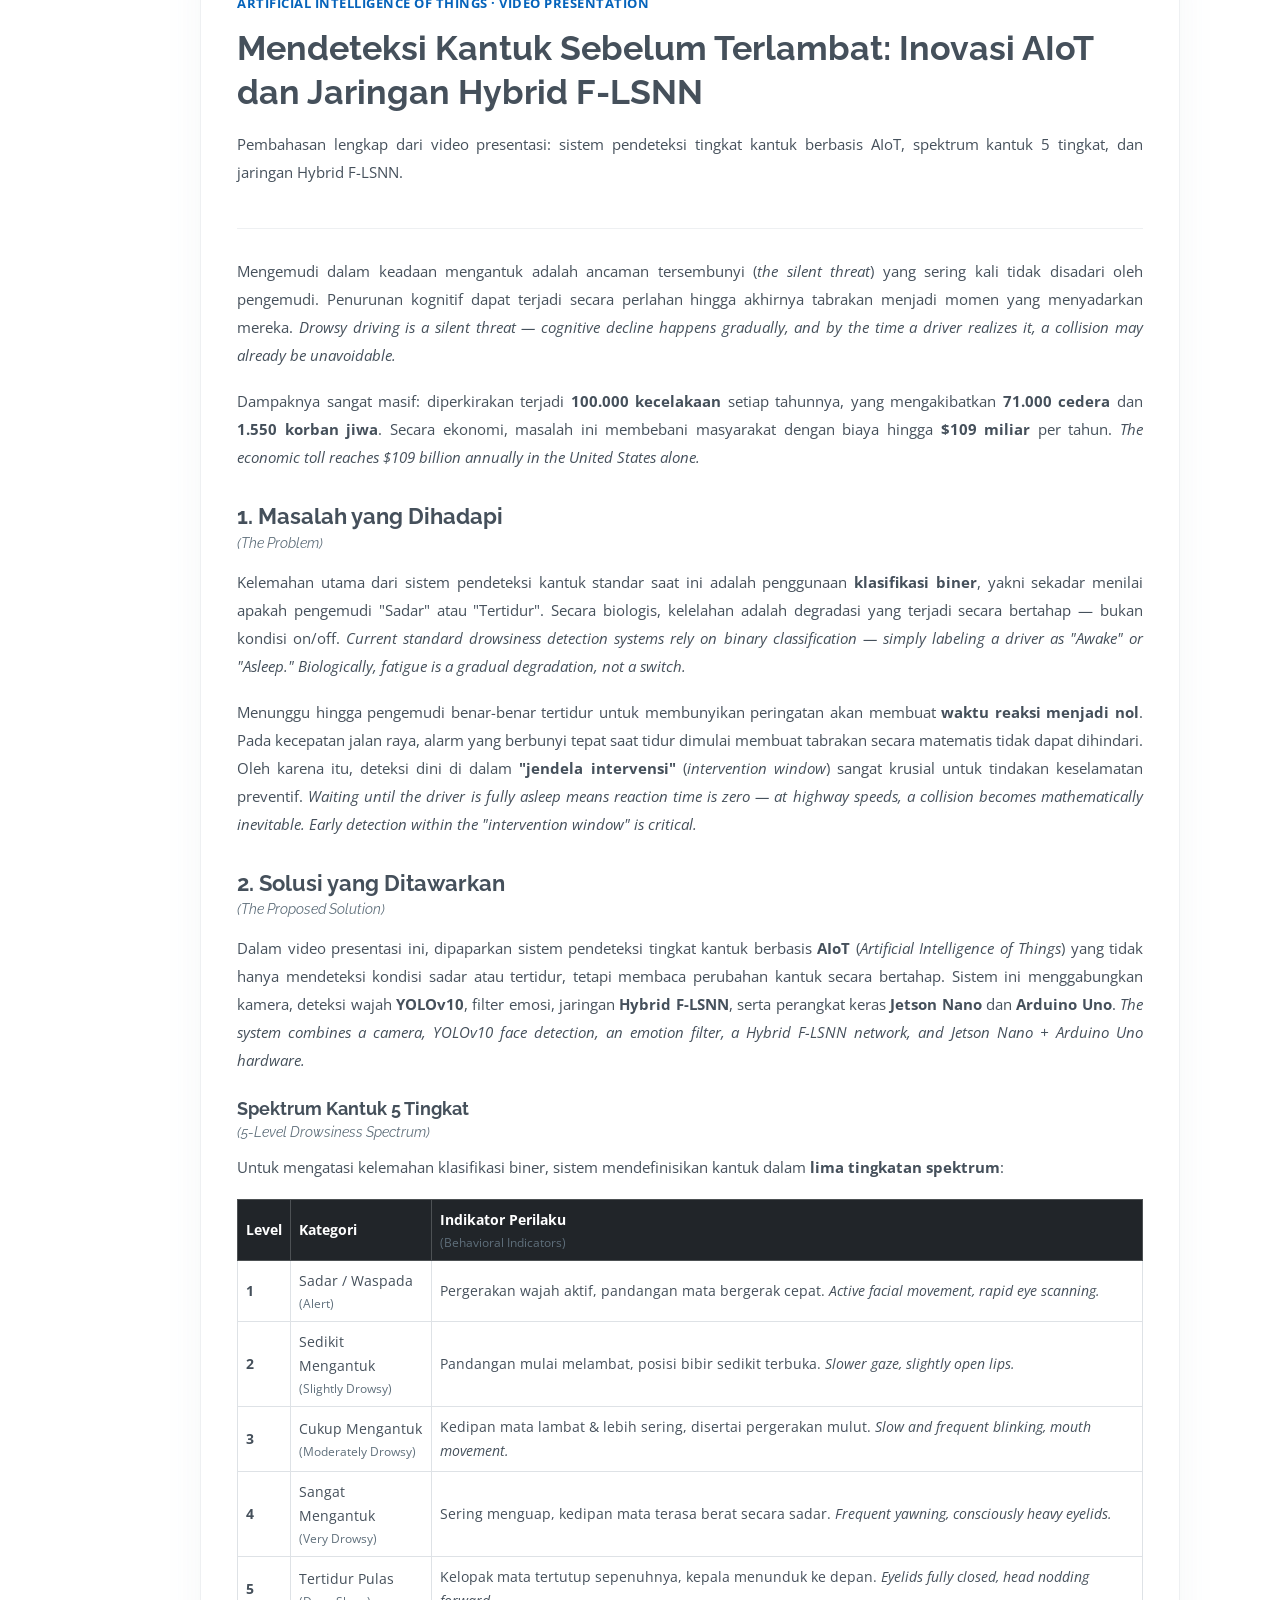
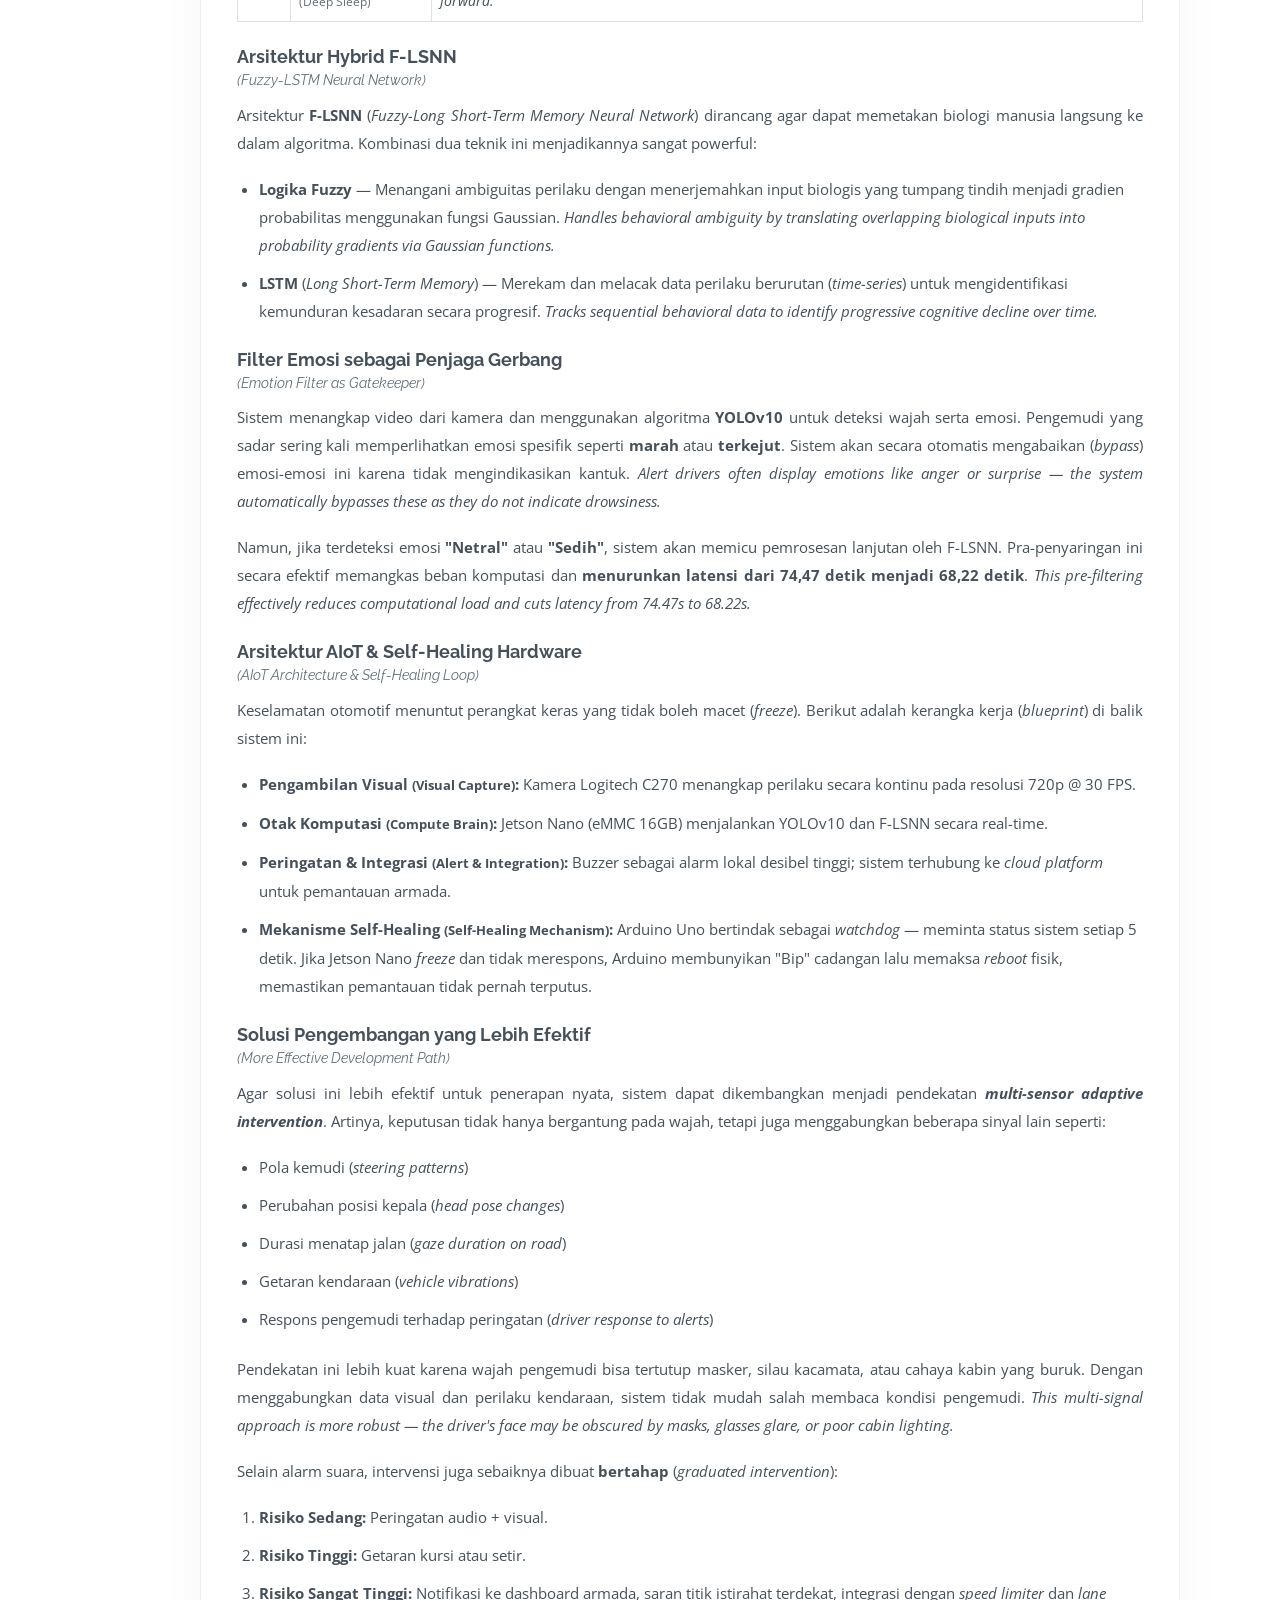
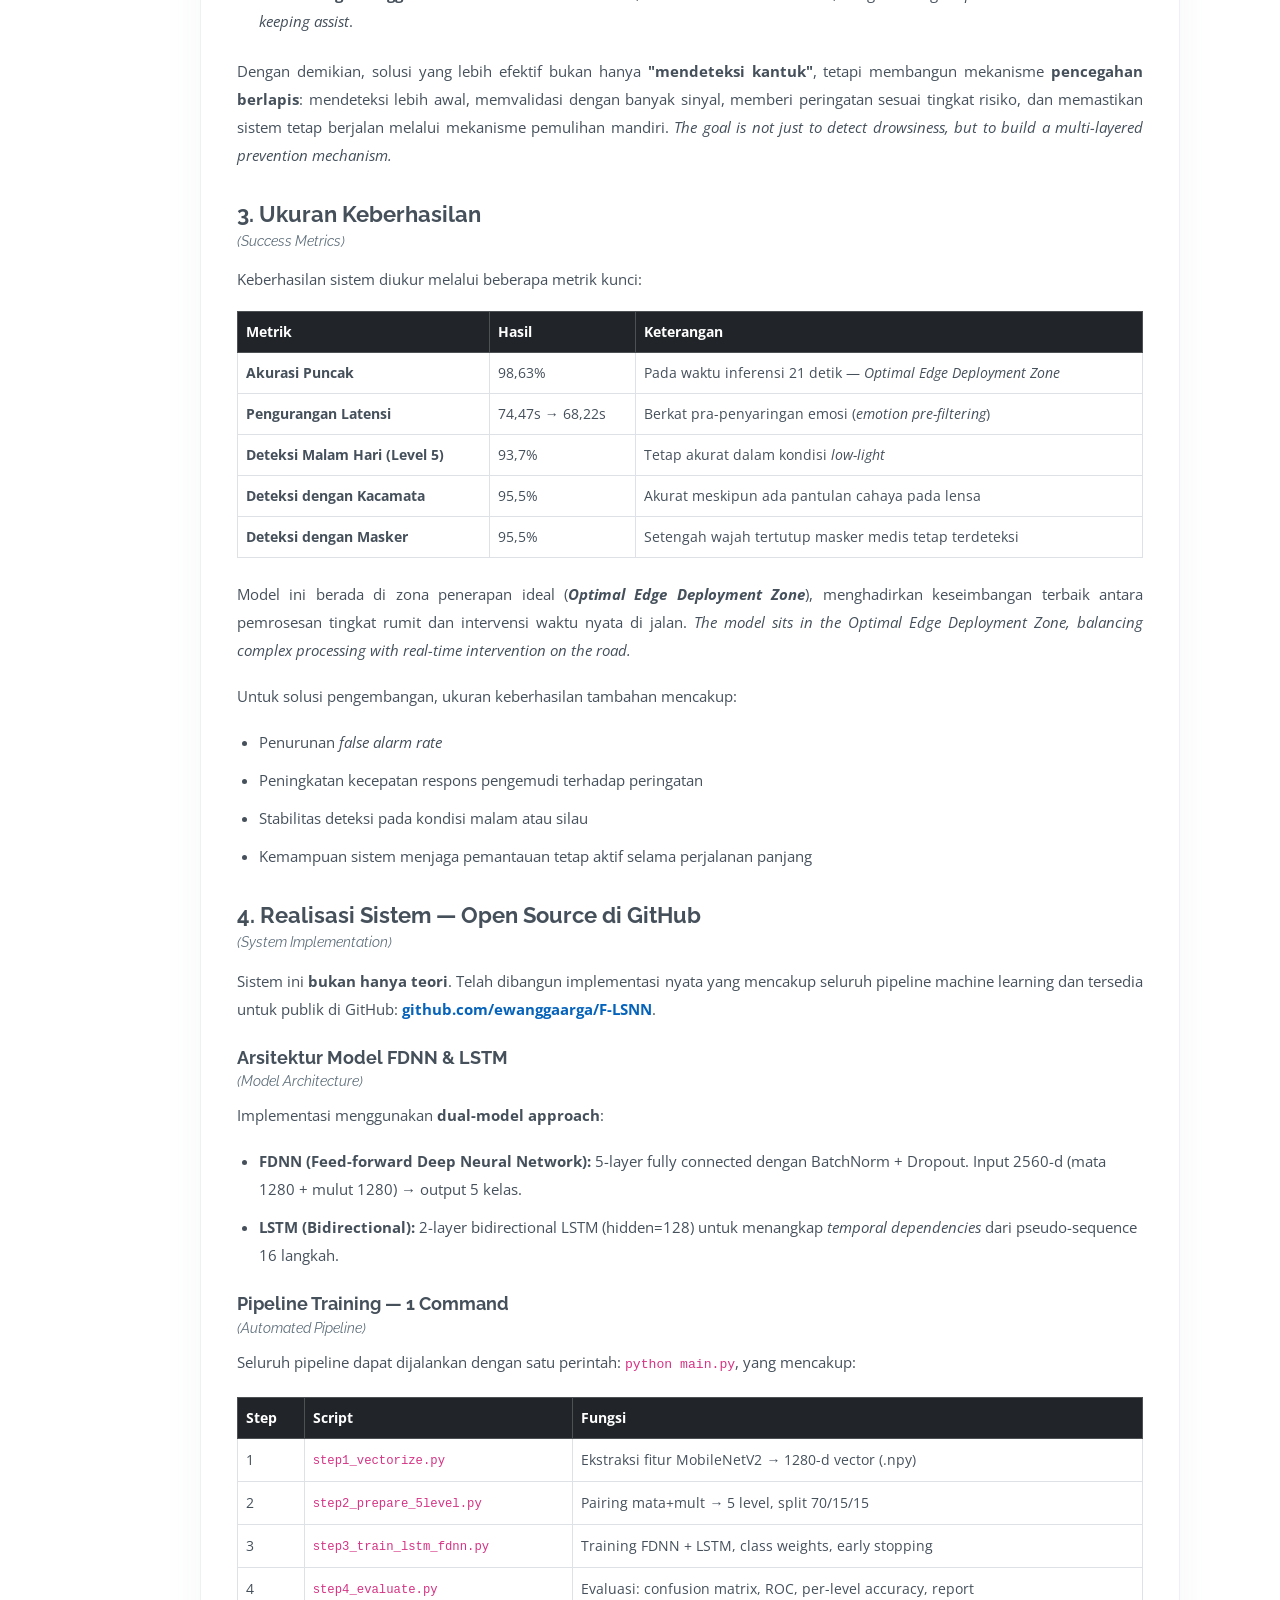
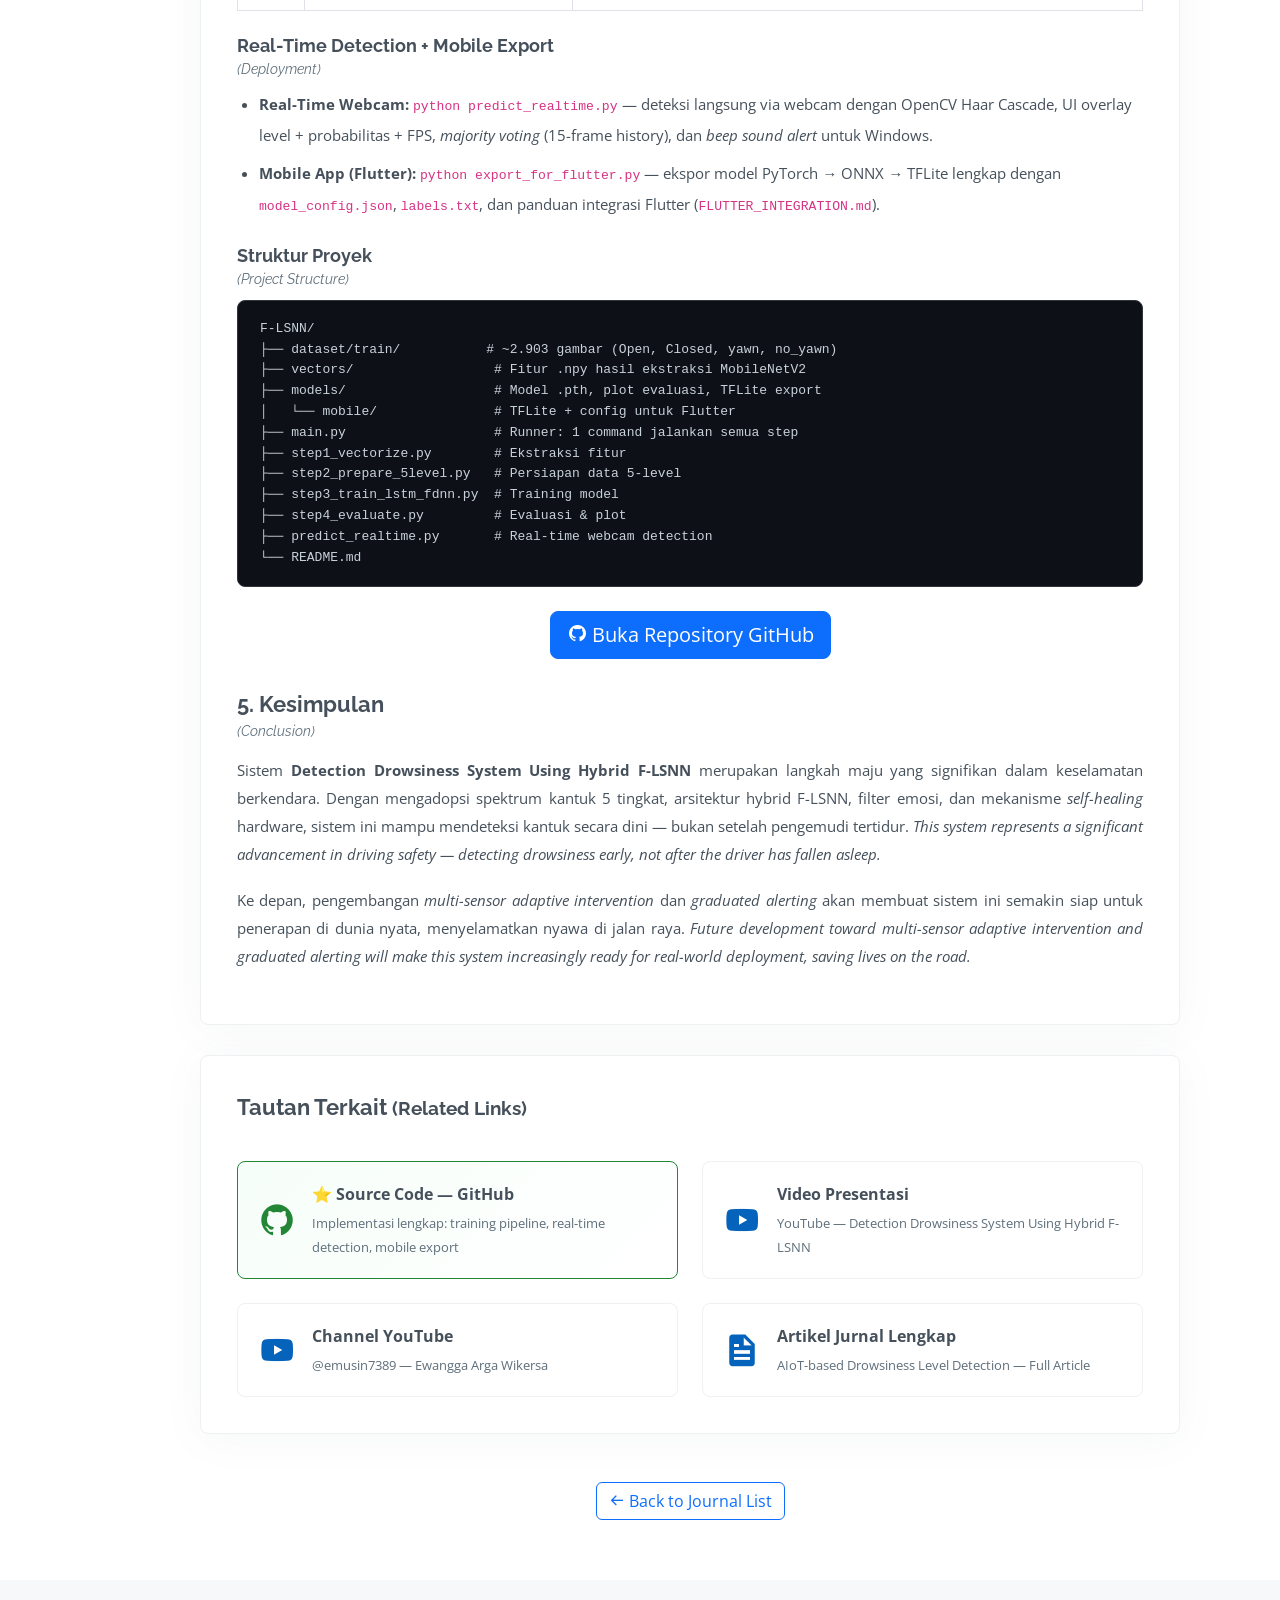
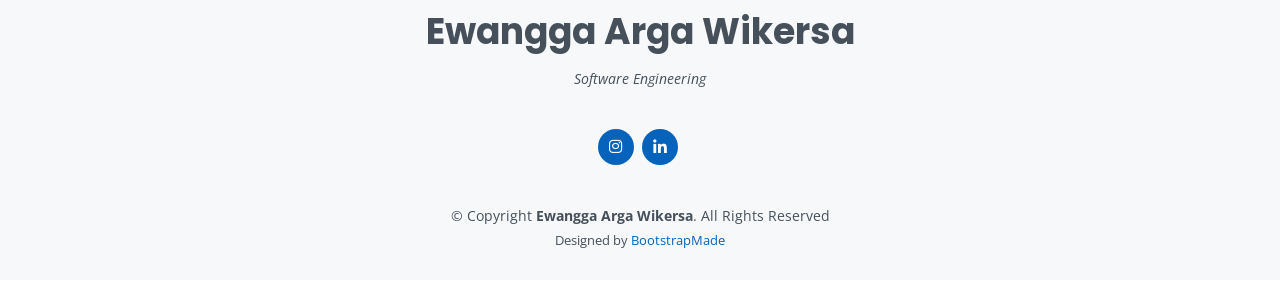
<file: penelitian/jurnal/detection-drowsiness-system-using-hybrid-F-LSNN.html>
<!DOCTYPE html>
<html lang="en">

<head>
  <meta charset="utf-8">
  <meta content="width=device-width, initial-scale=1.0" name="viewport">
  <title>Detection Drowsiness System Using Hybrid F-LSNN - Video Presentation | Ewangga Arga Wikersa</title>
  <link href="../../assets/img/apple-touch-icon.png" rel="apple-touch-icon">
  <link href="https://unpkg.com/boxicons@2.1.4/css/boxicons.min.css" rel="stylesheet">
  <link href="https://fonts.googleapis.com/css?family=Open+Sans:300,300i,400,400i,600,600i,700,700i|Raleway:300,300i,400,400i,500,500i,600,600i,700,700i|Poppins:300,300i,400,400i,500,500i,600,600i,700,700i" rel="stylesheet">
  <link href="../../assets/vendor/aos/aos.css" rel="stylesheet">
  <link href="../../assets/vendor/bootstrap/css/bootstrap.min.css" rel="stylesheet">
  <link href="../../assets/vendor/bootstrap-icons/bootstrap-icons.css" rel="stylesheet">
  <link href="../../assets/vendor/boxicons/css/boxicons.min.css" rel="stylesheet">
  <link href="../../assets/vendor/glightbox/css/glightbox.min.css" rel="stylesheet">
  <link href="../../assets/vendor/swiper/swiper-bundle.min.css" rel="stylesheet">
  <link href="../../assets/css/style.css?v=research-20260701" rel="stylesheet">
</head>

<body>
  <i class="bi bi-list mobile-nav-toggle d-lg-none"></i>
  <header id="header" class="d-flex flex-column justify-content-center">
    <nav id="navbar" class="navbar nav-menu">
      <ul>
        <li><a href="../../index.html#hero" class="nav-link scrollto"><i class="bx bx-home"></i> <span>Home</span></a></li>
        <li><a href="../../index.html#about" class="nav-link scrollto"><i class="bx bx-user"></i> <span>About</span></a></li>
        <li><a href="../../index.html#services" class="nav-link scrollto"><i class="bx bx-server"></i> <span>Services</span></a></li>
        <li><a href="../../index.html#resume" class="nav-link scrollto"><i class="bx bx-file-blank"></i> <span>Resume</span></a></li>
        <li><a href="../../index.html#portfolio" class="nav-link scrollto"><i class="bx bx-book-content"></i> <span>Portfolio</span></a></li>
        <li><a href="../../index.html#research" class="nav-link scrollto active"><i class="bx bx-search-alt"></i> <span>Research</span></a></li>
        <li><a href="../../index.html#contact" class="nav-link scrollto"><i class="bx bx-envelope"></i> <span>Contact</span></a></li>
      </ul>
    </nav>
  </header>

  <main id="main">
    <section class="research section-bg">
      <div class="container" data-aos="fade-up">
        <div class="section-title">
          <h2>Presentasi Video Penelitian</h2>
          <p class="research-paper-title">Detection Drowsiness System Using Hybrid F-LSNN — Video Presentation &amp; Discussion</p>
        </div>

        <!-- ===== YouTube Video Embed ===== -->
        <div class="research-video-embed" data-aos="fade-up">
          <h3>Video Presentasi</h3>
          <div class="video-wrapper">
            <iframe width="100%" height="500" src="https://www.youtube.com/embed/Wl1zIGwJ7E8" frameborder="0" allow="accelerometer; autoplay; clipboard-write; encrypted-media; gyroscope; picture-in-picture; web-share" referrerpolicy="strict-origin-when-cross-origin" allowfullscreen title="Detection Drowsiness System Using Hybrid F-LSNN - Deteksi Kantuk"></iframe>
          </div>
          <p class="video-credit">
            <i class="bx bxl-youtube"></i> 
            <a href="https://www.youtube.com/watch?v=Wl1zIGwJ7E8" target="_blank">Detection Drowsiness System Using Hybrid F-LSNN - Deteksi Kantuk</a> 
            oleh <strong>Ewangga Arga Wikersa</strong> — <a href="https://www.youtube.com/@emusin7389" target="_blank">@emusin7389</a>
          </p>
        </div>

        <!-- ===== GitHub Open Source Highlight ===== -->
        <div class="research-github-highlight" data-aos="fade-up">
          <div class="github-highlight-badge">
            <i class="bx bx-code-alt"></i> OPEN SOURCE
          </div>
          <h3>Sistem Telah Direalisasikan — Source Code Tersedia untuk Publik</h3>
          <p>Sistem deteksi kantuk 5-level ini <strong>telah diimplementasikan sepenuhnya</strong> dan source code-nya tersedia secara terbuka di GitHub. Bukan sekadar konsep atau paper — ini adalah <strong>sistem yang sudah berjalan</strong>, mencakup pipeline training, real-time webcam detection.</p>
          
          <div class="github-highlight-features">
            <div class="github-feature-item">
              <i class="bx bx-brain"></i>
              <strong>Dual Model</strong>
              <span>FDNN + LSTM (Bidirectional)</span>
            </div>
            <div class="github-feature-item">
              <i class="bx bx-data"></i>
              <strong>Dataset</strong>
              <span>~2.903 gambar (4 kategori)</span>
            </div>
            <div class="github-feature-item">
              <i class="bx bx-camera"></i>
              <strong>Real-Time</strong>
              <span>Webcam detection + UI overlay</span>
            </div>
            <div class="github-feature-item">
              <i class="bx bx-mobile-alt"></i>
              <strong>Mobile Export</strong>
              <span>PyTorch → ONNX → TFLite</span>
            </div>
            <div class="github-feature-item">
              <i class="bx bx-line-chart"></i>
              <strong>Evaluasi Lengkap</strong>
              <span>Confusion matrix, ROC, per-level accuracy</span>
            </div>
            <div class="github-feature-item">
              <i class="bx bx-git-branch"></i>
              <strong>Pipeline Otomatis</strong>
              <span>1 command: <code>python main.py</code></span>
            </div>
          </div>

          <a href="https://github.com/ewanggaarga/F-LSNN" target="_blank" class="btn-github-primary">
            <i class="bx bxl-github"></i> Lihat Source Code di GitHub — github.com/ewanggaarga/F-LSNN
          </a>
        </div>

        <!-- ===== Article Content ===== -->
        <article class="research-article" data-aos="fade-up">
          <div class="research-article-header">
            <span class="research-category">Artificial Intelligence of Things · Video Presentation</span>
            <h1>Mendeteksi Kantuk Sebelum Terlambat: Inovasi AIoT dan Jaringan Hybrid F-LSNN</h1>
            <p class="research-subtitle">Pembahasan lengkap dari video presentasi: sistem pendeteksi tingkat kantuk berbasis AIoT, spektrum kantuk 5 tingkat, dan jaringan Hybrid F-LSNN.</p>
          </div>

          <!-- Opening -->
          <p>Mengemudi dalam keadaan mengantuk adalah ancaman tersembunyi (<em>the silent threat</em>) yang sering kali tidak disadari oleh pengemudi. Penurunan kognitif dapat terjadi secara perlahan hingga akhirnya tabrakan menjadi momen yang menyadarkan mereka. <em>Drowsy driving is a silent threat — cognitive decline happens gradually, and by the time a driver realizes it, a collision may already be unavoidable.</em></p>

          <p>Dampaknya sangat masif: diperkirakan terjadi <strong>100.000 kecelakaan</strong> setiap tahunnya, yang mengakibatkan <strong>71.000 cedera</strong> dan <strong>1.550 korban jiwa</strong>. Secara ekonomi, masalah ini membebani masyarakat dengan biaya hingga <strong>$109 miliar</strong> per tahun. <em>The economic toll reaches $109 billion annually in the United States alone.</em></p>

          <!-- ===== 1. Masalah ===== -->
          <h3>1. Masalah yang Dihadapi <small>(The Problem)</small></h3>
          <p>Kelemahan utama dari sistem pendeteksi kantuk standar saat ini adalah penggunaan <strong>klasifikasi biner</strong>, yakni sekadar menilai apakah pengemudi "Sadar" atau "Tertidur". Secara biologis, kelelahan adalah degradasi yang terjadi secara bertahap — bukan kondisi on/off. <em>Current standard drowsiness detection systems rely on binary classification — simply labeling a driver as "Awake" or "Asleep." Biologically, fatigue is a gradual degradation, not a switch.</em></p>

          <p>Menunggu hingga pengemudi benar-benar tertidur untuk membunyikan peringatan akan membuat <strong>waktu reaksi menjadi nol</strong>. Pada kecepatan jalan raya, alarm yang berbunyi tepat saat tidur dimulai membuat tabrakan secara matematis tidak dapat dihindari. Oleh karena itu, deteksi dini di dalam <strong>"jendela intervensi"</strong> (<em>intervention window</em>) sangat krusial untuk tindakan keselamatan preventif. <em>Waiting until the driver is fully asleep means reaction time is zero — at highway speeds, a collision becomes mathematically inevitable. Early detection within the "intervention window" is critical.</em></p>

          <!-- ===== 2. Solusi ===== -->
          <h3>2. Solusi yang Ditawarkan <small>(The Proposed Solution)</small></h3>
          <p>Dalam video presentasi ini, dipaparkan sistem pendeteksi tingkat kantuk berbasis <strong>AIoT</strong> (<em>Artificial Intelligence of Things</em>) yang tidak hanya mendeteksi kondisi sadar atau tertidur, tetapi membaca perubahan kantuk secara bertahap. Sistem ini menggabungkan kamera, deteksi wajah <strong>YOLOv10</strong>, filter emosi, jaringan <strong>Hybrid F-LSNN</strong>, serta perangkat keras <strong>Jetson Nano</strong> dan <strong>Arduino Uno</strong>. <em>The system combines a camera, YOLOv10 face detection, an emotion filter, a Hybrid F-LSNN network, and Jetson Nano + Arduino Uno hardware.</em></p>

          <!-- Spektrum 5 Tingkat -->
          <h4>Spektrum Kantuk 5 Tingkat <small>(5-Level Drowsiness Spectrum)</small></h4>
          <p>Untuk mengatasi kelemahan klasifikasi biner, sistem mendefinisikan kantuk dalam <strong>lima tingkatan spektrum</strong>:</p>

          <table class="table table-bordered research-table">
            <thead class="table-dark">
              <tr>
                <th>Level</th>
                <th>Kategori</th>
                <th>Indikator Perilaku <small>(Behavioral Indicators)</small></th>
              </tr>
            </thead>
            <tbody>
              <tr>
                <td><strong>1</strong></td>
                <td>Sadar / Waspada <small>(Alert)</small></td>
                <td>Pergerakan wajah aktif, pandangan mata bergerak cepat. <em>Active facial movement, rapid eye scanning.</em></td>
              </tr>
              <tr>
                <td><strong>2</strong></td>
                <td>Sedikit Mengantuk <small>(Slightly Drowsy)</small></td>
                <td>Pandangan mulai melambat, posisi bibir sedikit terbuka. <em>Slower gaze, slightly open lips.</em></td>
              </tr>
              <tr>
                <td><strong>3</strong></td>
                <td>Cukup Mengantuk <small>(Moderately Drowsy)</small></td>
                <td>Kedipan mata lambat &amp; lebih sering, disertai pergerakan mulut. <em>Slow and frequent blinking, mouth movement.</em></td>
              </tr>
              <tr>
                <td><strong>4</strong></td>
                <td>Sangat Mengantuk <small>(Very Drowsy)</small></td>
                <td>Sering menguap, kedipan mata terasa berat secara sadar. <em>Frequent yawning, consciously heavy eyelids.</em></td>
              </tr>
              <tr>
                <td><strong>5</strong></td>
                <td>Tertidur Pulas <small>(Deep Sleep)</small></td>
                <td>Kelopak mata tertutup sepenuhnya, kepala menunduk ke depan. <em>Eyelids fully closed, head nodding forward.</em></td>
              </tr>
            </tbody>
          </table>

          <!-- F-LSNN Architecture -->
          <h4>Arsitektur Hybrid F-LSNN <small>(Fuzzy-LSTM Neural Network)</small></h4>
          <p>Arsitektur <strong>F-LSNN</strong> (<em>Fuzzy-Long Short-Term Memory Neural Network</em>) dirancang agar dapat memetakan biologi manusia langsung ke dalam algoritma. Kombinasi dua teknik ini menjadikannya sangat powerful:</p>

          <ul class="research-list">
            <li><strong>Logika Fuzzy</strong> — Menangani ambiguitas perilaku dengan menerjemahkan input biologis yang tumpang tindih menjadi gradien probabilitas menggunakan fungsi Gaussian. <em>Handles behavioral ambiguity by translating overlapping biological inputs into probability gradients via Gaussian functions.</em></li>
            <li><strong>LSTM</strong> (<em>Long Short-Term Memory</em>) — Merekam dan melacak data perilaku berurutan (<em>time-series</em>) untuk mengidentifikasi kemunduran kesadaran secara progresif. <em>Tracks sequential behavioral data to identify progressive cognitive decline over time.</em></li>
          </ul>

          <!-- Emotion Filter -->
          <h4>Filter Emosi sebagai Penjaga Gerbang <small>(Emotion Filter as Gatekeeper)</small></h4>
          <p>Sistem menangkap video dari kamera dan menggunakan algoritma <strong>YOLOv10</strong> untuk deteksi wajah serta emosi. Pengemudi yang sadar sering kali memperlihatkan emosi spesifik seperti <strong>marah</strong> atau <strong>terkejut</strong>. Sistem akan secara otomatis mengabaikan (<em>bypass</em>) emosi-emosi ini karena tidak mengindikasikan kantuk. <em>Alert drivers often display emotions like anger or surprise — the system automatically bypasses these as they do not indicate drowsiness.</em></p>

          <p>Namun, jika terdeteksi emosi <strong>"Netral"</strong> atau <strong>"Sedih"</strong>, sistem akan memicu pemrosesan lanjutan oleh F-LSNN. Pra-penyaringan ini secara efektif memangkas beban komputasi dan <strong>menurunkan latensi dari 74,47 detik menjadi 68,22 detik</strong>. <em>This pre-filtering effectively reduces computational load and cuts latency from 74.47s to 68.22s.</em></p>

          <!-- Hardware Architecture -->
          <h4>Arsitektur AIoT &amp; Self-Healing Hardware <small>(AIoT Architecture &amp; Self-Healing Loop)</small></h4>
          <p>Keselamatan otomotif menuntut perangkat keras yang tidak boleh macet (<em>freeze</em>). Berikut adalah kerangka kerja (<em>blueprint</em>) di balik sistem ini:</p>

          <ul class="research-list">
            <li><strong>Pengambilan Visual <small>(Visual Capture)</small>:</strong> Kamera Logitech C270 menangkap perilaku secara kontinu pada resolusi 720p @ 30 FPS.</li>
            <li><strong>Otak Komputasi <small>(Compute Brain)</small>:</strong> Jetson Nano (eMMC 16GB) menjalankan YOLOv10 dan F-LSNN secara real-time.</li>
            <li><strong>Peringatan &amp; Integrasi <small>(Alert &amp; Integration)</small>:</strong> Buzzer sebagai alarm lokal desibel tinggi; sistem terhubung ke <em>cloud platform</em> untuk pemantauan armada.</li>
            <li><strong>Mekanisme Self-Healing <small>(Self-Healing Mechanism)</small>:</strong> Arduino Uno bertindak sebagai <em>watchdog</em> — meminta status sistem setiap 5 detik. Jika Jetson Nano <em>freeze</em> dan tidak merespons, Arduino membunyikan "Bip" cadangan lalu memaksa <em>reboot</em> fisik, memastikan pemantauan tidak pernah terputus.</li>
          </ul>

          <!-- Pengembangan Lebih Lanjut -->
          <h4>Solusi Pengembangan yang Lebih Efektif <small>(More Effective Development Path)</small></h4>
          <p>Agar solusi ini lebih efektif untuk penerapan nyata, sistem dapat dikembangkan menjadi pendekatan <strong><em>multi-sensor adaptive intervention</em></strong>. Artinya, keputusan tidak hanya bergantung pada wajah, tetapi juga menggabungkan beberapa sinyal lain seperti:</p>

          <ul class="research-list">
            <li>Pola kemudi (<em>steering patterns</em>)</li>
            <li>Perubahan posisi kepala (<em>head pose changes</em>)</li>
            <li>Durasi menatap jalan (<em>gaze duration on road</em>)</li>
            <li>Getaran kendaraan (<em>vehicle vibrations</em>)</li>
            <li>Respons pengemudi terhadap peringatan (<em>driver response to alerts</em>)</li>
          </ul>

          <p>Pendekatan ini lebih kuat karena wajah pengemudi bisa tertutup masker, silau kacamata, atau cahaya kabin yang buruk. Dengan menggabungkan data visual dan perilaku kendaraan, sistem tidak mudah salah membaca kondisi pengemudi. <em>This multi-signal approach is more robust — the driver's face may be obscured by masks, glasses glare, or poor cabin lighting.</em></p>

          <p>Selain alarm suara, intervensi juga sebaiknya dibuat <strong>bertahap</strong> (<em>graduated intervention</em>):</p>
          <ol class="research-list">
            <li><strong>Risiko Sedang:</strong> Peringatan audio + visual.</li>
            <li><strong>Risiko Tinggi:</strong> Getaran kursi atau setir.</li>
            <li><strong>Risiko Sangat Tinggi:</strong> Notifikasi ke dashboard armada, saran titik istirahat terdekat, integrasi dengan <em>speed limiter</em> dan <em>lane keeping assist</em>.</li>
          </ol>

          <p>Dengan demikian, solusi yang lebih efektif bukan hanya <strong>"mendeteksi kantuk"</strong>, tetapi membangun mekanisme <strong>pencegahan berlapis</strong>: mendeteksi lebih awal, memvalidasi dengan banyak sinyal, memberi peringatan sesuai tingkat risiko, dan memastikan sistem tetap berjalan melalui mekanisme pemulihan mandiri. <em>The goal is not just to detect drowsiness, but to build a multi-layered prevention mechanism.</em></p>

          <!-- ===== 3. Ukuran Keberhasilan ===== -->
          <h3>3. Ukuran Keberhasilan <small>(Success Metrics)</small></h3>
          <p>Keberhasilan sistem diukur melalui beberapa metrik kunci:</p>

          <table class="table table-bordered research-table">
            <thead class="table-dark">
              <tr>
                <th>Metrik</th>
                <th>Hasil</th>
                <th>Keterangan</th>
              </tr>
            </thead>
            <tbody>
              <tr>
                <td><strong>Akurasi Puncak</strong></td>
                <td>98,63%</td>
                <td>Pada waktu inferensi 21 detik — <em>Optimal Edge Deployment Zone</em></td>
              </tr>
              <tr>
                <td><strong>Pengurangan Latensi</strong></td>
                <td>74,47s → 68,22s</td>
                <td>Berkat pra-penyaringan emosi (<em>emotion pre-filtering</em>)</td>
              </tr>
              <tr>
                <td><strong>Deteksi Malam Hari (Level 5)</strong></td>
                <td>93,7%</td>
                <td>Tetap akurat dalam kondisi <em>low-light</em></td>
              </tr>
              <tr>
                <td><strong>Deteksi dengan Kacamata</strong></td>
                <td>95,5%</td>
                <td>Akurat meskipun ada pantulan cahaya pada lensa</td>
              </tr>
              <tr>
                <td><strong>Deteksi dengan Masker</strong></td>
                <td>95,5%</td>
                <td>Setengah wajah tertutup masker medis tetap terdeteksi</td>
              </tr>
            </tbody>
          </table>

          <p>Model ini berada di zona penerapan ideal (<strong><em>Optimal Edge Deployment Zone</em></strong>), menghadirkan keseimbangan terbaik antara pemrosesan tingkat rumit dan intervensi waktu nyata di jalan. <em>The model sits in the Optimal Edge Deployment Zone, balancing complex processing with real-time intervention on the road.</em></p>

          <p>Untuk solusi pengembangan, ukuran keberhasilan tambahan mencakup:</p>
          <ul class="research-list">
            <li>Penurunan <em>false alarm rate</em></li>
            <li>Peningkatan kecepatan respons pengemudi terhadap peringatan</li>
            <li>Stabilitas deteksi pada kondisi malam atau silau</li>
            <li>Kemampuan sistem menjaga pemantauan tetap aktif selama perjalanan panjang</li>
          </ul>

          <!-- ===== 4. Realisasi Sistem ===== -->
          <h3>4. Realisasi Sistem — Open Source di GitHub <small>(System Implementation)</small></h3>
          <p>Sistem ini <strong>bukan hanya teori</strong>. Telah dibangun implementasi nyata yang mencakup seluruh pipeline machine learning dan tersedia untuk publik di GitHub: <a href="https://github.com/ewanggaarga/F-LSNN" target="_blank"><strong>github.com/ewanggaarga/F-LSNN</strong></a>.</p>

          <h4>Arsitektur Model FDNN &amp; LSTM <small>(Model Architecture)</small></h4>
          <p>Implementasi menggunakan <strong>dual-model approach</strong>:</p>
          <ul class="research-list">
            <li><strong>FDNN (Feed-forward Deep Neural Network):</strong> 5-layer fully connected dengan BatchNorm + Dropout. Input 2560-d (mata 1280 + mulut 1280) → output 5 kelas.</li>
            <li><strong>LSTM (Bidirectional):</strong> 2-layer bidirectional LSTM (hidden=128) untuk menangkap <em>temporal dependencies</em> dari pseudo-sequence 16 langkah.</li>
          </ul>

          <h4>Pipeline Training — 1 Command <small>(Automated Pipeline)</small></h4>
          <p>Seluruh pipeline dapat dijalankan dengan satu perintah: <code>python main.py</code>, yang mencakup:</p>
          <table class="table table-bordered research-table">
            <thead class="table-dark">
              <tr><th>Step</th><th>Script</th><th>Fungsi</th></tr>
            </thead>
            <tbody>
              <tr><td>1</td><td><code>step1_vectorize.py</code></td><td>Ekstraksi fitur MobileNetV2 → 1280-d vector (.npy)</td></tr>
              <tr><td>2</td><td><code>step2_prepare_5level.py</code></td><td>Pairing mata+mult → 5 level, split 70/15/15</td></tr>
              <tr><td>3</td><td><code>step3_train_lstm_fdnn.py</code></td><td>Training FDNN + LSTM, class weights, early stopping</td></tr>
              <tr><td>4</td><td><code>step4_evaluate.py</code></td><td>Evaluasi: confusion matrix, ROC, per-level accuracy, report</td></tr>
            </tbody>
          </table>

          <h4>Real-Time Detection + Mobile Export <small>(Deployment)</small></h4>
          <ul class="research-list">
            <li><strong>Real-Time Webcam:</strong> <code>python predict_realtime.py</code> — deteksi langsung via webcam dengan OpenCV Haar Cascade, UI overlay level + probabilitas + FPS, <em>majority voting</em> (15-frame history), dan <em>beep sound alert</em> untuk Windows.</li>
            <li><strong>Mobile App (Flutter):</strong> <code>python export_for_flutter.py</code> — ekspor model PyTorch → ONNX → TFLite lengkap dengan <code>model_config.json</code>, <code>labels.txt</code>, dan panduan integrasi Flutter (<code>FLUTTER_INTEGRATION.md</code>).</li>
          </ul>

          <h4>Struktur Proyek <small>(Project Structure)</small></h4>
          <pre class="github-code-block"><code>F-LSNN/
├── dataset/train/           # ~2.903 gambar (Open, Closed, yawn, no_yawn)
├── vectors/                  # Fitur .npy hasil ekstraksi MobileNetV2
├── models/                   # Model .pth, plot evaluasi, TFLite export
│   └── mobile/               # TFLite + config untuk Flutter
├── main.py                   # Runner: 1 command jalankan semua step
├── step1_vectorize.py        # Ekstraksi fitur
├── step2_prepare_5level.py   # Persiapan data 5-level
├── step3_train_lstm_fdnn.py  # Training model
├── step4_evaluate.py         # Evaluasi & plot
├── predict_realtime.py       # Real-time webcam detection
└── README.md</code></pre>

          <div class="text-center mt-4">
            <a href="https://github.com/ewanggaarga/F-LSNN" target="_blank" class="btn btn-primary btn-lg">
              <i class="bx bxl-github"></i> Buka Repository GitHub
            </a>
          </div>

          <!-- ===== 5. Kesimpulan ===== -->
          <h3>5. Kesimpulan <small>(Conclusion)</small></h3>
          <p>Sistem <strong>Detection Drowsiness System Using Hybrid F-LSNN</strong> merupakan langkah maju yang signifikan dalam keselamatan berkendara. Dengan mengadopsi spektrum kantuk 5 tingkat, arsitektur hybrid F-LSNN, filter emosi, dan mekanisme <em>self-healing</em> hardware, sistem ini mampu mendeteksi kantuk secara dini — bukan setelah pengemudi tertidur. <em>This system represents a significant advancement in driving safety — detecting drowsiness early, not after the driver has fallen asleep.</em></p>

          <p>Ke depan, pengembangan <em>multi-sensor adaptive intervention</em> dan <em>graduated alerting</em> akan membuat sistem ini semakin siap untuk penerapan di dunia nyata, menyelamatkan nyawa di jalan raya. <em>Future development toward multi-sensor adaptive intervention and graduated alerting will make this system increasingly ready for real-world deployment, saving lives on the road.</em></p>
        </article>

        <!-- ===== Related Links ===== -->
        <div class="research-attachments" data-aos="fade-up">
          <h3>Tautan Terkait <small>(Related Links)</small></h3>
          <div class="row">
            <div class="col-lg-6 d-flex align-items-stretch mt-4">
              <a class="attachment-item attachment-item-featured" href="https://github.com/ewanggaarga/F-LSNN" target="_blank">
                <i class="bx bxl-github"></i>
                <span>
                  <strong>⭐ Source Code — GitHub</strong>
                  <small>Implementasi lengkap: training pipeline, real-time detection, mobile export</small>
                </span>
              </a>
            </div>
            <div class="col-lg-6 d-flex align-items-stretch mt-4">
              <a class="attachment-item" href="https://www.youtube.com/watch?v=Wl1zIGwJ7E8" target="_blank">
                <i class="bx bxl-youtube"></i>
                <span>
                  <strong>Video Presentasi</strong>
                  <small>YouTube — Detection Drowsiness System Using Hybrid F-LSNN</small>
                </span>
              </a>
            </div>
            <div class="col-lg-6 d-flex align-items-stretch mt-4">
              <a class="attachment-item" href="https://www.youtube.com/@emusin7389" target="_blank">
                <i class="bx bxl-youtube"></i>
                <span>
                  <strong>Channel YouTube</strong>
                  <small>@emusin7389 — Ewangga Arga Wikersa</small>
                </span>
              </a>
            </div>
            <div class="col-lg-6 d-flex align-items-stretch mt-4">
              <a class="attachment-item" href="aiot-drowsiness-f-lsnn.html">
                <i class="bx bxs-file"></i>
                <span>
                  <strong>Artikel Jurnal Lengkap</strong>
                  <small>AIoT-based Drowsiness Level Detection — Full Article</small>
                </span>
              </a>
            </div>
          </div>
        </div>

        <div class="text-center mt-5">
          <a href="index.html" class="btn btn-outline-primary"><i class="bx bx-arrow-back"></i> Back to Journal List</a>
        </div>
      </div>
    </section>
  </main>

  <footer id="footer">
    <div class="container">
      <h3>Ewangga Arga Wikersa</h3>
      <p>Software Engineering</p>
      <div class="social-links">
        <a href="https://www.instagram.com/ewanggaarga/" class="instagram" target="_blank"><i class="bx bxl-instagram"></i></a>
        <a href="https://www.linkedin.com/in/ewangga-arga-wikersa/" target="_blank" class="linkedin"><i class="bx bxl-linkedin"></i></a>
      </div>
      <div class="copyright">&copy; Copyright <strong><span>Ewangga Arga Wikersa</span></strong>. All Rights Reserved</div>
      <div class="credits">Designed by <a href="https://bootstrapmade.com/">BootstrapMade</a></div>
    </div>
  </footer>

  <div id="preloader"></div>
  <a href="#" class="back-to-top d-flex align-items-center justify-content-center"><i class="bi bi-arrow-up-short"></i></a>
  <script src="../../assets/vendor/purecounter/purecounter_vanilla.js"></script>
  <script src="../../assets/vendor/aos/aos.js"></script>
  <script src="../../assets/vendor/bootstrap/js/bootstrap.bundle.min.js"></script>
  <script src="../../assets/vendor/glightbox/js/glightbox.min.js"></script>
  <script src="../../assets/vendor/isotope-layout/isotope.pkgd.min.js"></script>
  <script src="../../assets/vendor/swiper/swiper-bundle.min.js"></script>
  <script src="../../assets/vendor/typed.js/typed.umd.js"></script>
  <script src="../../assets/vendor/waypoints/noframework.waypoints.js"></script>
  <script src="../../assets/vendor/php-email-form/validate.js"></script>
  <script src="../../assets/js/main.js"></script>
</body>

</html>
</file>
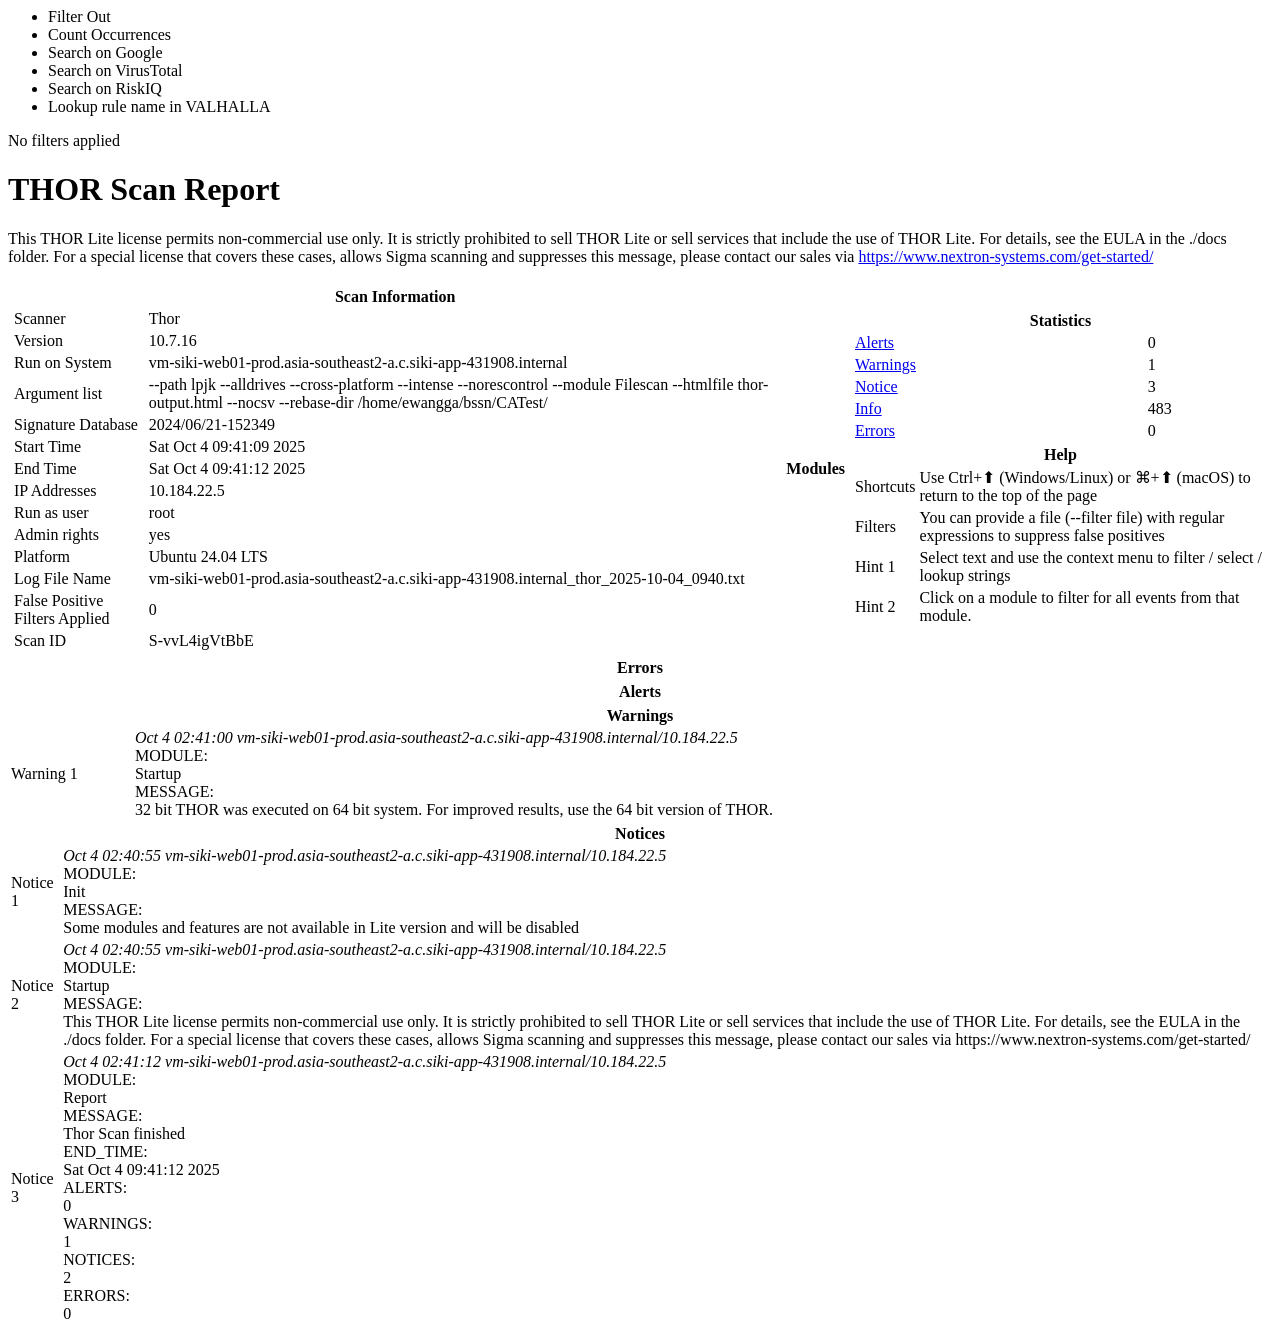
<file: assets/img/portfolio/bahan/CA Test THOR Scanner.html>
<html>
<head>
    <title>THOR Scan Report</title>
    <meta http-equiv="Content-Security-Policy" content="default-src &#39;none&#39;;style-src https://fonts.googleapis.com &#39;sha256-5wTesSfS70shrk821UoN03jfgtzVVA/SwStYzEkWCSQ=&#39;;script-src https://ajax.googleapis.com &#39;sha256-OaQdqme8lSFucRSg&#43;bblaAyEhOgSRNXEhVHycqrSbPo=&#39; &#39;sha256-mgWozotOLeF8QE7N&#43;aOKQhwT93VoPbQu5TGtJ0eMJDE=&#39;;font-src https://fonts.gstatic.com"/>
    <style type="text/css">
        body {
            background: #FFF;
            font-family: 'Roboto Condensed', Helvetica, Arial;
        }

        h1 {
            color: #222;
            margin-bottom: 0px;
        }

        td {
            min-width: 60px;
            padding: 5px;
            vertical-align: top;
        }

        .logo {
            background: #333;
            width: 50px;
            padding: 5px;
            min-width: 0px;
        }

        .title {
            background: #333;
            font-size: 14px;
            font-family: bold;
            color: #FFF;
        }

        .top {
            background: #333;
            font-size: 32px;
            font-weight: bold;
            color: #FFF;
            text-align: left;
            padding: 0px 0px 0px 10px;
            vertical-align: middle;
        }

        th {
            background: #333;
            font-size: 20px;
            font-weight: 700;
            color: #FFF;
            text-align: left;
            padding: 5px;
        }

        .section {
            background: #333;
            font-size: 14px;
            font-weight: bold;
            color: #FFF;
            text-align: left;
        }

        .noncommercialbanner {
            background: #C99A22;
            color: #FFF;
            font-size: 20px;
            padding: 4px;
        }

        .toptable {
            vertical-align: top;
            padding: 0px;
        }

        .toc {
            background: #31e3e9;
            color: #222;
        }

        .thred {
            background: #e21d52;
            font-weight: bold;
            color: #FFF;
            text-align: left;
        }

        .thorange {
            background: #e8ac13;
            font-weight: bold;
            color: #FFF;
            text-align: left;
        }

        .thblue {
            background: #25bdf9;
            font-weight: bold;
            color: #FFF;
            text-align: left;
        }

        .thgrey {
            background: #444;
            font-weight: bold;
            color: #FFF;
            text-align: left;
        }

        .thgreen {
            background: #43CA6E;
            font-weight: bold;
            color: #FFF;
            text-align: left;
        }

        .thviolet {
            background: #B45BC0;
            font-weight: bold;
            color: #FFF;
            text-align: left;
        }

        a {
            size: 10px;
            color: #00bcd4;
            text-decoration: none;
        }

        strong {
            font-weight: 700;
        }

        .anker {
            color: #FFF !important;
        }

        .aAnker {
            color: #FFF !important;
        }

        .key {
            background: #666666;
            color: #FFF;
            min-width: 100px;
            width: 100px;
        }

        .hostkey {
            background: #666666;
            color: #FFF;
            width: 99%;
        }

        .subkey {
            background: #666;
            color: #FFF;
            min-width: 100px;
            width: 100px;
        }

        .alert-key {
            background: #f3a5ba
        }

        .warning-key {
            background: #efd9a1
        }

        .notice-key {
            background: #b4dbea
        }

        .info-key {
            background: #b4eac5
        }

        .error-key {
            background: #e1bde6
        }

        .value {
            background: #eee;
            color: #000;
        }

        .Alert {
            background: #e21d52;
            width: 100px;
            color: #FFF
        }

        .Warning {
            background: #C99A22;
            width: 100px;
            color: #FFF
        }

        .Error {
            background: #B45BC0;
            width: 100px;
            color: #FFF
        }

        .Notice {
            background: #43A4CA;
            width: 100px;
            color: #FFF
        }

        .Info {
            background: #43CA6E;
            width: 100px;
            color: #FFF
        }

        .Debug {
            background: #BBBBBB;
            width: 100px;
            color: #FFF
        }

        ul.tools {
            display: none;
            list-style: none;
            box-shadow: 0px 0px 4px rgba(0, 0, 0, .5);
            border: solid 1px #000;
            position: absolute;
            background: #fff;
            padding: 0;
        }

        ul.tools li {
            height: 20px;
            margin: 5px;
            padding: 2px;
            cursor: pointer;
        }

        #status {
            position: fixed;
            bottom: 10px;
            right: 10px;
            width: 300px;
            background: #fff;
            box-shadow: 0px 0px 4px rgba(0, 0, 0, .5);
            border: solid 1px #000;
            padding: 10px;
            margin-right: 10px;
             
        }

        #status > a {
            color: #25bdf9;
        }

        .toc > a {
            color: #000;
        }

        .field-group {
            margin-top: 10px;
        }

        .field-subgroup {
            margin-top: 3px;
            margin-bottom: 3px;
            margin-left: 10px;
        }



        .value-list {
            margin-top: 5px;
            margin-bottom: 10px;
        }

        .value-map {
            margin-top: 5px;
            margin-bottom: 10px;
        }

        .value-matchstrings {
            margin-top: 5px;
            margin-bottom: 10px;
        }

        .key-default {
            font-weight: bold;
            display: inline;
        }

        .key-list {
            font-weight: bolder;
            text-decoration: underline;
        }

        .key-map {
            font-weight: bolder;
            text-decoration: underline;
        }

        .key-matchstrings {
            font-weight: bolder;
            text-decoration: underline;
        }

        .field-list {
            margin-top: 3px;
        }

        .match-strings {
            margin-top: 3px;
            margin-bottom: 3px;
        }

        .match-context {
            padding-left: 20px;
        }

        #alerts-table, #warnings-table, #notices-table, #infos-table, #errors-table {
            margin-top: 5px;
            margin-bottom: 5px;
            border-spacing: 0px 5px;
        }
    </style>
    <link href="https://fonts.googleapis.com/css?family=Roboto+Condensed:400,700" rel="stylesheet"/>
    <script src="https://ajax.googleapis.com/ajax/libs/jquery/3.2.1/jquery.min.js"></script>
    <script>
        var selectionEndTimeout = null;
        var pageX;
        var pageY;
        var currently_selected_text = "";
        var global_filtered = 0;
        var last_filter_string = "";

        
        document.onselectionchange = userSelectionChanged;

        function userSelectionChanged() {
            
            if (selectionEndTimeout) {
                clearTimeout(selectionEndTimeout);
            }
            selectionEndTimeout = setTimeout(function () {
                $(window).trigger('selectionEnd');
            }, 500);
        }

        
        function getSelectionText() {
            var text = "";
            if (window.getSelection) {
                text = window.getSelection().toString();
            } else if (document.selection && document.selection.type != "Control") {
                text = document.selection.createRange().text;
            }
            return text;
        }

        $(window).bind('selectionEnd', function () {
            
            selectionEndTimeout = null;

            
            var selectedText = getSelectionText();
            currently_selected_text = selectedText;
            
            if (selectedText != '') {
                $('ul.tools').css({
                    'left': pageX,
                    'top': pageY - 20
                }).fadeIn(200);
            } else {
                $('ul.tools').fadeOut(200);
            }
        });

        $(document).on("click", function (e) {
            $('ul.tools').fadeOut(200);
        });

        $(document).on("mousedown", function (e) {
            pageX = e.pageX;
            pageY = e.pageY;
        });

        
        function showhide(id) {
            if (document.getElementById(id).style.display == 'none') {
                document.getElementById(id).style.display = 'table-row';
            }
        }
    </script>
    <meta charset="utf-8"/>
</head>
<body>
<ul class="tools" id="tools">
    <li id="tools-filter">Filter Out</li>
    <li id="tools-count">Count Occurrences</li>
    <li id="tools-search">Search on Google</li>
    <li id="tools-vt">Search on VirusTotal</li>
    <li id="tools-riskiq">Search on RiskIQ</li>
    <li id="tools-valhalla">Lookup rule name in VALHALLA</li>
</ul>
<div id="status">
    No filters applied
</div>
    <h1>THOR Scan Report</h1>
    <p class='noncommercialbanner'>
        This THOR Lite license permits non-commercial use only.
        It is strictly prohibited to sell THOR Lite or sell services that include the use of THOR Lite.
        For details, see the EULA in the ./docs folder.
        For a special license that covers these cases, allows Sigma scanning and suppresses this message, please contact
        our sales via <a href="https://www.nextron-systems.com/get-started/">https://www.nextron-systems.com/get-started/</a>
    </p>
<table width="100%">
    <tr>
        <td class='toptable'>
            <table width="100%">
                    <tr>
                        <th id='Scan Information' colspan='2'>Scan Information</th>
                    </tr>
                        <tr>
                            <td class='key'>Scanner</td>
                            <td class='value'>Thor</td>
                        </tr>
                        <tr>
                            <td class='key'>Version</td>
                            <td class='value'>10.7.16</td>
                        </tr>
                        <tr>
                            <td class='key'>Run on System</td>
                            <td class='value'>vm-siki-web01-prod.asia-southeast2-a.c.siki-app-431908.internal</td>
                        </tr>
                        <tr>
                            <td class='key'>Argument list</td>
                            <td class='value'>--path lpjk --alldrives --cross-platform --intense --norescontrol --module Filescan --htmlfile thor-output.html --nocsv --rebase-dir /home/ewangga/bssn/CATest/</td>
                        </tr>
                        <tr>
                            <td class='key'>Signature Database</td>
                            <td class='value'>2024/06/21-152349</td>
                        </tr>
                        <tr>
                            <td class='key'>Start Time</td>
                            <td class='value'>Sat Oct  4 09:41:09 2025</td>
                        </tr>
                        <tr>
                            <td class='key'>End Time</td>
                            <td class='value'>Sat Oct  4 09:41:12 2025</td>
                        </tr>
                        <tr>
                            <td class='key'>IP Addresses</td>
                            <td class='value'>10.184.22.5</td>
                        </tr>
                        <tr>
                            <td class='key'>Run as user</td>
                            <td class='value'>root</td>
                        </tr>
                        <tr>
                            <td class='key'>Admin rights</td>
                            <td class='value'>yes</td>
                        </tr>
                        <tr>
                            <td class='key'>Platform</td>
                            <td class='value'>Ubuntu 24.04 LTS</td>
                        </tr>
                        <tr>
                            <td class='key'>Log File Name</td>
                            <td class='value'>vm-siki-web01-prod.asia-southeast2-a.c.siki-app-431908.internal_thor_2025-10-04_0940.txt</td>
                        </tr>
                        <tr>
                            <td class='key'>False Positive Filters Applied</td>
                            <td class='value'>0</td>
                        </tr>
                        <tr>
                            <td class='key'>Scan ID</td>
                            <td class='value'>S-vvL4igVtBbE</td>
                        </tr>
                
            </table>
        </td>
        <td class='toptable'>
            <table width="100%">
                <tr>
                    <th id='Modules' colspan='2'>Modules</th>
                </tr>
                
            </table>
        </td>
        <td class='toptable'>
            <table width="100%">
                <tr>
                    <th id='Statistics' colspan='2'>Statistics</th>
                </tr>
                <tr>
                    <td class='Alert'><a href='#Alerts' class='aAnker'>Alerts</a></td>
                    <td class='value'>0</td>
                </tr>
                <tr>
                    <td class='Warning'><a href='#Warnings' class='aAnker'>Warnings</a></td>
                    <td class='value'>1</td>
                </tr>
                <tr>
                    <td class='Notice'><a href='#Notices' class='aAnker'>Notice</a></td>
                    <td class='value'>3</td>
                </tr>
                <tr>
                    <td class='Info'><a href='#Infos' class='aAnker'>Info</a></td>
                    <td class='value'>483</td>
                </tr>
                <tr>
                    <td class='Error'><a href='#Errors' class='aAnker'>Errors</a></td>
                    <td class='value'>0</td>
                </tr>
            </table>
            <table width="100%">
                <tr>
                    <th id='Help' colspan='2'>Help</th>
                </tr>
                <tr>
                    <td class='key'>Shortcuts</td>
                    <td class='value'>Use Ctrl+&#x2b06; (Windows/Linux) or &#x2318;+&#x2b06; (macOS) to return to the
                        top of the page
                    </td>
                </tr>
                <tr>
                    <td class='key'>Filters</td>
                    <td class='value'>You can provide a file (--filter file) with regular expressions to suppress false
                        positives
                    </td>
                </tr>
                <tr>
                    <td class='key'>Hint 1</td>
                    <td class='value'>Select text and use the context menu to filter / select / lookup strings</td>
                </tr>
                <tr>
                    <td class='key'>Hint 2</td>
                    <td class='value'>Click on a module to filter for all events from that module.</td>
                </tr>
            </table>
        </td>
    </tr>
</table>
<table width="100%%" id="errors-table">
    <tr>
        <th id='Errors' class="thviolet" colspan='2'>Errors</th>
    </tr>
    
</table>
<table width="100%%" id="alerts-table">
    <tr>
        <th id='Alerts' class="thred" colspan='2'>Alerts</th>
    </tr>
    
</table>
<table width="100%%" id="warnings-table">
    <tr>
        <th id='Warnings' class="thorange" colspan='2'>Warnings</th>
    </tr>
            <tr>
                <td class='key warning-key'>
                    <div id='Warning-vm-siki-web01-prod.asia-southeast2-a.c.siki-app-431908.internal'>Warning 1</div>
                </td>
                <td class='value'>
    <i>Oct  4 02:41:00 vm-siki-web01-prod.asia-southeast2-a.c.siki-app-431908.internal/10.184.22.5</i>
    <br/>
    <div class="field-group">
        
        <div class="value-default">
                <div class="key-default">MODULE:</div>
                    Startup
        </div>
        
        <div class="value-default">
                <div class="key-default">MESSAGE:</div>
                    32 bit THOR was executed on 64 bit system. For improved results, use the 64 bit version of THOR.
        </div>
    </div>
                </td>
            </tr>
        
    
</table>
<table width="100%%" id="notices-table">
    <tr>
        <th id='Notices' class="thblue" colspan='2'>Notices</th>
    </tr>
            <tr>
                <td class='key notice-key'>
                    <div id='Notice-vm-siki-web01-prod.asia-southeast2-a.c.siki-app-431908.internal'>Notice 1</div>
                </td>
                <td class='value'>
    <i>Oct  4 02:40:55 vm-siki-web01-prod.asia-southeast2-a.c.siki-app-431908.internal/10.184.22.5</i>
    <br/>
    <div class="field-group">
        
        <div class="value-default">
                <div class="key-default">MODULE:</div>
                    Init
        </div>
        
        <div class="value-default">
                <div class="key-default">MESSAGE:</div>
                    Some modules and features are not available in Lite version and will be disabled
        </div>
    </div>
                </td>
            </tr>
        
            <tr>
                <td class='key notice-key'>
                    <div id='Notice-vm-siki-web01-prod.asia-southeast2-a.c.siki-app-431908.internal'>Notice 2</div>
                </td>
                <td class='value'>
    <i>Oct  4 02:40:55 vm-siki-web01-prod.asia-southeast2-a.c.siki-app-431908.internal/10.184.22.5</i>
    <br/>
    <div class="field-group">
        
        <div class="value-default">
                <div class="key-default">MODULE:</div>
                    Startup
        </div>
        
        <div class="value-default">
                <div class="key-default">MESSAGE:</div>
                    This THOR Lite license permits non-commercial use only. It is strictly prohibited to sell THOR Lite or sell services that include the use of THOR Lite. For details, see the EULA in the ./docs folder. For a special license that covers these cases, allows Sigma scanning and suppresses this message, please contact our sales via https://www.nextron-systems.com/get-started/
        </div>
    </div>
                </td>
            </tr>
        
            <tr>
                <td class='key notice-key'>
                    <div id='Notice-vm-siki-web01-prod.asia-southeast2-a.c.siki-app-431908.internal'>Notice 3</div>
                </td>
                <td class='value'>
    <i>Oct  4 02:41:12 vm-siki-web01-prod.asia-southeast2-a.c.siki-app-431908.internal/10.184.22.5</i>
    <br/>
    <div class="field-group">
        
        <div class="value-default">
                <div class="key-default">MODULE:</div>
                    Report
        </div>
        
        <div class="value-default">
                <div class="key-default">MESSAGE:</div>
                    Thor Scan finished
        </div>
        
        <div class="value-default">
                <div class="key-default">END_TIME:</div>
                    Sat Oct  4 09:41:12 2025
        </div>
        
        <div class="value-default">
                <div class="key-default">ALERTS:</div>
                    0
        </div>
        
        <div class="value-default">
                <div class="key-default">WARNINGS:</div>
                    1
        </div>
        
        <div class="value-default">
                <div class="key-default">NOTICES:</div>
                    2
        </div>
        
        <div class="value-default">
                <div class="key-default">ERRORS:</div>
                    0
        </div>
    </div>
                </td>
            </tr>
        
    
</table>

</body>
<script>

    
    function get_filter_info_line() {
        var total = "Total: " + global_filtered;
        
        var undo = "";
        if (last_filter_string != '' && typeof last_filter_string !== "undefined") {
            undo = " <a id=\"undo\" href=\"javascript:void(0);\">[undo]</a>";
        }
        
        var reset = "";
        if (global_filtered > 0) {
            reset = " <a id=\"reset_all\" href=\"javascript:void(0);\">[reset all]</a>";
        }
        
        return total + undo + reset;
    }

    function set_filter(action, stats) {
        var global_info = get_filter_info_line();

        if (stats !== null) {
            $('#status').html([action, stats, global_info].join('<br/>'));
        } else {
            $('#status').html([action, global_info].join('<br/>'));
        }
        $('#status #undo').on('click', undo_last_filter)
        $('#status #reset_all').on('click', reset_all)
    }

    var cleanTextRegexp = /\s+/g;

    function row_matches_filter(row, filter) {
        
        var cellText = row.cells[row.cells.length - 1].textContent;
        var cleanedCellText = cellText.replaceAll(cleanTextRegexp, " ")
        var cleanedFilter = filter.replaceAll(cleanTextRegexp, " ")
        if (cleanedCellText.indexOf(cleanedFilter) == -1) {
            return false;
        }
        return true;
    }

    
    function select_only(string) {
        event.preventDefault();
        
        var tables = ["alerts", "warnings", "notices", "infos"];
        
        var count = 0;
        var counts = {'alerts': 0, 'warnings': 0, 'notices': 0, 'infos': 0};
        for (var i = 0; i < tables.length; i++) {
            var table = document.getElementById(tables[i] + "-table");
            if (table == null) {
                continue;
            }
            for (let r in table.rows) {
                let row = table.rows[r];
                
                if (typeof (row.cells) == 'undefined') {
                    continue;
                }
                
                if (row.cells.length < 2) {
                    continue;
                }
                if (!row_matches_filter(row, string)) {
                    row.style.display = "none";
                    count++;
                    counts[tables[i]]++;
                }
            }
        }
        
        last_filter_string = "";
        
        global_filtered = global_filtered + count;
        
        var elements = "";
        count > 1 ? elements = "elements" : elements = "element";
        
        var action = "Filtered the other " + count + " " + elements;
        var stats = "Alerts: " + counts['alerts'] + " Warnings: " + counts['warnings'] + " Notices: " + counts['notices'];
        set_filter(action, stats);
    }


    
    $('#tools-filter').on('click', function (event) {
        event.preventDefault();
        
        var tables = ["alerts", "warnings", "notices", "infos"];
        
        var count = 0;
        var counts = {'alerts': 0, 'warnings': 0, 'notices': 0, 'infos': 0};
        for (var i = 0; i < tables.length; i++) {
            var table = document.getElementById(tables[i] + "-table");
            if (table == null) {
                continue;
            }
            for (let r in table.rows) {
                let row = table.rows[r];
                
                if (typeof (row.cells) == 'undefined') {
                    continue;
                }
                
                if (row.cells.length < 2) {
                    continue;
                }
                if (row_matches_filter(row, currently_selected_text)) {
                    row.style.display = "none";
                    count++;
                    counts[tables[i]]++;
                }
            }
        }
        
        last_filter_string = currently_selected_text;
        
        global_filtered = global_filtered + count;
        
        var elements = "";
        count > 1 ? elements = "elements" : elements = "element";
        
        var action = "Filtered " + count + " " + elements;
        var stats = "Alerts: " + counts['alerts'] + " Warnings: " + counts['warnings'] + " Notices: " + counts['notices'];
        set_filter(action, stats);
    });

    
    function undo_last_filter() {
        
        var tables = ["alerts", "warnings", "notices", "infos"];
        
        var count = 0;
        var counts = {'alerts': 0, 'warnings': 0, 'notices': 0, 'infos': 0};
        for (var i = 0; i < tables.length; i++) {
            var table = document.getElementById(tables[i] + "-table");
            if (table == null) {
                continue;
            }
            for (let r in table.rows) {
                let row = table.rows[r];
                
                if (typeof (row.cells) == 'undefined') {
                    continue;
                }
                
                if (row.cells.length < 2) {
                    continue;
                }
                if (row_matches_filter(row, last_filter_string)) {
                    row.style.display = "";
                    count++;
                    counts[tables[i]]++;
                }
            }
        }
        
        last_filter_string = currently_selected_text;
        
        global_filtered = global_filtered - count;
        
        var elements = "";
        count > 1 ? elements = "elements" : elements = "element";
        
        var action = "Readded " + count + " " + elements;
        var stats = "Alerts: " + counts['alerts'] + " Warnings: " + counts['warnings'] + " Notices: " + counts['notices'];
        set_filter(action, stats);
    }

    
    $('#tools-count').on('click', function (event) {
        event.preventDefault();
        var count = 0;
        
        var tables = ["alerts", "warnings", "notices", "infos"];
        
        for (var i = 0; i < tables.length; i++) {
            var table = document.getElementById(tables[i] + "-table");
            if (table == null) {
                continue;
            }
            for (let r in table.rows) {
                let row = table.rows[r];
                
                if (typeof (row.cells) == 'undefined') {
                    continue;
                }
                
                if (row.cells.length < 2) {
                    continue;
                }
                if (row_matches_filter(row, currently_selected_text)) {
                    count++;
                }
            }
        }
        
        var elements = "";
        count > 1 ? elements = "elements" : elements = "element";
        var action = "Found " + count + " " + elements;
        set_filter(action, null);
    });

    
    $('#tools-search').on('click', function (event) {
        event.preventDefault();
        window.open('http://google.com/search?q="' + currently_selected_text + '"');
    });

    
    $('#tools-vt').on('click', function (event) {
        event.preventDefault();
        window.open('https://www.virustotal.com/gui/search/' + currently_selected_text);
    });

    
    $('#tools-valhalla').on('click', function (event) {
        event.preventDefault();
        window.open('https://valhalla.nextron-systems.com/info/rule/' + currently_selected_text);
    });

    
    $('#tools-riskiq').on('click', function (event) {
        event.preventDefault();
        window.open('https://community.riskiq.com/research?query=' + currently_selected_text);
    });

    $('.module-filter').on('click', function (event) {
        select_only('MODULE: ' + event.target.id.replace("module-", ""));
    })

    
    function reset_all() {
        
        var tables = ["alerts", "warnings", "notices", "infos"];
        
        for (var i = 0; i < tables.length; i++) {
            var table = document.getElementById(tables[i] + "-table");
            if (table == null) {
                continue;
            }
            for (let r in table.rows) {
                let row = table.rows[r];
                
                if (typeof (row.cells) == 'undefined') {
                    continue;
                }
                
                if (row.cells.length < 2) {
                    continue;
                }
                row.style.display = "";
            }
        }
        last_filter_string = "";
        global_filtered = 0;
        $('#status').html("All filters have been reset");
    }
</script>
</html>
</file>
<file: assets/css/style.css>
/**
* Template Name: MyResume
* Updated: Sep 18 2023 with Bootstrap v5.3.2
* Template URL: https://bootstrapmade.com/free-html-bootstrap-template-my-resume/
* Author: BootstrapMade.com
* License: https://bootstrapmade.com/license/
*/

/*--------------------------------------------------------------
# General
--------------------------------------------------------------*/
body {
  font-family: "Open Sans", sans-serif;
  color: #272829;
}

a {
  color: #0563bb;
  text-decoration: none;
}

a:hover {
  color: #067ded;
  text-decoration: none;
}

h1,
h2,
h3,
h4,
h5,
h6 {
  font-family: "Raleway", sans-serif;
}

/*--------------------------------------------------------------
# Back to top button
--------------------------------------------------------------*/
.back-to-top {
  position: fixed;
  visibility: hidden;
  opacity: 0;
  right: 15px;
  bottom: 15px;
  z-index: 996;
  background: #0563bb;
  width: 40px;
  height: 40px;
  border-radius: 50px;
  transition: all 0.4s;
}

.back-to-top i {
  font-size: 28px;
  color: #fff;
  line-height: 0;
}

.back-to-top:hover {
  background: #0678e3;
  color: #fff;
}

.back-to-top.active {
  visibility: visible;
  opacity: 1;
}

/*--------------------------------------------------------------
# Preloader
--------------------------------------------------------------*/
#preloader {
  position: fixed;
  top: 0;
  left: 0;
  right: 0;
  bottom: 0;
  z-index: 9999;
  overflow: hidden;
  background: #fff;
}

#preloader:before {
  content: "";
  position: fixed;
  top: calc(50% - 30px);
  left: calc(50% - 30px);
  border: 6px solid #0563bb;
  border-top-color: #fff;
  border-bottom-color: #fff;
  border-radius: 50%;
  width: 60px;
  height: 60px;
  animation: animate-preloader 1s linear infinite;
}

@keyframes animate-preloader {
  0% {
    transform: rotate(0deg);
  }

  100% {
    transform: rotate(360deg);
  }
}

/*--------------------------------------------------------------
# Disable aos animation delay on mobile devices
--------------------------------------------------------------*/
@media screen and (max-width: 768px) {
  [data-aos-delay] {
    transition-delay: 0 !important;
  }
}

/*--------------------------------------------------------------
# Header
--------------------------------------------------------------*/
#header {
  position: fixed;
  top: 0;
  left: 0;
  bottom: 0;
  z-index: 9997;
  transition: all 0.5s;
  padding: 15px;
  overflow-y: auto;
}

@media (max-width: 991px) {
  #header {
    width: 300px;
    background: #fff;
    border-right: 1px solid #e6e9ec;
    left: -300px;
  }
}

@media (min-width: 991px) {
  #main {
    margin-left: 100px;
  }
}

/*--------------------------------------------------------------
# Navigation Menu
--------------------------------------------------------------*/
/**
* Desktop Navigation 
*/
.nav-menu {
  padding: 0;
  display: block;
}

.nav-menu * {
  margin: 0;
  padding: 0;
  list-style: none;
}

.nav-menu>ul>li {
  position: relative;
  white-space: nowrap;
}

.nav-menu a,
.nav-menu a:focus {
  display: flex;
  align-items: center;
  color: #45505b;
  padding: 10px 18px;
  margin-bottom: 8px;
  transition: 0.3s;
  font-size: 15px;
  border-radius: 50px;
  background: #f2f3f5;
  height: 56px;
  width: 100%;
  overflow: hidden;
  transition: 0.3s;
}

.nav-menu a i,
.nav-menu a:focus i {
  font-size: 20px;
}

.nav-menu a span,
.nav-menu a:focus span {
  padding: 0 5px 0 7px;
  color: #45505b;
}

@media (min-width: 992px) {

  .nav-menu a,
  .nav-menu a:focus {
    width: 56px;
  }

  .nav-menu a span,
  .nav-menu a:focus span {
    display: none;
    color: #fff;
  }
}

.nav-menu a:hover,
.nav-menu .active,
.nav-menu .active:focus,
.nav-menu li:hover>a {
  color: #fff;
  background: #0563bb;
}

.nav-menu a:hover span,
.nav-menu .active span,
.nav-menu .active:focus span,
.nav-menu li:hover>a span {
  color: #fff;
}

.nav-menu a:hover,
.nav-menu li:hover>a {
  width: 100%;
  color: #fff;
}

.nav-menu a:hover span,
.nav-menu li:hover>a span {
  display: block;
}

/**
* Mobile Navigation 
*/
.mobile-nav-toggle {
  position: fixed;
  right: 10px;
  top: 10px;
  z-index: 9998;
  border: 0;
  background: none;
  font-size: 28px;
  transition: all 0.4s;
  outline: none !important;
  line-height: 0;
  cursor: pointer;
  border-radius: 50px;
  padding: 5px;
}

.mobile-nav-toggle i {
  color: #45505b;
}

.mobile-nav-active {
  overflow: hidden;
}

.mobile-nav-active #header {
  left: 0;
}

.mobile-nav-active .mobile-nav-toggle {
  color: #fff;
  background-color: #0563bb;
}

/*--------------------------------------------------------------
# Hero Section
--------------------------------------------------------------*/
#hero {
  width: 100%;
  height: 100vh;
  background: url("../img/hero-bg.jpg") top right no-repeat;
  background-size: cover;
  position: relative;
}

@media (min-width: 992px) {
  #hero {
    padding-left: 160px;
  }
}

#hero:before {
  content: "";
  background: rgba(255, 255, 255, 0.8);
  position: absolute;
  bottom: 0;
  top: 0;
  left: 0;
  right: 0;
}

#hero h1 {
  margin: 0;
  font-size: 64px;
  font-weight: 700;
  line-height: 56px;
  color: #45505b;
}

#hero p {
  color: #45505b;
  margin: 15px 0 0 0;
  font-size: 26px;
  font-family: "Poppins", sans-serif;
}

#hero p span {
  color: #0563bb;
  letter-spacing: 1px;
}

#hero .social-links {
  margin-top: 30px;
}

#hero .social-links a {
  font-size: 24px;
  display: inline-block;
  color: #45505b;
  line-height: 1;
  margin-right: 20px;
  transition: 0.3s;
}

#hero .social-links a:hover {
  color: #0563bb;
}

@media (max-width: 992px) {
  #hero {
    text-align: center;
  }

  #hero h1 {
    font-size: 32px;
    line-height: 36px;
  }

  #hero p {
    margin-top: 10px;
    font-size: 20px;
    line-height: 24px;
  }
}

/*--------------------------------------------------------------
# Sections General
--------------------------------------------------------------*/
section {
  padding: 60px 0;
  overflow: hidden;
}

.section-title {
  text-align: center;
  padding-bottom: 30px;
}

.section-title h2 {
  font-size: 32px;
  font-weight: bold;
  text-transform: uppercase;
  margin-bottom: 20px;
  padding-bottom: 20px;
  position: relative;
  color: #45505b;
}

.section-title h2::before {
  content: "";
  position: absolute;
  display: block;
  width: 120px;
  height: 1px;
  background: #ddd;
  bottom: 1px;
  left: calc(50% - 60px);
}

.section-title h2::after {
  content: "";
  position: absolute;
  display: block;
  width: 40px;
  height: 3px;
  background: #0563bb;
  bottom: 0;
  left: calc(50% - 20px);
}

.section-title p {
  margin-bottom: 0;
}

/*--------------------------------------------------------------
# About
--------------------------------------------------------------*/
.about .content h3 {
  font-weight: 700;
  font-size: 26px;
  color: #728394;
}

.about .content ul {
  list-style: none;
  padding: 0;
}

.about .content ul li {
  margin-bottom: 20px;
  display: flex;
  align-items: center;
}

.about .content ul strong {
  margin-right: 10px;
}

.about .content ul i {
  font-size: 16px;
  margin-right: 5px;
  color: #0563bb;
  line-height: 0;
}

.about .content p:last-child {
  margin-bottom: 0;
}

/*--------------------------------------------------------------
# Facts
--------------------------------------------------------------*/
.facts .count-box {
  padding: 30px 30px 25px 30px;
  margin-top: 30px;
  width: 100%;
  position: relative;
  text-align: center;
  background: #fff;
}

.facts .count-box i {
  position: absolute;
  top: -25px;
  left: 50%;
  transform: translateX(-50%);
  font-size: 24px;
  background: #0563bb;
  color: #fff;
  border-radius: 50px;
  display: inline-flex;
  align-items: center;
  justify-content: center;
  width: 48px;
  height: 48px;
}

.facts .count-box span {
  font-size: 36px;
  display: block;
  font-weight: 600;
  color: #011426;
}

.facts .count-box p {
  padding: 0;
  margin: 0;
  font-family: "Raleway", sans-serif;
  font-size: 14px;
}

/*--------------------------------------------------------------
# Akills
--------------------------------------------------------------*/
.skills .progress {
  height: 60px;
  display: block;
  background: none;
  border-radius: 0;
}

.skills .progress .skill {
  padding: 10px 0;
  margin: 0;
  text-transform: uppercase;
  display: block;
  font-weight: 600;
  font-family: "Poppins", sans-serif;
  color: #45505b;
}

.skills .progress .skill .val {
  float: right;
  font-style: normal;
}

.skills .progress-bar-wrap {
  background: #f2f3f5;
}

.skills .progress-bar {
  width: 1px;
  height: 10px;
  transition: 0.9s;
  background-color: #0563bb;
}

/*--------------------------------------------------------------
# Resume
--------------------------------------------------------------*/
.resume .resume-title {
  font-size: 26px;
  font-weight: 700;
  margin-top: 20px;
  margin-bottom: 20px;
  color: #45505b;
}

.resume .resume-item {
  padding: 0 0 20px 20px;
  margin-top: -2px;
  border-left: 2px solid #0563bb;
  position: relative;
}

.resume .resume-item h4 {
  line-height: 18px;
  font-size: 18px;
  font-weight: 600;
  text-transform: uppercase;
  font-family: "Poppins", sans-serif;
  color: #0563bb;
  margin-bottom: 10px;
}

.resume .resume-item h5 {
  font-size: 16px;
  background: #f7f8f9;
  padding: 5px 15px;
  display: inline-block;
  font-weight: 600;
  margin-bottom: 10px;
}

.resume .resume-item ul {
  padding-left: 20px;
}

.resume .resume-item ul li {
  padding-bottom: 10px;
}

.resume .resume-item:last-child {
  padding-bottom: 0;
}

.resume .resume-item::before {
  content: "";
  position: absolute;
  width: 16px;
  height: 16px;
  border-radius: 50px;
  left: -9px;
  top: 0;
  background: #fff;
  border: 2px solid #0563bb;
}

/*--------------------------------------------------------------
# Portfolio
--------------------------------------------------------------*/
.portfolio .portfolio-item {
  margin-bottom: 30px;
}

.portfolio #portfolio-flters {
  padding: 0;
  margin: 0 auto 25px auto;
  list-style: none;
  text-align: center;
  background: #fff;
  border-radius: 50px;
  padding: 2px 15px;
}

.portfolio #portfolio-flters li {
  cursor: pointer;
  display: inline-block;
  padding: 10px 15px;
  font-size: 14px;
  font-weight: 600;
  line-height: 1;
  text-transform: uppercase;
  color: #272829;
  margin-bottom: 5px;
  transition: all 0.3s ease-in-out;
}

.portfolio #portfolio-flters li:hover,
.portfolio #portfolio-flters li.filter-active {
  color: #0563bb;
}

.portfolio #portfolio-flters li:last-child {
  margin-right: 0;
}

.portfolio .portfolio-wrap {
  transition: 0.3s;
  position: relative;
  overflow: hidden;
  z-index: 1;
  background: rgba(69, 80, 91, 0.8);
}

.portfolio .portfolio-wrap::before {
  content: "";
  background: rgba(255, 255, 255, 0.7);
  position: absolute;
  left: 30px;
  right: 30px;
  top: 30px;
  bottom: 30px;
  transition: all ease-in-out 0.3s;
  z-index: 2;
  opacity: 0;
}

.portfolio .portfolio-wrap .portfolio-info {
  opacity: 0;
  position: absolute;
  top: 0;
  left: 0;
  right: 0;
  bottom: 0;
  text-align: center;
  z-index: 3;
  transition: all ease-in-out 0.3s;
  display: flex;
  flex-direction: column;
  justify-content: center;
  align-items: center;
}

.portfolio .portfolio-wrap .portfolio-info::before {
  display: block;
  content: "";
  width: 48px;
  height: 48px;
  position: absolute;
  top: 35px;
  left: 35px;
  border-top: 3px solid #d7dce1;
  border-left: 3px solid #d7dce1;
  transition: all 0.5s ease 0s;
  z-index: 9994;
}

.portfolio .portfolio-wrap .portfolio-info::after {
  display: block;
  content: "";
  width: 48px;
  height: 48px;
  position: absolute;
  bottom: 35px;
  right: 35px;
  border-bottom: 3px solid #d7dce1;
  border-right: 3px solid #d7dce1;
  transition: all 0.5s ease 0s;
  z-index: 9994;
}

.portfolio .portfolio-wrap .portfolio-info h4 {
  font-size: 20px;
  color: #45505b;
  font-weight: 600;
}

.portfolio .portfolio-wrap .portfolio-info p {
  color: #45505b;
  font-size: 14px;
  text-transform: uppercase;
  padding: 0;
  margin: 0;
}

.portfolio .portfolio-wrap .portfolio-links {
  text-align: center;
  z-index: 4;
}

.portfolio .portfolio-wrap .portfolio-links a {
  color: #45505b;
  margin: 0 2px;
  font-size: 28px;
  display: inline-block;
  transition: 0.3s;
}

.portfolio .portfolio-wrap .portfolio-links a:hover {
  color: #148af9;
}

.portfolio .portfolio-wrap:hover::before {
  top: 0;
  left: 0;
  right: 0;
  bottom: 0;
  opacity: 1;
}

.portfolio .portfolio-wrap:hover .portfolio-info {
  opacity: 1;
}

.portfolio .portfolio-wrap:hover .portfolio-info::before {
  top: 15px;
  left: 15px;
}

.portfolio .portfolio-wrap:hover .portfolio-info::after {
  bottom: 15px;
  right: 15px;
}

/*--------------------------------------------------------------
# Portfolio Details
--------------------------------------------------------------*/
.portfolio-details {
  padding-top: 40px;
}

.portfolio-details .portfolio-details-slider img {
  width: 100%;
}

.portfolio-details .portfolio-details-slider .swiper-pagination {
  margin-top: 20px;
  position: relative;
}

.portfolio-details .portfolio-details-slider .swiper-pagination .swiper-pagination-bullet {
  width: 12px;
  height: 12px;
  background-color: #fff;
  opacity: 1;
  border: 1px solid #0563bb;
}

.portfolio-details .portfolio-details-slider .swiper-pagination .swiper-pagination-bullet-active {
  background-color: #0563bb;
}

.portfolio-details .portfolio-info {
  padding: 30px;
  box-shadow: 0px 0 30px rgba(69, 80, 91, 0.08);
}

.portfolio-details .portfolio-info h3 {
  font-size: 22px;
  font-weight: 700;
  margin-bottom: 20px;
  padding-bottom: 20px;
  border-bottom: 1px solid #eee;
}

.portfolio-details .portfolio-info ul {
  list-style: none;
  padding: 0;
  font-size: 15px;
}

.portfolio-details .portfolio-info ul li+li {
  margin-top: 10px;
}

.portfolio-details .portfolio-description {
  padding-top: 30px;
}

.portfolio-details .portfolio-description h2 {
  font-size: 26px;
  font-weight: 700;
  margin-bottom: 20px;
}

.portfolio-details .portfolio-description p {
  padding: 0;
}

/*--------------------------------------------------------------
# Research
--------------------------------------------------------------*/
.research .research-item {
  width: 100%;
  padding: 32px 24px;
  background: #fff;
  border: 1px solid #eef0f2;
  border-radius: 8px;
  box-shadow: 0px 5px 40px 0px rgba(110, 123, 131, 0.06);
  transition: all ease-in-out 0.3s;
}

.research .research-item:hover {
  border-color: #d8e8f8;
  box-shadow: 0px 8px 45px 0px rgba(110, 123, 131, 0.12);
  transform: translateY(-4px);
}

.research .research-item i {
  color: #0563bb;
  font-size: 42px;
  line-height: 1;
  margin-bottom: 18px;
}

.research .research-item h4 {
  color: #45505b;
  font-size: 20px;
  font-weight: 600;
  margin-bottom: 12px;
}

.research .research-item p {
  color: #5f6f7b;
  font-size: 14px;
  line-height: 24px;
  margin-bottom: 20px;
}

.research-paper-title {
  color: #45505b;
  font-family: "Raleway", sans-serif;
  font-size: 24px;
  font-weight: 700;
  line-height: 1.4;
  margin: 0 auto;
  max-width: 900px;
}

.journal-card {
  align-items: flex-start;
  background: #fff;
  border: 1px solid #eef0f2;
  border-radius: 8px;
  box-shadow: 0px 5px 40px 0px rgba(110, 123, 131, 0.06);
  display: flex;
  gap: 22px;
  padding: 28px;
  transition: all ease-in-out 0.3s;
  width: 100%;
}

.journal-card:hover {
  border-color: #d8e8f8;
  box-shadow: 0px 8px 45px 0px rgba(110, 123, 131, 0.12);
  transform: translateY(-4px);
}

.journal-card-icon {
  align-items: center;
  background: #f8fbff;
  border-radius: 8px;
  display: flex;
  flex: 0 0 64px;
  height: 64px;
  justify-content: center;
  width: 64px;
}

.journal-card-icon i {
  color: #0563bb;
  font-size: 34px;
}

.journal-card-content h3 {
  color: #45505b;
  font-size: 22px;
  font-weight: 700;
  line-height: 1.4;
  margin-bottom: 12px;
}

.journal-card-content p {
  color: #5f6f7b;
  font-size: 14px;
  line-height: 24px;
  margin-bottom: 18px;
}

.research-article,
.research-attachments,
.research-pdf-preview,
.research-ppt-preview {
  background: #fff;
  border: 1px solid #eef0f2;
  border-radius: 8px;
  box-shadow: 0px 5px 40px 0px rgba(110, 123, 131, 0.06);
  margin: 0 auto;
  max-width: 980px;
  padding: 36px;
}

.research-article-header {
  border-bottom: 1px solid #eef0f2;
  margin-bottom: 28px;
  padding-bottom: 24px;
}

.research-category {
  color: #0563bb;
  display: inline-block;
  font-size: 13px;
  font-weight: 700;
  letter-spacing: 0.5px;
  margin-bottom: 12px;
  text-transform: uppercase;
}

.research-article h1 {
  color: #45505b;
  font-size: 34px;
  font-weight: 700;
  line-height: 1.3;
  margin-bottom: 16px;
}

.research-subtitle {
  color: #5f6f7b;
  font-size: 16px;
  line-height: 28px;
  margin-bottom: 0;
}

.research-article h3,
.research-attachments h3,
.research-pdf-preview h3,
.research-ppt-preview h3 {
  color: #45505b;
  font-size: 22px;
  font-weight: 700;
  line-height: 1.4;
  margin: 30px 0 14px;
}

.research-attachments h3,
.research-pdf-preview h3,
.research-ppt-preview h3 {
  margin-top: 0;
}

.research-article h4 {
  color: #45505b;
  font-size: 18px;
  font-weight: 700;
  line-height: 1.4;
  margin: 22px 0 10px;
}

.research-article p {
  color: #45505b;
  font-size: 15px;
  line-height: 28px;
  margin-bottom: 18px;
  text-align: justify;
}

.research-list {
  color: #45505b;
  font-size: 15px;
  line-height: 28px;
  margin: 0 0 22px;
  padding-left: 22px;
}

.research-list li {
  margin-bottom: 10px;
}

.research-article blockquote {
  background: #f8fbff;
  border-left: 4px solid #0563bb;
  color: #45505b;
  font-size: 17px;
  font-style: italic;
  line-height: 30px;
  margin: 26px 0;
  padding: 22px 26px;
}

.research-article hr {
  border-color: #eef0f2;
  margin: 34px 0;
}

.research-attachments,
.research-pdf-preview,
.research-ppt-preview {
  margin-top: 30px;
}

.research-pdf-frame,
.research-ppt-frame {
  background: #f8fbff;
  border: 1px solid #eef0f2;
  border-radius: 8px;
  display: block;
  height: 720px;
  width: 100%;
}

.presentation-carousel {
  background: #f8fbff;
  border: 1px solid #eef0f2;
  border-radius: 8px;
  overflow: hidden;
}

.presentation-carousel .carousel-inner {
  aspect-ratio: 16 / 9;
  background: #f8fbff;
}

.presentation-carousel .carousel-item,
.presentation-carousel .carousel-item img {
  height: 100%;
}

.presentation-carousel .carousel-item img {
  object-fit: contain;
}

.presentation-carousel .carousel-control-prev,
.presentation-carousel .carousel-control-next {
  background: rgba(5, 99, 187, 0.78);
  bottom: auto;
  height: 52px;
  opacity: 1;
  top: 50%;
  transform: translateY(-50%);
  width: 52px;
}

.presentation-carousel .carousel-control-prev {
  border-radius: 0 8px 8px 0;
}

.presentation-carousel .carousel-control-next {
  border-radius: 8px 0 0 8px;
}

.presentation-carousel .carousel-indicators {
  background: rgba(69, 80, 91, 0.45);
  border-radius: 999px;
  margin-bottom: 12px;
  margin-left: auto;
  margin-right: auto;
  padding: 6px 8px;
  width: fit-content;
}

.presentation-carousel .carousel-indicators [data-bs-target] {
  border-radius: 50%;
  height: 8px;
  width: 8px;
}

.preview-note {
  color: #5f6f7b;
  font-size: 13px;
  line-height: 22px;
  margin: 12px 0 0;
}

.attachment-item {
  align-items: center;
  background: #fff;
  border: 1px solid #eef0f2;
  border-radius: 8px;
  display: flex;
  gap: 16px;
  padding: 20px;
  transition: all ease-in-out 0.3s;
  width: 100%;
}

.attachment-item:hover {
  border-color: #0563bb;
  box-shadow: 0px 8px 35px rgba(110, 123, 131, 0.12);
  transform: translateY(-3px);
}

.attachment-item i {
  color: #0563bb;
  font-size: 38px;
}

.attachment-item strong {
  color: #45505b;
  display: block;
  font-size: 16px;
  margin-bottom: 4px;
}

.attachment-item small {
  color: #5f6f7b;
  font-size: 13px;
}

/* ---- Video Embed Section ---- */
.research-video-embed {
  background: #fff;
  border: 1px solid #eef0f2;
  border-radius: 8px;
  box-shadow: 0px 5px 40px 0px rgba(110, 123, 131, 0.06);
  margin: 0 auto 30px;
  max-width: 980px;
  padding: 36px;
}

.research-video-embed h3 {
  color: #45505b;
  font-size: 22px;
  font-weight: 700;
  line-height: 1.4;
  margin: 0 0 18px;
}

.video-wrapper {
  border-radius: 8px;
  overflow: hidden;
  position: relative;
  width: 100%;
}

.video-wrapper iframe {
  aspect-ratio: 16 / 9;
  display: block;
  height: auto;
  width: 100%;
}

.video-credit {
  color: #5f6f7b;
  font-size: 13px;
  line-height: 22px;
  margin: 12px 0 0;
}

.video-credit a {
  color: #0563bb;
}

/* ---- GitHub Highlight Section ---- */
.research-github-highlight {
  background: linear-gradient(135deg, #0d1117 0%, #161b22 100%);
  border: 1px solid #30363d;
  border-radius: 12px;
  margin: 0 auto 30px;
  max-width: 980px;
  padding: 36px;
  position: relative;
  overflow: hidden;
}

.research-github-highlight::before {
  content: "";
  position: absolute;
  top: -60px;
  right: -60px;
  width: 200px;
  height: 200px;
  background: radial-gradient(circle, rgba(5, 99, 187, 0.15) 0%, transparent 70%);
  border-radius: 50%;
}

.github-highlight-badge {
  background: #238636;
  border-radius: 999px;
  color: #fff;
  display: inline-block;
  font-size: 12px;
  font-weight: 700;
  letter-spacing: 1px;
  margin-bottom: 18px;
  padding: 6px 16px;
  text-transform: uppercase;
}

.github-highlight-badge i {
  font-size: 14px;
  margin-right: 4px;
  vertical-align: -1px;
}

.research-github-highlight h3 {
  color: #e6edf3;
  font-size: 22px;
  font-weight: 700;
  line-height: 1.4;
  margin: 0 0 14px;
}

.research-github-highlight p {
  color: #8b949e;
  font-size: 15px;
  line-height: 26px;
  margin-bottom: 24px;
}

.github-highlight-features {
  display: grid;
  gap: 12px;
  grid-template-columns: repeat(3, 1fr);
  margin-bottom: 28px;
}

.github-feature-item {
  background: rgba(255, 255, 255, 0.04);
  border: 1px solid #21262d;
  border-radius: 8px;
  padding: 16px;
  text-align: center;
  transition: border-color 0.2s, background 0.2s;
}

.github-feature-item:hover {
  background: rgba(255, 255, 255, 0.08);
  border-color: #30363d;
}

.github-feature-item i {
  color: #58a6ff;
  display: block;
  font-size: 24px;
  margin-bottom: 8px;
}

.github-feature-item strong {
  color: #e6edf3;
  display: block;
  font-size: 14px;
  font-weight: 600;
  margin-bottom: 4px;
}

.github-feature-item span {
  color: #8b949e;
  font-size: 12px;
  line-height: 18px;
}

.btn-github-primary {
  align-items: center;
  background: #238636;
  border: 1px solid rgba(240, 246, 252, 0.1);
  border-radius: 8px;
  color: #fff;
  display: inline-flex;
  font-size: 15px;
  font-weight: 600;
  gap: 8px;
  justify-content: center;
  padding: 14px 28px;
  text-decoration: none;
  transition: background 0.2s, transform 0.15s;
  width: 100%;
}

.btn-github-primary:hover {
  background: #2ea043;
  color: #fff;
  transform: translateY(-1px);
}

.btn-github-primary i {
  font-size: 22px;
}

/* ---- GitHub Code Block ---- */
.github-code-block {
  background: #0d1117;
  border: 1px solid #30363d;
  border-radius: 8px;
  color: #c9d1d9;
  font-family: "Cascadia Code", "Fira Code", Consolas, monospace;
  font-size: 13px;
  line-height: 1.6;
  margin: 0 0 22px;
  padding: 18px 22px;
  overflow-x: auto;
}

.github-code-block code {
  background: none;
  color: inherit;
  padding: 0;
}

/* ---- Featured Attachment ---- */
.attachment-item-featured {
  border-color: #238636;
  background: linear-gradient(135deg, #f6fef9 0%, #fff 100%);
}

.attachment-item-featured:hover {
  border-color: #2ea043;
  box-shadow: 0px 8px 35px rgba(35, 134, 54, 0.15);
}

.attachment-item-featured i {
  color: #238636;
}

/* ---- Research Table ---- */
.research-table {
  font-size: 14px;
  line-height: 24px;
  margin: 0 0 22px;
}

.research-table thead th {
  font-size: 14px;
  font-weight: 700;
  vertical-align: middle;
}

.research-table tbody td {
  color: #45505b;
  vertical-align: middle;
}

.research-table small {
  color: #5f6f7b;
  display: block;
  font-size: 12px;
  font-weight: 400;
  line-height: 18px;
  margin-top: 2px;
}

/* ---- Heading Subtitles ---- */
.research-article h3 small,
.research-article h4 small {
  color: #5f6f7b;
  display: block;
  font-size: 14px;
  font-style: italic;
  font-weight: 400;
  line-height: 1.4;
  margin-top: 2px;
}

@media (max-width: 768px) {
  .journal-card {
    display: block;
  }

  .journal-card-icon {
    margin-bottom: 18px;
  }

  .research-paper-title {
    font-size: 20px;
  }

  .research-article,
  .research-attachments,
  .research-pdf-preview,
  .research-ppt-preview {
    padding: 24px;
  }

  .research-pdf-frame,
  .research-ppt-frame {
    height: 520px;
  }

  .research-article h1 {
    font-size: 26px;
  }

  .research-article p {
    text-align: left;
  }

  .github-highlight-features {
    grid-template-columns: repeat(2, 1fr);
  }

  .research-github-highlight {
    padding: 24px;
  }
}

/*--------------------------------------------------------------
# Services
--------------------------------------------------------------*/
.services .icon-box {
  text-align: center;
  padding: 70px 20px 80px 20px;
  transition: all ease-in-out 0.3s;
  background: #fff;
  box-shadow: 0px 5px 90px 0px rgba(110, 123, 131, 0.05);
}

.services .icon-box .icon {
  margin: 0 auto;
  width: 100px;
  height: 100px;
  display: flex;
  align-items: center;
  justify-content: center;
  transition: ease-in-out 0.3s;
  position: relative;
}

.services .icon-box .icon i {
  font-size: 36px;
  transition: 0.5s;
  position: relative;
}

.services .icon-box .icon svg {
  position: absolute;
  top: 0;
  left: 0;
}

.services .icon-box .icon svg path {
  transition: 0.5s;
  fill: #f5f5f5;
}

.services .icon-box h4 {
  font-weight: 600;
  margin: 10px 0 15px 0;
  font-size: 22px;
}

.services .icon-box h4 a {
  color: #45505b;
  transition: ease-in-out 0.3s;
}

.services .icon-box p {
  line-height: 24px;
  font-size: 14px;
  margin-bottom: 0;
}

.services .icon-box:hover {
  border-color: #fff;
  box-shadow: 0px 0 35px 0 rgba(0, 0, 0, 0.08);
}

.services .iconbox-blue i {
  color: #47aeff;
}

.services .iconbox-blue:hover .icon i {
  color: #fff;
}

.services .iconbox-blue:hover .icon path {
  fill: #47aeff;
}

.services .iconbox-orange i {
  color: #ffa76e;
}

.services .iconbox-orange:hover .icon i {
  color: #fff;
}

.services .iconbox-orange:hover .icon path {
  fill: #ffa76e;
}

.services .iconbox-pink i {
  color: #e80368;
}

.services .iconbox-pink:hover .icon i {
  color: #fff;
}

.services .iconbox-pink:hover .icon path {
  fill: #e80368;
}

.services .iconbox-yellow i {
  color: #ffbb2c;
}

.services .iconbox-yellow:hover .icon i {
  color: #fff;
}

.services .iconbox-yellow:hover .icon path {
  fill: #ffbb2c;
}

.services .iconbox-red i {
  color: #ff5828;
}

.services .iconbox-red:hover .icon i {
  color: #fff;
}

.services .iconbox-red:hover .icon path {
  fill: #ff5828;
}

.services .iconbox-teal i {
  color: #11dbcf;
}

.services .iconbox-teal:hover .icon i {
  color: #fff;
}

.services .iconbox-teal:hover .icon path {
  fill: #11dbcf;
}

/*--------------------------------------------------------------
# Testimonials
--------------------------------------------------------------*/
.testimonials .section-header {
  margin-bottom: 40px;
}

.testimonials .testimonials-carousel,
.testimonials .testimonials-slider {
  overflow: hidden;
}

.testimonials .testimonial-item {
  text-align: center;
}

.testimonials .testimonial-item .testimonial-img {
  width: 120px;
  border-radius: 50%;
  border: 4px solid #fff;
  margin: 0 auto;
}

.testimonials .testimonial-item h3 {
  font-size: 20px;
  font-weight: bold;
  margin: 10px 0 5px 0;
  color: #111;
}

.testimonials .testimonial-item h4 {
  font-size: 14px;
  color: #999;
  margin: 0 0 15px 0;
}

.testimonials .testimonial-item .quote-icon-left,
.testimonials .testimonial-item .quote-icon-right {
  color: #90c8fc;
  font-size: 26px;
}

.testimonials .testimonial-item .quote-icon-left {
  display: inline-block;
  left: -5px;
  position: relative;
}

.testimonials .testimonial-item .quote-icon-right {
  display: inline-block;
  right: -5px;
  position: relative;
  top: 10px;
}

.testimonials .testimonial-item p {
  font-style: italic;
  margin: 0 auto 15px auto;
}

.testimonials .swiper-pagination {
  margin-top: 20px;
  position: relative;
}

.testimonials .swiper-pagination .swiper-pagination-bullet {
  width: 12px;
  height: 12px;
  background-color: #fff;
  opacity: 1;
  border: 1px solid #0563bb;
}

.testimonials .swiper-pagination .swiper-pagination-bullet-active {
  background-color: #0563bb;
}

@media (min-width: 992px) {
  .testimonials .testimonial-item p {
    width: 80%;
  }
}

/*--------------------------------------------------------------
# Contact
--------------------------------------------------------------*/
.contact .info {
  width: 100%;
  background: #fff;
}

.contact .info i {
  font-size: 20px;
  color: #0563bb;
  float: left;
  width: 44px;
  height: 44px;
  background: #eef7ff;
  display: flex;
  justify-content: center;
  align-items: center;
  border-radius: 50px;
  transition: all 0.3s ease-in-out;
}

.contact .info h4 {
  padding: 0 0 0 60px;
  font-size: 22px;
  font-weight: 600;
  margin-bottom: 5px;
  color: #45505b;
}

.contact .info p {
  padding: 0 0 0 60px;
  margin-bottom: 0;
  font-size: 14px;
  color: #728394;
}

.contact .info .email,
.contact .info .phone {
  margin-top: 40px;
}

.contact .info .email:hover i,
.contact .info .address:hover i,
.contact .info .phone:hover i {
  background: #0563bb;
  color: #fff;
}

.contact .php-email-form {
  width: 100%;
  background: #fff;
}

.contact .php-email-form .form-group {
  padding-bottom: 8px;
}

.contact .php-email-form .error-message {
  display: none;
  color: #fff;
  background: #ed3c0d;
  text-align: left;
  padding: 15px;
  font-weight: 600;
}

.contact .php-email-form .error-message br+br {
  margin-top: 25px;
}

.contact .php-email-form .sent-message {
  display: none;
  color: #fff;
  background: #18d26e;
  text-align: center;
  padding: 15px;
  font-weight: 600;
}

.contact .php-email-form .loading {
  display: none;
  background: #fff;
  text-align: center;
  padding: 15px;
}

.contact .php-email-form .loading:before {
  content: "";
  display: inline-block;
  border-radius: 50%;
  width: 24px;
  height: 24px;
  margin: 0 10px -6px 0;
  border: 3px solid #18d26e;
  border-top-color: #eee;
  animation: animate-loading 1s linear infinite;
}

.contact .php-email-form input,
.contact .php-email-form textarea {
  border-radius: 4px;
  box-shadow: none;
  font-size: 14px;
}

.contact .php-email-form input[type=text],
.contact .php-email-form input[type=email] {
  height: 44px;
}

.contact .php-email-form textarea {
  padding: 10px 12px;
}

.contact .php-email-form button[type=submit] {
  background: #0563bb;
  border: 0;
  padding: 10px 35px;
  color: #fff;
  transition: 0.4s;
  border-radius: 50px;
}

.contact .php-email-form button[type=submit]:hover {
  background: #0678e3;
}

@keyframes animate-loading {
  0% {
    transform: rotate(0deg);
  }

  100% {
    transform: rotate(360deg);
  }
}

/*--------------------------------------------------------------
# Footer
--------------------------------------------------------------*/
#footer {
  background: #f7f8f9;
  color: #45505b;
  font-size: 14px;
  text-align: center;
  padding: 30px 0;
}

#footer h3 {
  font-size: 36px;
  font-weight: 700;
  position: relative;
  font-family: "Poppins", sans-serif;
  padding: 0;
  margin: 0 0 15px 0;
}

#footer p {
  font-size: 15;
  font-style: italic;
  padding: 0;
  margin: 0 0 40px 0;
}

#footer .social-links {
  margin: 0 0 40px 0;
}

#footer .social-links a {
  font-size: 18px;
  display: inline-block;
  background: #0563bb;
  color: #fff;
  line-height: 1;
  padding: 8px 0;
  margin-right: 4px;
  border-radius: 50%;
  text-align: center;
  width: 36px;
  height: 36px;
  transition: 0.3s;
}

#footer .social-links a:hover {
  background: #0678e3;
  color: #fff;
  text-decoration: none;
}

#footer .copyright {
  margin: 0 0 5px 0;
}

#footer .credits {
  font-size: 13px;
}
</file>
